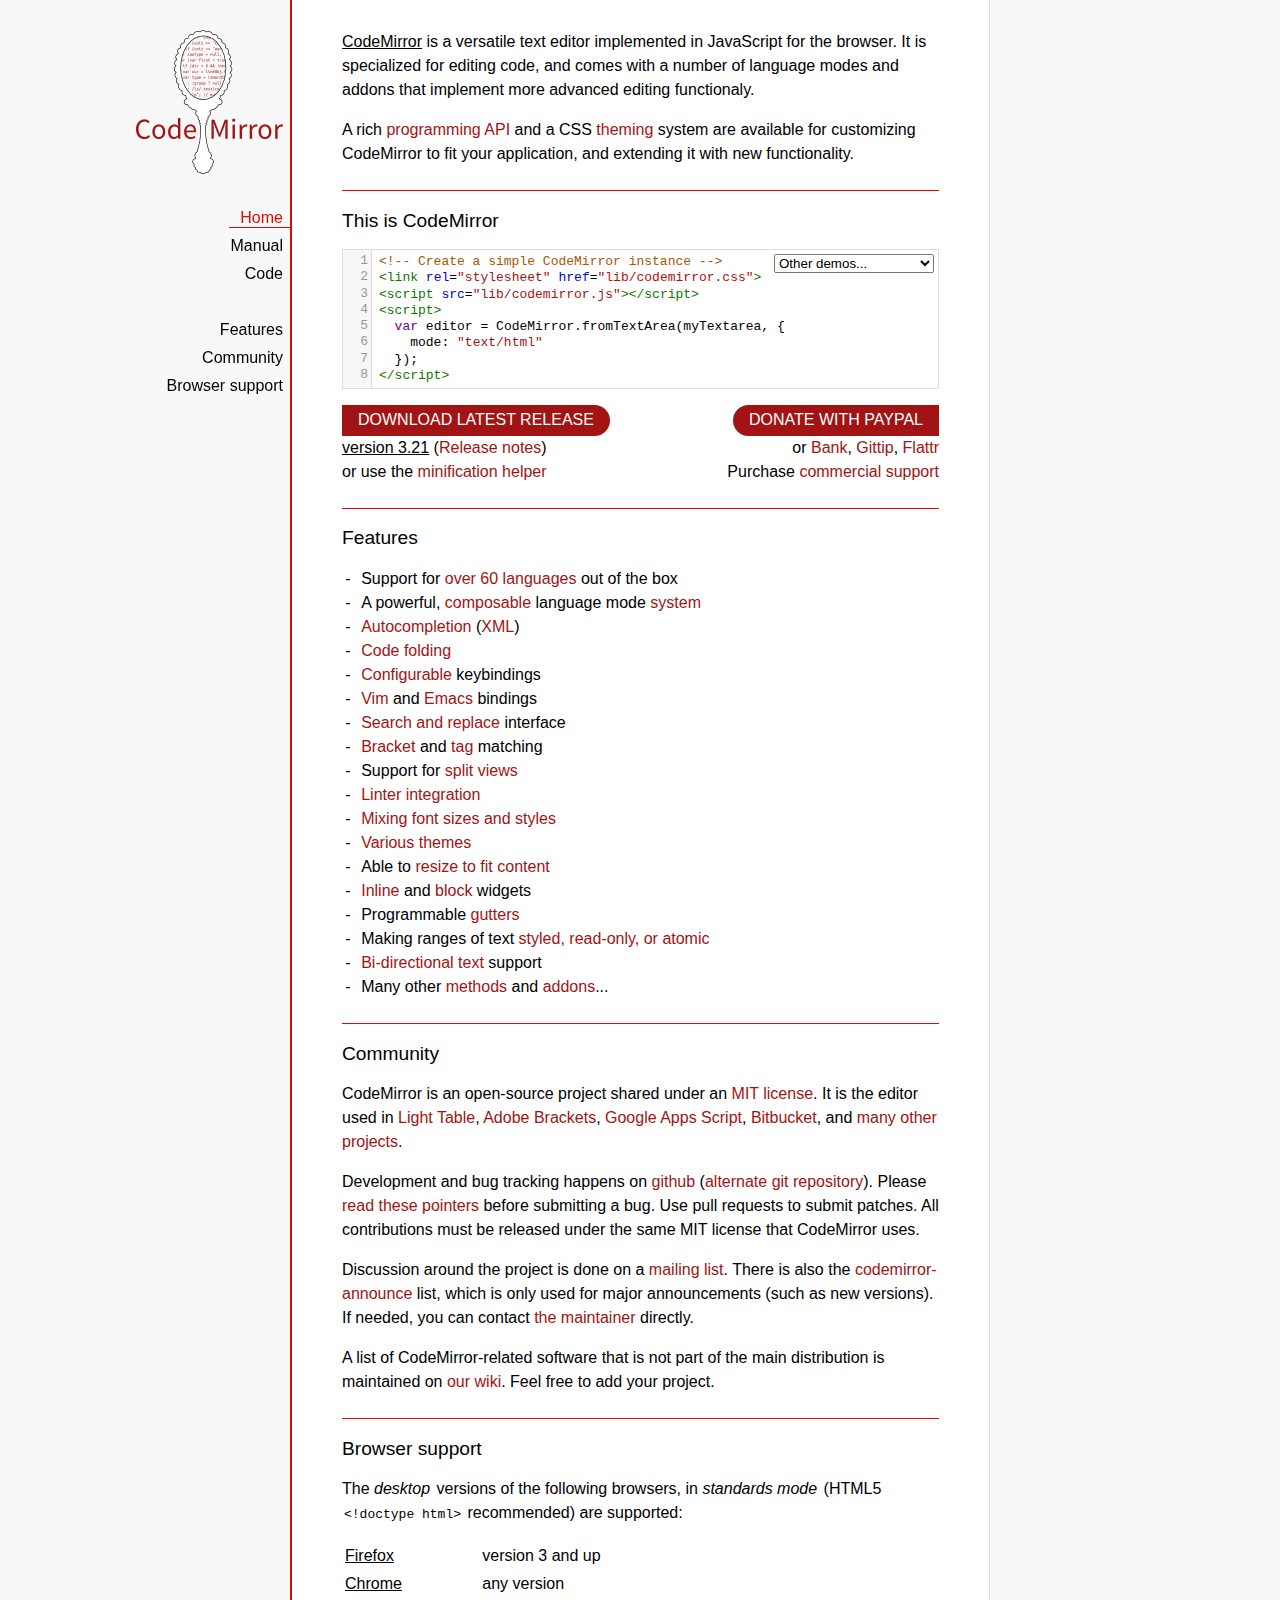
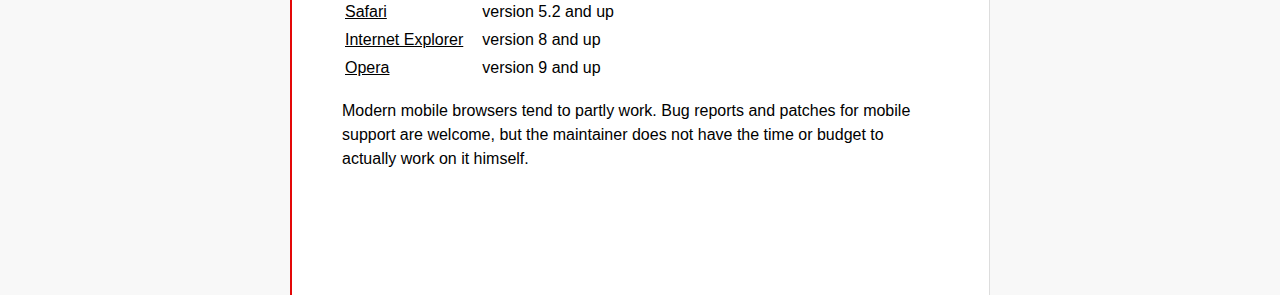
<file: src/main/webapp/plugin/codemirror-3.21/index.html>
<!doctype html>

<title>CodeMirror</title>
<meta charset="utf-8"/>

<link rel=stylesheet href="lib/codemirror.css">
<link rel=stylesheet href="doc/docs.css">
<script src="lib/codemirror.js"></script>
<script src="mode/xml/xml.js"></script>
<script src="mode/javascript/javascript.js"></script>
<script src="mode/css/css.js"></script>
<script src="mode/htmlmixed/htmlmixed.js"></script>
<script src="addon/edit/matchbrackets.js"></script>

<script src="doc/activebookmark.js"></script>

<style>
  .CodeMirror { height: auto; border: 1px solid #ddd; }
  .CodeMirror-scroll { max-height: 200px; }
  .CodeMirror pre { padding-left: 7px; line-height: 1.25; }
</style>

<div id=nav>
  <a href="http://codemirror.net"><img id=logo src="doc/logo.png"></a>

  <ul>
    <li><a class=active data-default="true" href="#description">Home</a>
    <li><a href="doc/manual.html">Manual</a>
    <li><a href="https://github.com/marijnh/codemirror">Code</a>
  </ul>
  <ul>
    <li><a href="#features">Features</a>
    <li><a href="#community">Community</a>
    <li><a href="#browsersupport">Browser support</a>
  </ul>
</div>

<article>

<section id=description class=first>
  <p><strong>CodeMirror</strong> is a versatile text editor
  implemented in JavaScript for the browser. It is specialized for
  editing code, and comes with a number of language modes and addons
  that implement more advanced editing functionaly.</p>

  <p>A rich <a href="doc/manual.html#api">programming API</a> and a
  CSS <a href="doc/manual.html#styling">theming</a> system are
  available for customizing CodeMirror to fit your application, and
  extending it with new functionality.</p>
</section>

<section id=demo>
  <h2>This is CodeMirror</h2>
  <form style="position: relative; margin-top: .5em;"><textarea id=demotext>
<!-- Create a simple CodeMirror instance -->
<link rel="stylesheet" href="lib/codemirror.css">
<script src="lib/codemirror.js"></script>
<script>
  var editor = CodeMirror.fromTextArea(myTextarea, {
    mode: "text/html"
  });
</script></textarea>
  <select id="demolist" onchange="document.location = this.options[this.selectedIndex].value;">
    <option value="#">Other demos...</option>
    <option value="demo/complete.html">Autocompletion</option>
    <option value="demo/folding.html">Code folding</option>
    <option value="demo/theme.html">Themes</option>
    <option value="mode/htmlmixed/index.html">Mixed language modes</option>
    <option value="demo/bidi.html">Bi-directional text</option>
    <option value="demo/variableheight.html">Variable font sizes</option>
    <option value="demo/search.html">Search interface</option>
    <option value="demo/vim.html">Vim bindings</option>
    <option value="demo/emacs.html">Emacs bindings</option>
    <option value="demo/tern.html">Tern integration</option>
    <option value="demo/merge.html">Merge/diff interface</option>
    <option value="demo/fullscreen.html">Full-screen editor</option>
  </select></form>
  <script>
    var editor = CodeMirror.fromTextArea(document.getElementById("demotext"), {
      lineNumbers: true,
      mode: "text/html",
      matchBrackets: true
    });
  </script>
  <div style="position: relative; margin: 1em 0;">
    <a class="bigbutton left" href="http://codemirror.net/codemirror.zip">DOWNLOAD LATEST RELEASE</a>
    <div><strong>version 3.21</strong> (<a href="doc/releases.html">Release notes</a>)</div>
    <div>or use the <a href="doc/compress.html">minification helper</a></div>
    <div style="position: absolute; top: 0; right: 0; text-align: right">
      <span class="bigbutton right" onclick="document.getElementById('paypal').submit();">DONATE WITH PAYPAL</span>
      <div style="position: relative">
        or <span onclick="document.getElementById('bankinfo').style.display = 'block';" class=quasilink>Bank</span>,
        <a href="https://www.gittip.com/marijnh">Gittip</a>,
        <a href="https://flattr.com/profile/marijnh">Flattr</a><br>
        <div id=bankinfo>
          <span id=bankinfo_close onclick="document.getElementById('bankinfo').style.display = '';">×</span>
          Bank: <i>Rabobank</i><br/>
          Country: <i>Netherlands</i><br/>
          SWIFT: <i>RABONL2U</i><br/>
          Account: <i>147850770</i><br/>
          Name: <i>Marijn Haverbeke</i><br/>
          IBAN: <i>NL26 RABO 0147 8507 70</i>
        </div>
        <form action="https://www.paypal.com/cgi-bin/webscr" method="post" id="paypal">
          <input type="hidden" name="cmd" value="_s-xclick"/>
          <input type="hidden" name="hosted_button_id" value="3FVHS5FGUY7CC"/>
        </form>
      </div>
      <div>
        Purchase <a href="http://codemirror.com">commercial support</a>
      </div>
    </div>
  </div>
</section>

<section id=features>
  <h2>Features</h2>
  <ul>
    <li>Support for <a href="mode/index.html">over 60 languages</a> out of the box
    <li>A powerful, <a href="mode/htmlmixed/index.html">composable</a> language mode <a href="doc/manual.html#modeapi">system</a>
    <li><a href="doc/manual.html#addon_show-hint">Autocompletion</a> (<a href="demo/xmlcomplete.html">XML</a>)
    <li><a href="doc/manual.html#addon_foldcode">Code folding</a>
    <li><a href="doc/manual.html#option_extraKeys">Configurable</a> keybindings
    <li><a href="demo/vim.html">Vim</a> and <a href="demo/emacs.html">Emacs</a> bindings
    <li><a href="doc/manual.html#addon_search">Search and replace</a> interface
    <li><a href="doc/manual.html#addon_matchbrackets">Bracket</a> and <a href="doc/manual.html#addon_matchtags">tag</a> matching
    <li>Support for <a href="demo/buffers.html">split views</a>
    <li><a href="doc/manual.html#addon_lint">Linter integration</a>
    <li><a href="demo/variableheight.html">Mixing font sizes and styles</a>
    <li><a href="demo/theme.html">Various themes</a>
    <li>Able to <a href="demo/resize.html">resize to fit content</a>
    <li><a href="doc/manual.html#mark_replacedWith">Inline</a> and <a href="doc/manual.html#addLineWidget">block</a> widgets
    <li>Programmable <a href="demo/marker.html">gutters</a>
    <li>Making ranges of text <a href="doc/manual.html#markText">styled, read-only, or atomic</a>
    <li><a href="demo/bidi.html">Bi-directional text</a> support
    <li>Many other <a href="doc/manual.html#api">methods</a> and <a href="doc/manual.html#addons">addons</a>...
  </ul>
</section>

<section id=community>
  <h2>Community</h2>

  <p>CodeMirror is an open-source project shared under
  an <a href="LICENSE">MIT license</a>. It is the editor used in
  <a href="http://www.chris-granger.com/2012/04/12/light-table---a-new-ide-concept/">Light
  Table</a>, <a href="http://brackets.io/">Adobe
  Brackets</a>, <a href="https://script.google.com/">Google Apps
  Script</a>, <a href="http://blog.bitbucket.org/2013/05/14/edit-your-code-in-the-cloud-with-bitbucket/">Bitbucket</a>,
  and <a href="doc/realworld.html">many other projects</a>.</p>

  <p>Development and bug tracking happens
  on <a href="https://github.com/marijnh/CodeMirror/">github</a>
  (<a href="http://marijnhaverbeke.nl/git/codemirror">alternate git
  repository</a>).
  Please <a href="http://codemirror.net/doc/reporting.html">read these
  pointers</a> before submitting a bug. Use pull requests to submit
  patches. All contributions must be released under the same MIT
  license that CodeMirror uses.</p>

  <p>Discussion around the project is done on
  a <a href="http://groups.google.com/group/codemirror">mailing list</a>.
  There is also
  the <a href="http://groups.google.com/group/codemirror-announce">codemirror-announce</a>
  list, which is only used for major announcements (such as new
  versions). If needed, you can
  contact <a href="mailto:marijnh@gmail.com">the maintainer</a>
  directly.</p>

  <p>A list of CodeMirror-related software that is not part of the
  main distribution is maintained
  on <a href="https://github.com/marijnh/CodeMirror/wiki/CodeMirror-addons">our
  wiki</a>. Feel free to add your project.</p>
</section>

<section id=browsersupport>
  <h2>Browser support</h2>
  <p>The <em>desktop</em> versions of the following browsers,
  in <em>standards mode</em> (HTML5 <code>&lt;!doctype html></code>
  recommended) are supported:</p>
  <table style="margin-bottom: 1em">
    <tr><th>Firefox</th><td>version 3 and up</td></tr>
    <tr><th>Chrome</th><td>any version</td></tr>
    <tr><th>Safari</th><td>version 5.2 and up</td></tr>
    <tr><th style="padding-right: 1em;">Internet Explorer</th><td>version 8 and up</td></tr>
    <tr><th>Opera</th><td>version 9 and up</td></tr>
  </table>
  <p>Modern mobile browsers tend to partly work. Bug reports and
  patches for mobile support are welcome, but the maintainer does not
  have the time or budget to actually work on it himself.</p>
</section>

</article>
</file>
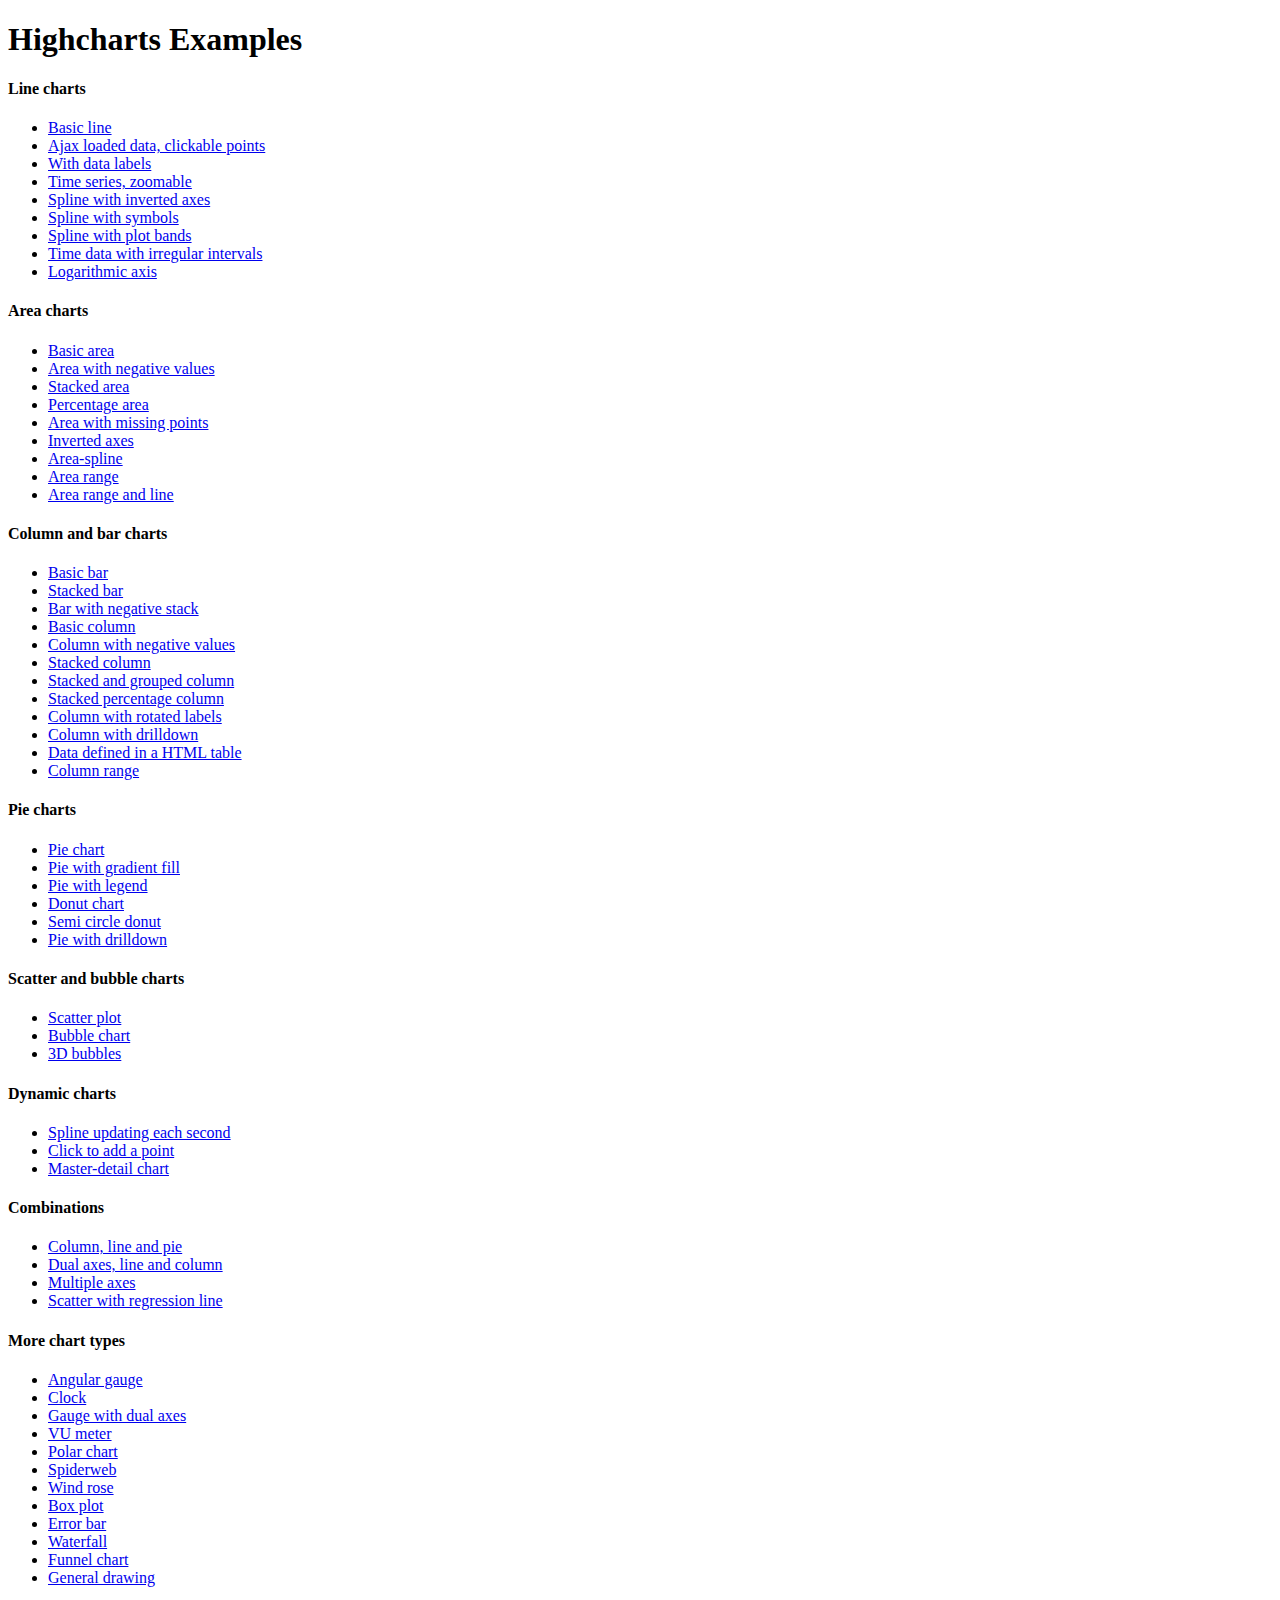
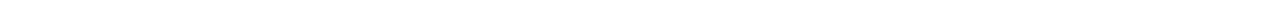
<file: src/main/webapp/plugin/Highcharts-3.0.9/index.html>
<!DOCTYPE HTML PUBLIC "-//W3C//DTD HTML 4.01//EN" "http://www.w3.org/TR/html4/strict.dtd">
<html>
	<head>
		<meta http-equiv="Content-Type" content="text/html; charset=utf-8" />
		<title>Highcharts Examples</title>
	</head>
	<body>
		<h1>Highcharts Examples</h1>
		<h4>Line charts</h4>
		<ul>
			<li><a href="examples/line-basic/index.htm">Basic line</a></li>
			<li><a href="examples/line-ajax/index.htm">Ajax loaded data, clickable points</a></li>
			<li><a href="examples/line-labels/index.htm">With data labels</a></li>
			<li><a href="examples/line-time-series/index.htm">Time series, zoomable</a></li>
			<li><a href="examples/spline-inverted/index.htm">Spline with inverted axes</a></li>
			<li><a href="examples/spline-symbols/index.htm">Spline with symbols</a></li>
			<li><a href="examples/spline-plot-bands/index.htm">Spline with plot bands</a></li>
			<li><a href="examples/spline-irregular-time/index.htm">Time data with irregular intervals</a></li>
			<li><a href="examples/line-log-axis/index.htm">Logarithmic axis</a></li>
		</ul>
		<h4>Area charts</h4>
		<ul>
			<li><a href="examples/area-basic/index.htm">Basic area</a></li>
			<li><a href="examples/area-negative/index.htm">Area with negative values</a></li>
			<li><a href="examples/area-stacked/index.htm">Stacked area</a></li>
			<li><a href="examples/area-stacked-percent/index.htm">Percentage area</a></li>
			<li><a href="examples/area-missing/index.htm">Area with missing points</a></li>
			<li><a href="examples/area-inverted/index.htm">Inverted axes</a></li>
			<li><a href="examples/areaspline/index.htm">Area-spline</a></li>
			<li><a href="examples/arearange/index.htm">Area range</a></li>
			<li><a href="examples/arearange-line/index.htm">Area range and line</a></li>
		</ul>
		<h4>Column and bar charts</h4>
		<ul>
			<li><a href="examples/bar-basic/index.htm">Basic bar</a></li>
			<li><a href="examples/bar-stacked/index.htm">Stacked bar</a></li>
			<li><a href="examples/bar-negative-stack/index.htm">Bar with negative stack</a></li>
			<li><a href="examples/column-basic/index.htm">Basic column</a></li>
			<li><a href="examples/column-negative/index.htm">Column with negative values</a></li>
			<li><a href="examples/column-stacked/index.htm">Stacked column</a></li>
			<li><a href="examples/column-stacked-and-grouped/index.htm">Stacked and grouped column</a></li>
			<li><a href="examples/column-stacked-percent/index.htm">Stacked percentage column</a></li>
			<li><a href="examples/column-rotated-labels/index.htm">Column with rotated labels</a></li>
			<li><a href="examples/column-drilldown/index.htm">Column with drilldown</a></li>
			<li><a href="examples/column-parsed/index.htm">Data defined in a HTML table</a></li>
			<li><a href="examples/columnrange/index.htm">Column range</a></li>
		</ul>
		<h4>Pie charts</h4>
		<ul>
			<li><a href="examples/pie-basic/index.htm">Pie chart</a></li>
			<li><a href="examples/pie-gradient/index.htm">Pie with gradient fill</a></li>
			<li><a href="examples/pie-legend/index.htm">Pie with legend</a></li>
			<li><a href="examples/pie-donut/index.htm">Donut chart</a></li>
			<li><a href="examples/pie-semi-circle/index.htm">Semi circle donut</a></li>
			<li><a href="examples/pie-drilldown/index.htm">Pie with drilldown</a></li>
		</ul>
		<h4>Scatter and bubble charts</h4>
		<ul>
			<li><a href="examples/scatter/index.htm">Scatter plot</a></li>
			<li><a href="examples/bubble/index.htm">Bubble chart</a></li>
			<li><a href="examples/bubble-3d/index.htm">3D bubbles</a></li>
		</ul>
		<h4>Dynamic charts</h4>
		<ul>
			<li><a href="examples/dynamic-update/index.htm">Spline updating each second</a></li>
			<li><a href="examples/dynamic-click-to-add/index.htm">Click to add a point</a></li>
			<li><a href="examples/dynamic-master-detail/index.htm">Master-detail chart</a></li>
		</ul>
		<h4>Combinations</h4>
		<ul>
			<li><a href="examples/combo/index.htm">Column, line and pie</a></li>
			<li><a href="examples/combo-dual-axes/index.htm">Dual axes, line and column</a></li>
			<li><a href="examples/combo-multi-axes/index.htm">Multiple axes</a></li>
			<li><a href="examples/combo-regression/index.htm">Scatter with regression line</a></li>
		</ul>
		<h4>More chart types</h4>
		<ul>
			<li><a href="examples/gauge-speedometer/index.htm">Angular gauge</a></li>
			<li><a href="examples/gauge-clock/index.htm">Clock</a></li>
			<li><a href="examples/gauge-dual/index.htm">Gauge with dual axes</a></li>
			<li><a href="examples/gauge-vu-meter/index.htm">VU meter</a></li>
			<li><a href="examples/polar/index.htm">Polar chart</a></li>
			<li><a href="examples/polar-spider/index.htm">Spiderweb</a></li>
			<li><a href="examples/polar-wind-rose/index.htm">Wind rose</a></li>
			<li><a href="examples/box-plot/index.htm">Box plot</a></li>
			<li><a href="examples/error-bar/index.htm">Error bar</a></li>
			<li><a href="examples/waterfall/index.htm">Waterfall</a></li>
			<li><a href="examples/funnel/index.htm">Funnel chart</a></li>
			<li><a href="examples/renderer/index.htm">General drawing</a></li>
		</ul>
	</body>
</html>
</file>
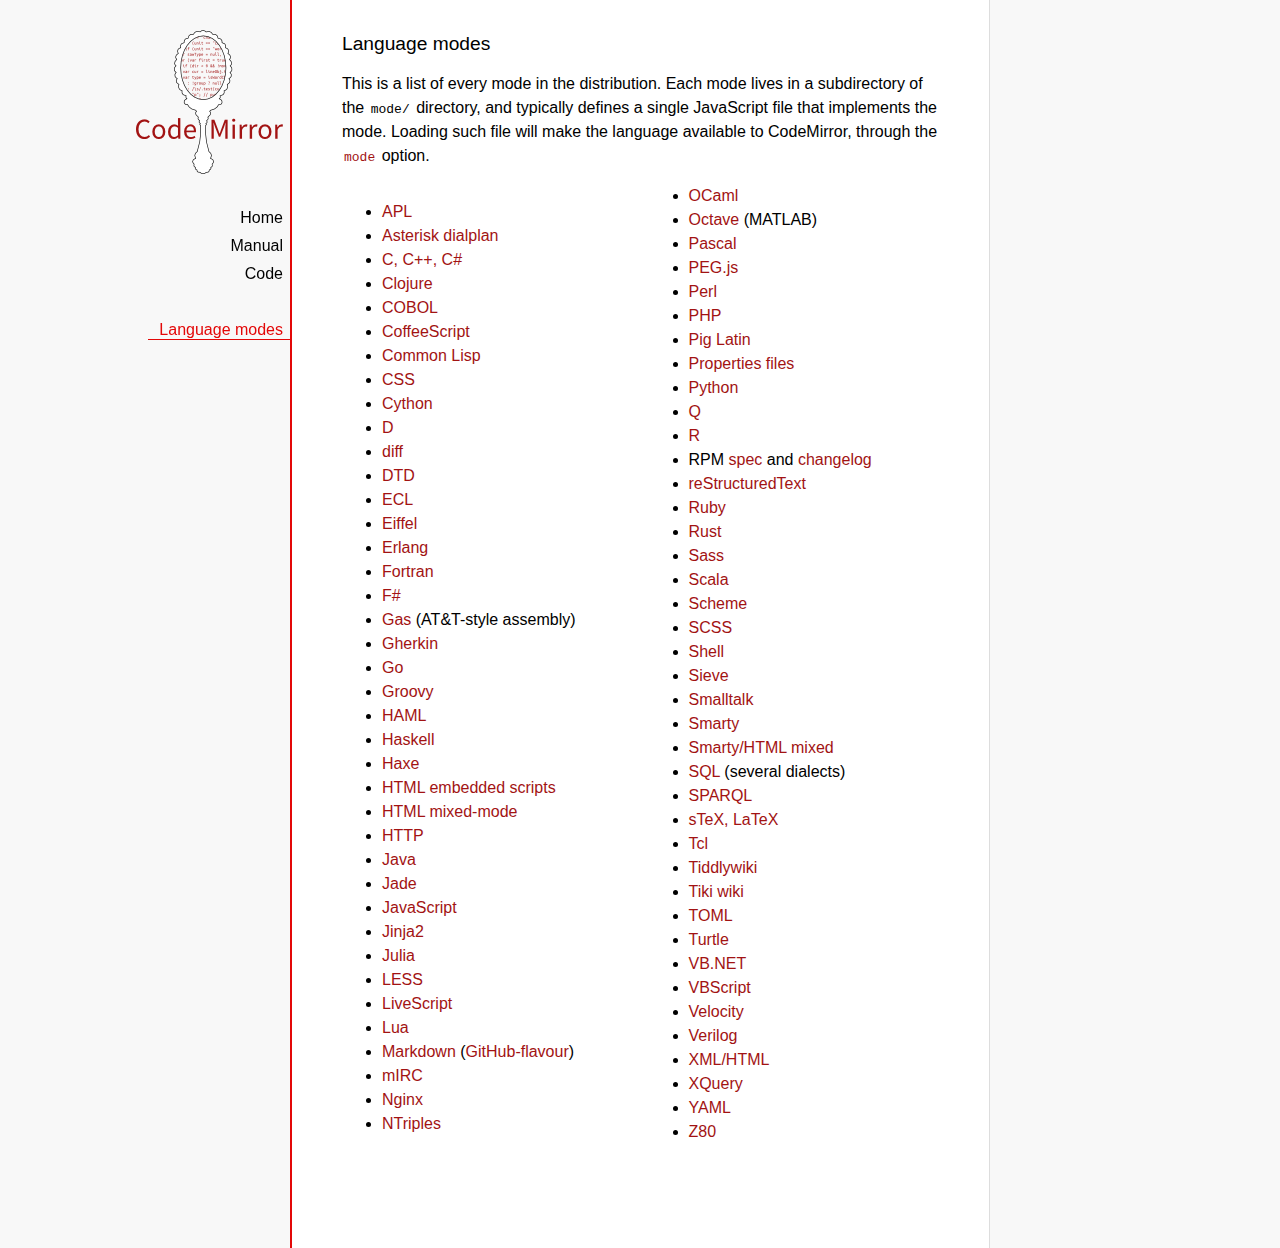
<file: src/main/webapp/plugin/codemirror-3.21/mode/index.html>
<!doctype html>

<title>CodeMirror: Language Modes</title>
<meta charset="utf-8"/>
<link rel=stylesheet href="../doc/docs.css">

<div id=nav>
  <a href="http://codemirror.net"><img id=logo src="../doc/logo.png"></a>

  <ul>
    <li><a href="../index.html">Home</a>
    <li><a href="../doc/manual.html">Manual</a>
    <li><a href="https://github.com/marijnh/codemirror">Code</a>
  </ul>
  <ul>
    <li><a class=active href="#">Language modes</a>
  </ul>
</div>

<article>

<h2>Language modes</h2>

<p>This is a list of every mode in the distribution. Each mode lives
in a subdirectory of the <code>mode/</code> directory, and typically
defines a single JavaScript file that implements the mode. Loading
such file will make the language available to CodeMirror, through
the <a href="manual.html#option_mode"><code>mode</code></a>
option.</p>

<div style="-webkit-columns: 100px 2; -moz-columns: 100px 2; columns: 100px 2;">
    <ul>
      <li><a href="apl/index.html">APL</a></li>
      <li><a href="asterisk/index.html">Asterisk dialplan</a></li>
      <li><a href="clike/index.html">C, C++, C#</a></li>
      <li><a href="clojure/index.html">Clojure</a></li>
      <li><a href="cobol/index.html">COBOL</a></li>
      <li><a href="coffeescript/index.html">CoffeeScript</a></li>
      <li><a href="commonlisp/index.html">Common Lisp</a></li>
      <li><a href="css/index.html">CSS</a></li>
      <li><a href="python/index.html">Cython</a></li>
      <li><a href="d/index.html">D</a></li>
      <li><a href="diff/index.html">diff</a></li>
      <li><a href="dtd/index.html">DTD</a></li>
      <li><a href="ecl/index.html">ECL</a></li>
      <li><a href="eiffel/index.html">Eiffel</a></li>
      <li><a href="erlang/index.html">Erlang</a></li>
      <li><a href="fortran/index.html">Fortran</a></li>
      <li><a href="mllike/index.html">F#</a></li>
      <li><a href="gas/index.html">Gas</a> (AT&amp;T-style assembly)</li>
      <li><a href="gherkin/index.html">Gherkin</a></li>
      <li><a href="go/index.html">Go</a></li>
      <li><a href="groovy/index.html">Groovy</a></li>
      <li><a href="haml/index.html">HAML</a></li>
      <li><a href="haskell/index.html">Haskell</a></li>
      <li><a href="haxe/index.html">Haxe</a></li>
      <li><a href="htmlembedded/index.html">HTML embedded scripts</a></li>
      <li><a href="htmlmixed/index.html">HTML mixed-mode</a></li>
      <li><a href="http/index.html">HTTP</a></li>
      <li><a href="clike/index.html">Java</a></li>
      <li><a href="jade/index.html">Jade</a></li>
      <li><a href="javascript/index.html">JavaScript</a></li>
      <li><a href="jinja2/index.html">Jinja2</a></li>
      <li><a href="julia/index.html">Julia</a></li>
      <li><a href="css/less.html">LESS</a></li>
      <li><a href="livescript/index.html">LiveScript</a></li>
      <li><a href="lua/index.html">Lua</a></li>
      <li><a href="markdown/index.html">Markdown</a> (<a href="gfm/index.html">GitHub-flavour</a>)</li>
      <li><a href="mirc/index.html">mIRC</a></li>
      <li><a href="nginx/index.html">Nginx</a></li>
      <li><a href="ntriples/index.html">NTriples</a></li>
      <li><a href="mllike/index.html">OCaml</a></li>
      <li><a href="octave/index.html">Octave</a> (MATLAB)</li>
      <li><a href="pascal/index.html">Pascal</a></li>
      <li><a href="pegjs/index.html">PEG.js</a></li>
      <li><a href="perl/index.html">Perl</a></li>
      <li><a href="php/index.html">PHP</a></li>
      <li><a href="pig/index.html">Pig Latin</a></li>
      <li><a href="properties/index.html">Properties files</a></li>
      <li><a href="python/index.html">Python</a></li>
      <li><a href="q/index.html">Q</a></li>
      <li><a href="r/index.html">R</a></li>
      <li>RPM <a href="rpm/spec/index.html">spec</a> and <a href="rpm/changes/index.html">changelog</a></li>
      <li><a href="rst/index.html">reStructuredText</a></li>
      <li><a href="ruby/index.html">Ruby</a></li>
      <li><a href="rust/index.html">Rust</a></li>
      <li><a href="sass/index.html">Sass</a></li>
      <li><a href="clike/scala.html">Scala</a></li>
      <li><a href="scheme/index.html">Scheme</a></li>
      <li><a href="css/scss.html">SCSS</a></li>
      <li><a href="shell/index.html">Shell</a></li>
      <li><a href="sieve/index.html">Sieve</a></li>
      <li><a href="smalltalk/index.html">Smalltalk</a></li>
      <li><a href="smarty/index.html">Smarty</a></li>
      <li><a href="smartymixed/index.html">Smarty/HTML mixed</a></li>
      <li><a href="sql/index.html">SQL</a> (several dialects)</li>
      <li><a href="sparql/index.html">SPARQL</a></li>
      <li><a href="stex/index.html">sTeX, LaTeX</a></li>
      <li><a href="tcl/index.html">Tcl</a></li>
      <li><a href="tiddlywiki/index.html">Tiddlywiki</a></li>
      <li><a href="tiki/index.html">Tiki wiki</a></li>
      <li><a href="toml/index.html">TOML</a></li>
      <li><a href="turtle/index.html">Turtle</a></li>
      <li><a href="vb/index.html">VB.NET</a></li>
      <li><a href="vbscript/index.html">VBScript</a></li>
      <li><a href="velocity/index.html">Velocity</a></li>
      <li><a href="verilog/index.html">Verilog</a></li>
      <li><a href="xml/index.html">XML/HTML</a></li>
      <li><a href="xquery/index.html">XQuery</a></li>
      <li><a href="yaml/index.html">YAML</a></li>
      <li><a href="z80/index.html">Z80</a></li>
    </ul>
  </div>

</article>
</file>
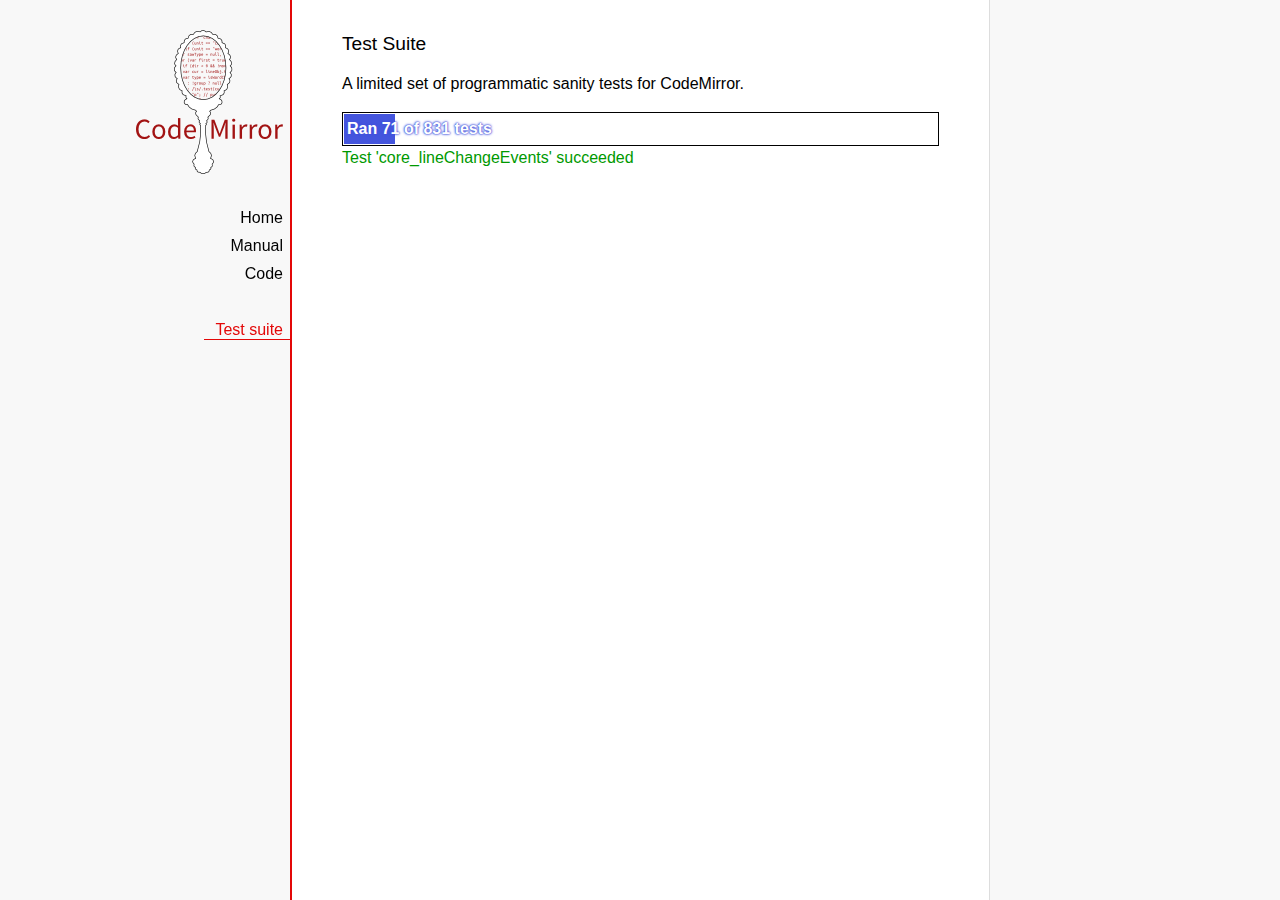
<file: src/main/webapp/plugin/codemirror-3.21/test/index.html>
<!doctype html>

<title>CodeMirror: Test Suite</title>
<meta charset="utf-8"/>
<link rel=stylesheet href="../doc/docs.css">

<link rel="stylesheet" href="../lib/codemirror.css">
<link rel="stylesheet" href="mode_test.css">
<script src="../lib/codemirror.js"></script>
<script src="../addon/mode/overlay.js"></script>
<script src="../addon/mode/multiplex.js"></script>
<script src="../addon/search/searchcursor.js"></script>
<script src="../addon/dialog/dialog.js"></script>
<script src="../addon/edit/matchbrackets.js"></script>
<script src="../addon/comment/comment.js"></script>
<script src="../mode/javascript/javascript.js"></script>
<script src="../mode/xml/xml.js"></script>
<script src="../keymap/vim.js"></script>
<script src="../keymap/emacs.js"></script>

<style type="text/css">
  .ok {color: #090;}
  .fail {color: #e00;}
  .error {color: #c90;}
  .done {font-weight: bold;}
  #progress {
  background: #45d;
  color: white;
  text-shadow: 0 0 1px #45d, 0 0 2px #45d, 0 0 3px #45d;
  font-weight: bold;
  white-space: pre;
  }
  #testground {
  visibility: hidden;
  }
  #testground.offscreen {
  visibility: visible;
  position: absolute;
  left: -10000px;
  top: -10000px;
  }
  .CodeMirror { border: 1px solid black; }
</style>

<div id=nav>
  <a href="http://codemirror.net"><img id=logo src="../doc/logo.png"></a>

  <ul>
    <li><a href="../index.html">Home</a>
    <li><a href="../doc/manual.html">Manual</a>
    <li><a href="https://github.com/marijnh/codemirror">Code</a>
  </ul>
  <ul>
    <li><a class=active href="#">Test suite</a>
  </ul>
</div>

<article>
  <h2>Test Suite</h2>

    <p>A limited set of programmatic sanity tests for CodeMirror.</p>

    <div style="border: 1px solid black; padding: 1px; max-width: 700px;">
      <div style="width: 0px;" id=progress><div style="padding: 3px;">Ran <span id="progress_ran">0</span><span id="progress_total"> of 0</span> tests</div></div>
    </div>
    <p id=status>Please enable JavaScript...</p>
    <div id=output></div>

    <div id=testground></div>

    <script src="driver.js"></script>
    <script src="test.js"></script>
    <script src="doc_test.js"></script>
    <script src="comment_test.js"></script>
    <script src="search_test.js"></script>
    <script src="mode_test.js"></script>
    <script src="../mode/javascript/test.js"></script>
    <script src="../mode/css/css.js"></script>
    <script src="../mode/css/test.js"></script>
    <script src="../mode/css/scss_test.js"></script>
    <script src="../mode/css/less_test.js"></script>
    <script src="../mode/xml/xml.js"></script>
    <script src="../mode/htmlmixed/htmlmixed.js"></script>
    <script src="../mode/ruby/ruby.js"></script>
    <script src="../mode/haml/haml.js"></script>
    <script src="../mode/haml/test.js"></script>
    <script src="../mode/markdown/markdown.js"></script>
    <script src="../mode/markdown/test.js"></script>
    <script src="../mode/gfm/gfm.js"></script>
    <script src="../mode/gfm/test.js"></script>
    <script src="../mode/stex/stex.js"></script>
    <script src="../mode/stex/test.js"></script>
    <script src="../mode/xquery/xquery.js"></script>
    <script src="../mode/xquery/test.js"></script>
    <script src="../addon/mode/multiplex_test.js"></script>
    <script src="vim_test.js"></script>
    <script src="emacs_test.js"></script>
    <script>
      window.onload = runHarness;
      CodeMirror.on(window, 'hashchange', runHarness);

      function esc(str) {
        return str.replace(/[<&]/, function(ch) { return ch == "<" ? "&lt;" : "&amp;"; });
      }

      var output = document.getElementById("output"),
          progress = document.getElementById("progress"),
          progressRan = document.getElementById("progress_ran").childNodes[0],
          progressTotal = document.getElementById("progress_total").childNodes[0];
      var count = 0,
          failed = 0,
          skipped = 0,
          bad = "",
          running = false, // Flag that states tests are running
          quit = false, // Flag to quit tests ASAP
          verbose = false; // Adds message for *every* test to output

      function runHarness(){
        if (running) {
          quit = true;
          setStatus("Restarting tests...", '', true);
          setTimeout(function(){runHarness();}, 500);
          return;
        }
        filters = [];
        verbose = false;
        if (window.location.hash.substr(1)){
          var strings = window.location.hash.substr(1).split(",");
          while (strings.length) {
            var s = strings.shift();
            if (s === "verbose")
              verbose = true;
            else
              filters.push(parseTestFilter(decodeURIComponent(s)));;
          }
        }
        quit = false;
        running = true;
        setStatus("Loading tests...");
        count = 0;
        failed = 0;
        skipped = 0;
        bad = "";
        totalTests = countTests();
        progressTotal.nodeValue = " of " + totalTests;
        progressRan.nodeValue = count;
        output.innerHTML = '';
        document.getElementById("testground").innerHTML = "<form>" +
          "<textarea id=\"code\" name=\"code\"></textarea>" +
          "<input type=submit value=ok name=submit>" +
          "</form>";
        runTests(displayTest);
      }

      function setStatus(message, className, force){
        if (quit && !force) return;
        if (!message) throw("must provide message");
        var status = document.getElementById("status").childNodes[0];
        status.nodeValue = message;
        status.parentNode.className = className;
      }
      function addOutput(name, className, code){
        var newOutput = document.createElement("dl");
        var newTitle = document.createElement("dt");
        newTitle.className = className;
        newTitle.appendChild(document.createTextNode(name));
        newOutput.appendChild(newTitle);
        var newMessage = document.createElement("dd");
        newMessage.innerHTML = code;
        newOutput.appendChild(newTitle);
        newOutput.appendChild(newMessage);
        output.appendChild(newOutput);
      }
      function displayTest(type, name, customMessage) {
        var message = "???";
        if (type != "done" && type != "skipped") ++count;
        progress.style.width = (count * (progress.parentNode.clientWidth - 2) / totalTests) + "px";
        progressRan.nodeValue = count;
        if (type == "ok") {
          message = "Test '" + name + "' succeeded";
          if (!verbose) customMessage = false;
        } else if (type == "skipped") {
          message = "Test '" + name + "' skipped";
          ++skipped;
          if (!verbose) customMessage = false;
        } else if (type == "expected") {
          message = "Test '" + name + "' failed as expected";
          if (!verbose) customMessage = false;
        } else if (type == "error" || type == "fail") {
          ++failed;
          message = "Test '" + name + "' failed";
        } else if (type == "done") {
          if (failed) {
            type += " fail";
            message = failed + " failure" + (failed > 1 ? "s" : "");
          } else if (count < totalTests) {
            failed = totalTests - count;
            type += " fail";
            message = failed + " failure" + (failed > 1 ? "s" : "");
          } else {
            type += " ok";
            message = "All passed";
            if (skipped) {
              message += " (" + skipped + " skipped)";
            }
          }
          progressTotal.nodeValue = '';
          customMessage = true; // Hack to avoid adding to output
        }
        if (verbose && !customMessage)  customMessage = message;
        setStatus(message, type);
        if (customMessage && customMessage.length > 0) {
          addOutput(name, type, customMessage);
        }
      }
    </script>

</article>
</file>
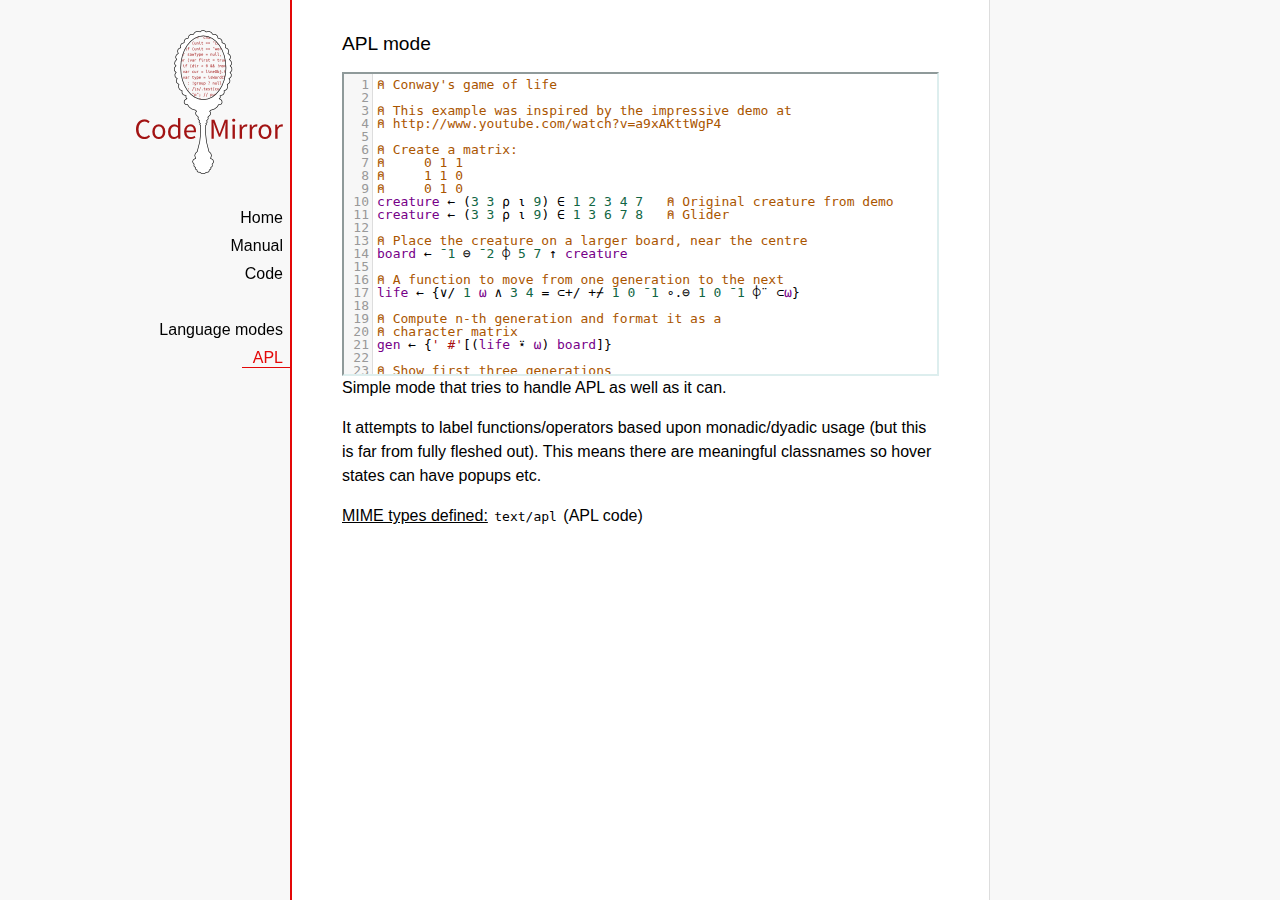
<file: src/main/webapp/plugin/codemirror-3.21/mode/apl/index.html>
<!doctype html>

<title>CodeMirror: APL mode</title>
<meta charset="utf-8"/>
<link rel=stylesheet href="../../doc/docs.css">

<link rel="stylesheet" href="../../lib/codemirror.css">
<script src="../../lib/codemirror.js"></script>
<script src="../../addon/edit/matchbrackets.js"></script>
<script src="./apl.js"></script>
<style>
	.CodeMirror { border: 2px inset #dee; }
    </style>
<div id=nav>
  <a href="http://codemirror.net"><img id=logo src="../../doc/logo.png"></a>

  <ul>
    <li><a href="../../index.html">Home</a>
    <li><a href="../../doc/manual.html">Manual</a>
    <li><a href="https://github.com/marijnh/codemirror">Code</a>
  </ul>
  <ul>
    <li><a href="../index.html">Language modes</a>
    <li><a class=active href="#">APL</a>
  </ul>
</div>

<article>
<h2>APL mode</h2>
<form><textarea id="code" name="code">
⍝ Conway's game of life

⍝ This example was inspired by the impressive demo at
⍝ http://www.youtube.com/watch?v=a9xAKttWgP4

⍝ Create a matrix:
⍝     0 1 1
⍝     1 1 0
⍝     0 1 0
creature ← (3 3 ⍴ ⍳ 9) ∈ 1 2 3 4 7   ⍝ Original creature from demo
creature ← (3 3 ⍴ ⍳ 9) ∈ 1 3 6 7 8   ⍝ Glider

⍝ Place the creature on a larger board, near the centre
board ← ¯1 ⊖ ¯2 ⌽ 5 7 ↑ creature

⍝ A function to move from one generation to the next
life ← {∨/ 1 ⍵ ∧ 3 4 = ⊂+/ +⌿ 1 0 ¯1 ∘.⊖ 1 0 ¯1 ⌽¨ ⊂⍵}

⍝ Compute n-th generation and format it as a
⍝ character matrix
gen ← {' #'[(life ⍣ ⍵) board]}

⍝ Show first three generations
(gen 1) (gen 2) (gen 3)
</textarea></form>

    <script>
      var editor = CodeMirror.fromTextArea(document.getElementById("code"), {
        lineNumbers: true,
        matchBrackets: true,
        mode: "text/apl"
      });
    </script>

    <p>Simple mode that tries to handle APL as well as it can.</p>
    <p>It attempts to label functions/operators based upon
    monadic/dyadic usage (but this is far from fully fleshed out).
    This means there are meaningful classnames so hover states can
    have popups etc.</p>

    <p><strong>MIME types defined:</strong> <code>text/apl</code> (APL code)</p>
  </article>
</file>
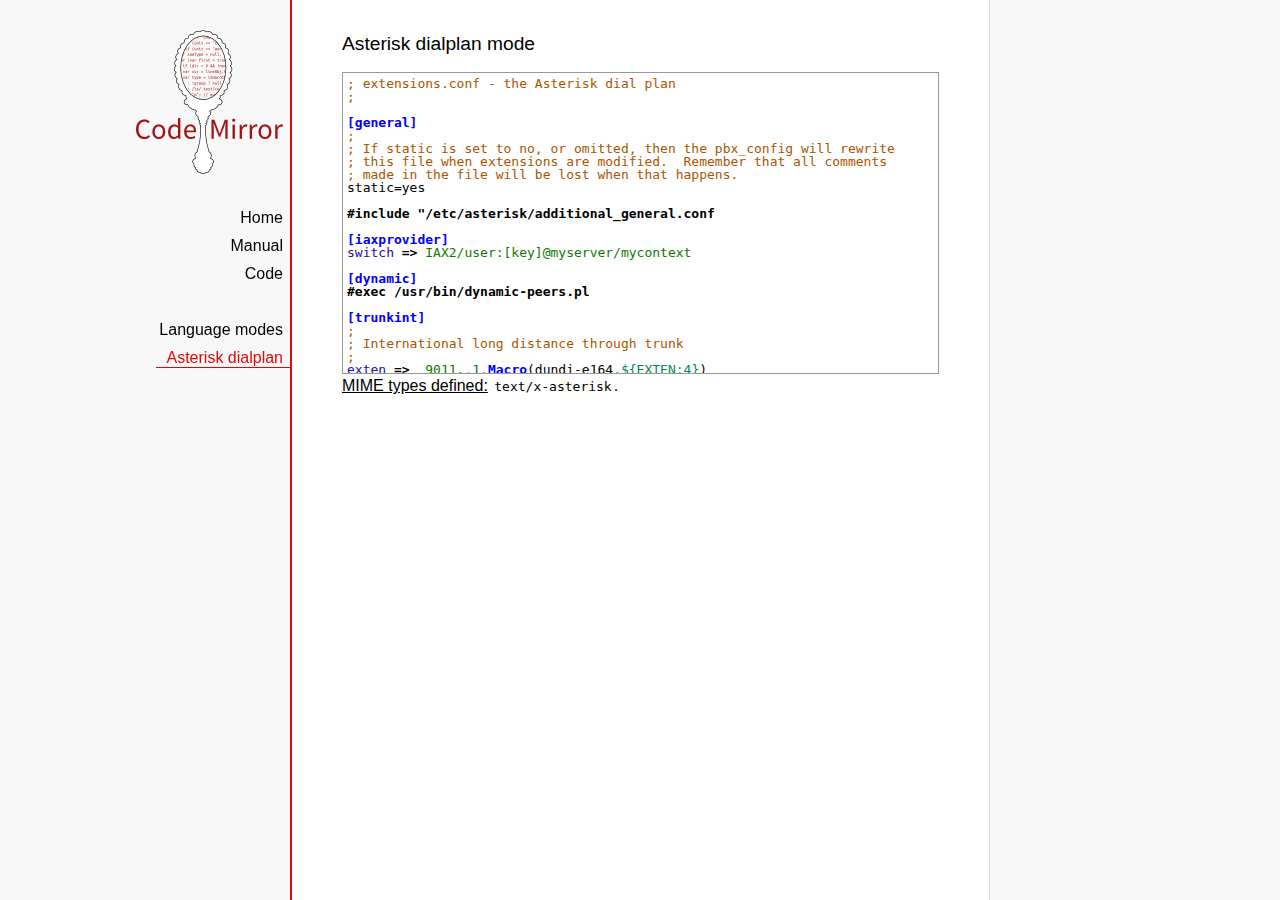
<file: src/main/webapp/plugin/codemirror-3.21/mode/asterisk/index.html>
<!doctype html>

<title>CodeMirror: Asterisk dialplan mode</title>
<meta charset="utf-8"/>
<link rel=stylesheet href="../../doc/docs.css">

<link rel="stylesheet" href="../../lib/codemirror.css">
<script src="../../lib/codemirror.js"></script>
<script src="asterisk.js"></script>
<style>
      .CodeMirror {border: 1px solid #999;}
      .cm-s-default span.cm-arrow { color: red; }
    </style>
<div id=nav>
  <a href="http://codemirror.net"><img id=logo src="../../doc/logo.png"></a>

  <ul>
    <li><a href="../../index.html">Home</a>
    <li><a href="../../doc/manual.html">Manual</a>
    <li><a href="https://github.com/marijnh/codemirror">Code</a>
  </ul>
  <ul>
    <li><a href="../index.html">Language modes</a>
    <li><a class=active href="#">Asterisk dialplan</a>
  </ul>
</div>

<article>
<h2>Asterisk dialplan mode</h2>
<form><textarea id="code" name="code">
; extensions.conf - the Asterisk dial plan
;

[general]
;
; If static is set to no, or omitted, then the pbx_config will rewrite
; this file when extensions are modified.  Remember that all comments
; made in the file will be lost when that happens.
static=yes

#include "/etc/asterisk/additional_general.conf

[iaxprovider]
switch => IAX2/user:[key]@myserver/mycontext

[dynamic]
#exec /usr/bin/dynamic-peers.pl

[trunkint]
;
; International long distance through trunk
;
exten => _9011.,1,Macro(dundi-e164,${EXTEN:4})
exten => _9011.,n,Dial(${GLOBAL(TRUNK)}/${FILTER(0-9,${EXTEN:${GLOBAL(TRUNKMSD)}})})

[local]
;
; Master context for local, toll-free, and iaxtel calls only
;
ignorepat => 9
include => default

[demo]
include => stdexten
;
; We start with what to do when a call first comes in.
;
exten => s,1,Wait(1)			; Wait a second, just for fun
same  => n,Answer			; Answer the line
same  => n,Set(TIMEOUT(digit)=5)	; Set Digit Timeout to 5 seconds
same  => n,Set(TIMEOUT(response)=10)	; Set Response Timeout to 10 seconds
same  => n(restart),BackGround(demo-congrats)	; Play a congratulatory message
same  => n(instruct),BackGround(demo-instruct)	; Play some instructions
same  => n,WaitExten			; Wait for an extension to be dialed.

exten => 2,1,BackGround(demo-moreinfo)	; Give some more information.
exten => 2,n,Goto(s,instruct)

exten => 3,1,Set(LANGUAGE()=fr)		; Set language to french
exten => 3,n,Goto(s,restart)		; Start with the congratulations

exten => 1000,1,Goto(default,s,1)
;
; We also create an example user, 1234, who is on the console and has
; voicemail, etc.
;
exten => 1234,1,Playback(transfer,skip)		; "Please hold while..."
					; (but skip if channel is not up)
exten => 1234,n,Gosub(${EXTEN},stdexten(${GLOBAL(CONSOLE)}))
exten => 1234,n,Goto(default,s,1)		; exited Voicemail

exten => 1235,1,Voicemail(1234,u)		; Right to voicemail

exten => 1236,1,Dial(Console/dsp)		; Ring forever
exten => 1236,n,Voicemail(1234,b)		; Unless busy

;
; # for when they're done with the demo
;
exten => #,1,Playback(demo-thanks)	; "Thanks for trying the demo"
exten => #,n,Hangup			; Hang them up.

;
; A timeout and "invalid extension rule"
;
exten => t,1,Goto(#,1)			; If they take too long, give up
exten => i,1,Playback(invalid)		; "That's not valid, try again"

;
; Create an extension, 500, for dialing the
; Asterisk demo.
;
exten => 500,1,Playback(demo-abouttotry); Let them know what's going on
exten => 500,n,Dial(IAX2/guest@pbx.digium.com/s@default)	; Call the Asterisk demo
exten => 500,n,Playback(demo-nogo)	; Couldn't connect to the demo site
exten => 500,n,Goto(s,6)		; Return to the start over message.

;
; Create an extension, 600, for evaluating echo latency.
;
exten => 600,1,Playback(demo-echotest)	; Let them know what's going on
exten => 600,n,Echo			; Do the echo test
exten => 600,n,Playback(demo-echodone)	; Let them know it's over
exten => 600,n,Goto(s,6)		; Start over

;
;	You can use the Macro Page to intercom a individual user
exten => 76245,1,Macro(page,SIP/Grandstream1)
; or if your peernames are the same as extensions
exten => _7XXX,1,Macro(page,SIP/${EXTEN})
;
;
; System Wide Page at extension 7999
;
exten => 7999,1,Set(TIMEOUT(absolute)=60)
exten => 7999,2,Page(Local/Grandstream1@page&Local/Xlite1@page&Local/1234@page/n,d)

; Give voicemail at extension 8500
;
exten => 8500,1,VoicemailMain
exten => 8500,n,Goto(s,6)

    </textarea></form>
    <script>
      var editor = CodeMirror.fromTextArea(document.getElementById("code"), {
        mode: "text/x-asterisk",
        matchBrackets: true,
        lineNumber: true
      });
    </script>

    <p><strong>MIME types defined:</strong> <code>text/x-asterisk</code>.</p>

  </article>
</file>
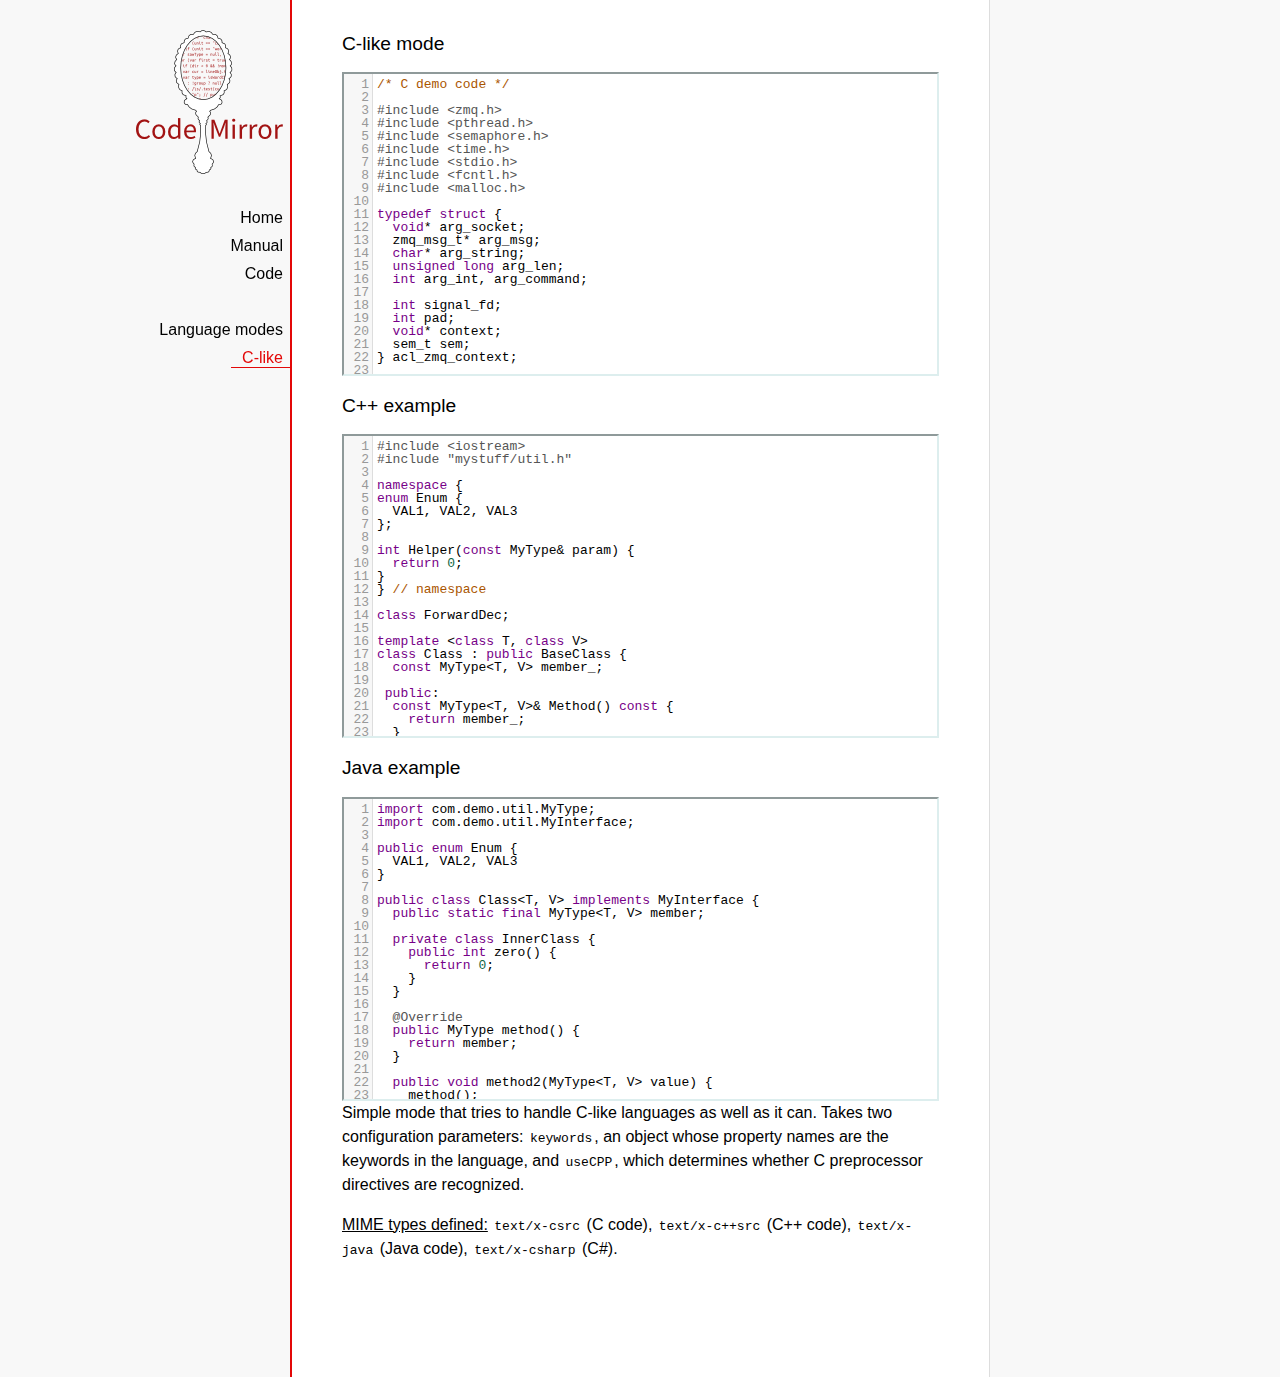
<file: src/main/webapp/plugin/codemirror-3.21/mode/clike/index.html>
<!doctype html>

<title>CodeMirror: C-like mode</title>
<meta charset="utf-8"/>
<link rel=stylesheet href="../../doc/docs.css">

<link rel="stylesheet" href="../../lib/codemirror.css">
<script src="../../lib/codemirror.js"></script>
<script src="../../addon/edit/matchbrackets.js"></script>
<script src="clike.js"></script>
<style>.CodeMirror {border: 2px inset #dee;}</style>
<div id=nav>
  <a href="http://codemirror.net"><img id=logo src="../../doc/logo.png"></a>

  <ul>
    <li><a href="../../index.html">Home</a>
    <li><a href="../../doc/manual.html">Manual</a>
    <li><a href="https://github.com/marijnh/codemirror">Code</a>
  </ul>
  <ul>
    <li><a href="../index.html">Language modes</a>
    <li><a class=active href="#">C-like</a>
  </ul>
</div>

<article>
<h2>C-like mode</h2>

<div><textarea id="c-code">
/* C demo code */

#include <zmq.h>
#include <pthread.h>
#include <semaphore.h>
#include <time.h>
#include <stdio.h>
#include <fcntl.h>
#include <malloc.h>

typedef struct {
  void* arg_socket;
  zmq_msg_t* arg_msg;
  char* arg_string;
  unsigned long arg_len;
  int arg_int, arg_command;

  int signal_fd;
  int pad;
  void* context;
  sem_t sem;
} acl_zmq_context;

#define p(X) (context->arg_##X)

void* zmq_thread(void* context_pointer) {
  acl_zmq_context* context = (acl_zmq_context*)context_pointer;
  char ok = 'K', err = 'X';
  int res;

  while (1) {
    while ((res = sem_wait(&amp;context->sem)) == EINTR);
    if (res) {write(context->signal_fd, &amp;err, 1); goto cleanup;}
    switch(p(command)) {
    case 0: goto cleanup;
    case 1: p(socket) = zmq_socket(context->context, p(int)); break;
    case 2: p(int) = zmq_close(p(socket)); break;
    case 3: p(int) = zmq_bind(p(socket), p(string)); break;
    case 4: p(int) = zmq_connect(p(socket), p(string)); break;
    case 5: p(int) = zmq_getsockopt(p(socket), p(int), (void*)p(string), &amp;p(len)); break;
    case 6: p(int) = zmq_setsockopt(p(socket), p(int), (void*)p(string), p(len)); break;
    case 7: p(int) = zmq_send(p(socket), p(msg), p(int)); break;
    case 8: p(int) = zmq_recv(p(socket), p(msg), p(int)); break;
    case 9: p(int) = zmq_poll(p(socket), p(int), p(len)); break;
    }
    p(command) = errno;
    write(context->signal_fd, &amp;ok, 1);
  }
 cleanup:
  close(context->signal_fd);
  free(context_pointer);
  return 0;
}

void* zmq_thread_init(void* zmq_context, int signal_fd) {
  acl_zmq_context* context = malloc(sizeof(acl_zmq_context));
  pthread_t thread;

  context->context = zmq_context;
  context->signal_fd = signal_fd;
  sem_init(&amp;context->sem, 1, 0);
  pthread_create(&amp;thread, 0, &amp;zmq_thread, context);
  pthread_detach(thread);
  return context;
}
</textarea></div>

<h2>C++ example</h2>

<div><textarea id="cpp-code">
#include <iostream>
#include "mystuff/util.h"

namespace {
enum Enum {
  VAL1, VAL2, VAL3
};

int Helper(const MyType& param) {
  return 0;
}
} // namespace

class ForwardDec;

template <class T, class V>
class Class : public BaseClass {
  const MyType<T, V> member_;

 public:
  const MyType<T, V>& Method() const {
    return member_;
  }

  void Method2(MyType<T, V>* value);
}

template <class T, class V>
void Class::Method2(MyType<T, V>* value) {
  std::out << 1 >> method();
  value->Method3(member_);
  member_ = value;
}
</textarea></div>

<h2>Java example</h2>

<div><textarea id="java-code">
import com.demo.util.MyType;
import com.demo.util.MyInterface;

public enum Enum {
  VAL1, VAL2, VAL3
}

public class Class<T, V> implements MyInterface {
  public static final MyType<T, V> member;
  
  private class InnerClass {
    public int zero() {
      return 0;
    }
  }

  @Override
  public MyType method() {
    return member;
  }

  public void method2(MyType<T, V> value) {
    method();
    value.method3();
    member = value;
  }
}
</textarea></div>

    <script>
      var cEditor = CodeMirror.fromTextArea(document.getElementById("c-code"), {
        lineNumbers: true,
        matchBrackets: true,
        mode: "text/x-csrc"
      });
      var cppEditor = CodeMirror.fromTextArea(document.getElementById("cpp-code"), {
        lineNumbers: true,
        matchBrackets: true,
        mode: "text/x-c++src"
      });
      var javaEditor = CodeMirror.fromTextArea(document.getElementById("java-code"), {
        lineNumbers: true,
        matchBrackets: true,
        mode: "text/x-java"
      });
    </script>

    <p>Simple mode that tries to handle C-like languages as well as it
    can. Takes two configuration parameters: <code>keywords</code>, an
    object whose property names are the keywords in the language,
    and <code>useCPP</code>, which determines whether C preprocessor
    directives are recognized.</p>

    <p><strong>MIME types defined:</strong> <code>text/x-csrc</code>
    (C code), <code>text/x-c++src</code> (C++
    code), <code>text/x-java</code> (Java
    code), <code>text/x-csharp</code> (C#).</p>
</article>
</file>
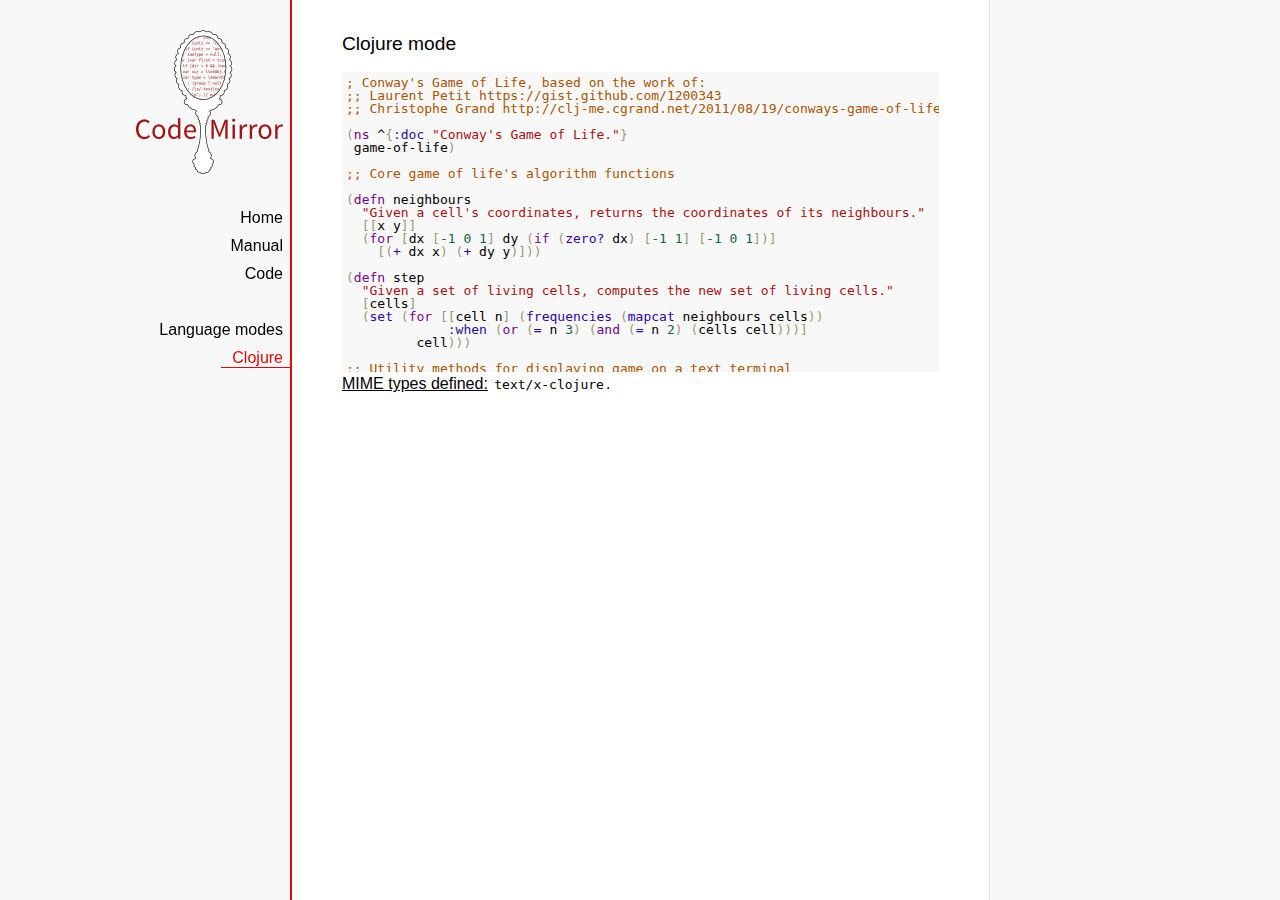
<file: src/main/webapp/plugin/codemirror-3.21/mode/clojure/index.html>
<!doctype html>

<title>CodeMirror: Clojure mode</title>
<meta charset="utf-8"/>
<link rel=stylesheet href="../../doc/docs.css">

<link rel="stylesheet" href="../../lib/codemirror.css">
<script src="../../lib/codemirror.js"></script>
<script src="clojure.js"></script>
<style>.CodeMirror {background: #f8f8f8;}</style>
<div id=nav>
  <a href="http://codemirror.net"><img id=logo src="../../doc/logo.png"></a>

  <ul>
    <li><a href="../../index.html">Home</a>
    <li><a href="../../doc/manual.html">Manual</a>
    <li><a href="https://github.com/marijnh/codemirror">Code</a>
  </ul>
  <ul>
    <li><a href="../index.html">Language modes</a>
    <li><a class=active href="#">Clojure</a>
  </ul>
</div>

<article>
<h2>Clojure mode</h2>
<form><textarea id="code" name="code">
; Conway's Game of Life, based on the work of:
;; Laurent Petit https://gist.github.com/1200343
;; Christophe Grand http://clj-me.cgrand.net/2011/08/19/conways-game-of-life

(ns ^{:doc "Conway's Game of Life."}
 game-of-life)

;; Core game of life's algorithm functions

(defn neighbours
  "Given a cell's coordinates, returns the coordinates of its neighbours."
  [[x y]]
  (for [dx [-1 0 1] dy (if (zero? dx) [-1 1] [-1 0 1])]
    [(+ dx x) (+ dy y)]))

(defn step
  "Given a set of living cells, computes the new set of living cells."
  [cells]
  (set (for [[cell n] (frequencies (mapcat neighbours cells))
             :when (or (= n 3) (and (= n 2) (cells cell)))]
         cell)))

;; Utility methods for displaying game on a text terminal

(defn print-board
  "Prints a board on *out*, representing a step in the game."
  [board w h]
  (doseq [x (range (inc w)) y (range (inc h))]
    (if (= y 0) (print "\n"))
    (print (if (board [x y]) "[X]" " . "))))

(defn display-grids
  "Prints a squence of boards on *out*, representing several steps."
  [grids w h]
  (doseq [board grids]
    (print-board board w h)
    (print "\n")))

;; Launches an example board

(def
  ^{:doc "board represents the initial set of living cells"}
   board #{[2 1] [2 2] [2 3]})

(display-grids (take 3 (iterate step board)) 5 5)

;; Let's play with characters
(println \1 \a \# \\
         \" \( \newline
         \} \" \space
         \tab \return \backspace
         \u1000 \uAaAa \u9F9F)

</textarea></form>
    <script>
      var editor = CodeMirror.fromTextArea(document.getElementById("code"), {});
    </script>

    <p><strong>MIME types defined:</strong> <code>text/x-clojure</code>.</p>

  </article>
</file>
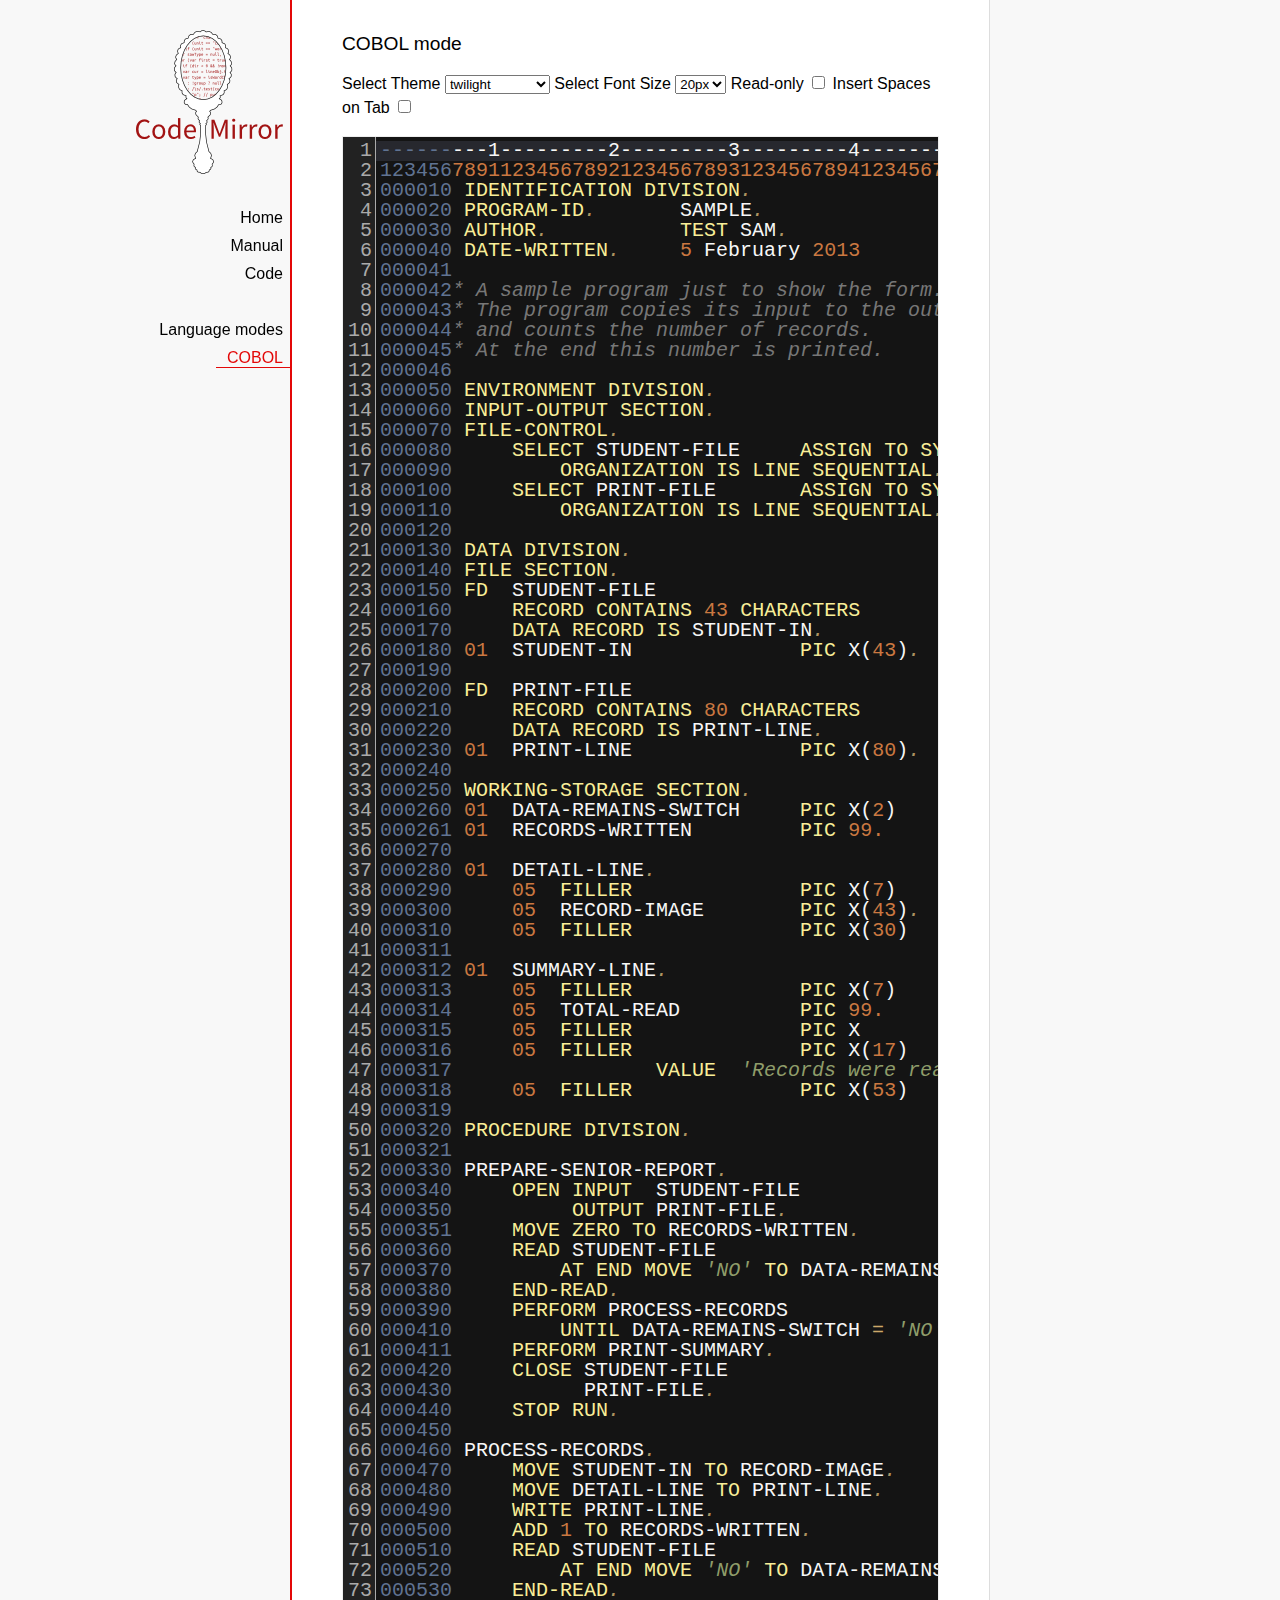
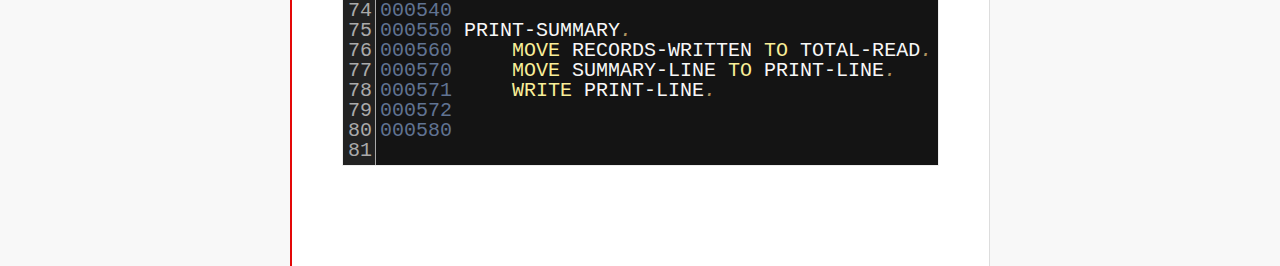
<file: src/main/webapp/plugin/codemirror-3.21/mode/cobol/index.html>
<!doctype html>

<title>CodeMirror: COBOL mode</title>
<meta charset="utf-8"/>
<link rel=stylesheet href="../../doc/docs.css">

<link rel="stylesheet" href="../../lib/codemirror.css">
<link rel="stylesheet" href="../../theme/neat.css">
<link rel="stylesheet" href="../../theme/elegant.css">
<link rel="stylesheet" href="../../theme/erlang-dark.css">
<link rel="stylesheet" href="../../theme/night.css">
<link rel="stylesheet" href="../../theme/monokai.css">
<link rel="stylesheet" href="../../theme/cobalt.css">
<link rel="stylesheet" href="../../theme/eclipse.css">
<link rel="stylesheet" href="../../theme/rubyblue.css">
<link rel="stylesheet" href="../../theme/lesser-dark.css">
<link rel="stylesheet" href="../../theme/xq-dark.css">
<link rel="stylesheet" href="../../theme/xq-light.css">
<link rel="stylesheet" href="../../theme/ambiance.css">
<link rel="stylesheet" href="../../theme/blackboard.css">
<link rel="stylesheet" href="../../theme/vibrant-ink.css">
<link rel="stylesheet" href="../../theme/solarized.css">
<link rel="stylesheet" href="../../theme/twilight.css">
<link rel="stylesheet" href="../../theme/midnight.css">
<link rel="stylesheet" href="../../addon/dialog/dialog.css">
<script src="../../lib/codemirror.js"></script>
<script src="../../addon/edit/matchbrackets.js"></script>
<script src="cobol.js"></script>
<script src="../../addon/selection/active-line.js"></script>
<script src="../../addon/search/search.js"></script>
<script src="../../addon/dialog/dialog.js"></script>
<script src="../../addon/search/searchcursor.js"></script>
<style>
        .CodeMirror {
          border: 1px solid #eee;
          font-size : 20px;
          height : auto !important;
        }
        .CodeMirror-activeline-background {background: #555555 !important;}
    </style>
<div id=nav>
  <a href="http://codemirror.net"><img id=logo src="../../doc/logo.png"></a>

  <ul>
    <li><a href="../../index.html">Home</a>
    <li><a href="../../doc/manual.html">Manual</a>
    <li><a href="https://github.com/marijnh/codemirror">Code</a>
  </ul>
  <ul>
    <li><a href="../index.html">Language modes</a>
    <li><a class=active href="#">COBOL</a>
  </ul>
</div>

<article>
<h2>COBOL mode</h2>

    <p> Select Theme <select onchange="selectTheme()" id="selectTheme">
        <option>default</option>
        <option>ambiance</option>
        <option>blackboard</option>
        <option>cobalt</option>
        <option>eclipse</option>
        <option>elegant</option>
        <option>erlang-dark</option>
        <option>lesser-dark</option>
        <option>midnight</option>
        <option>monokai</option>
        <option>neat</option>
        <option>night</option>
        <option>rubyblue</option>
        <option>solarized dark</option>
        <option>solarized light</option>
        <option selected>twilight</option>
        <option>vibrant-ink</option>
        <option>xq-dark</option>
        <option>xq-light</option>
    </select>    Select Font Size <select onchange="selectFontsize()" id="selectFontSize">
          <option value="13px">13px</option>
          <option value="14px">14px</option>
          <option value="16px">16px</option>
          <option value="18px">18px</option>
          <option value="20px" selected="selected">20px</option>
          <option value="24px">24px</option>
          <option value="26px">26px</option>
          <option value="28px">28px</option>
          <option value="30px">30px</option>
          <option value="32px">32px</option>
          <option value="34px">34px</option>
          <option value="36px">36px</option>
        </select>
<label for="checkBoxReadOnly">Read-only</label>
<input type="checkbox" id="checkBoxReadOnly" onchange="selectReadOnly()">
<label for="id_tabToIndentSpace">Insert Spaces on Tab</label>
<input type="checkbox" id="id_tabToIndentSpace" onchange="tabToIndentSpace()">
</p>
<textarea id="code" name="code">
---------1---------2---------3---------4---------5---------6---------7---------8
12345678911234567892123456789312345678941234567895123456789612345678971234567898
000010 IDENTIFICATION DIVISION.                                        MODTGHERE
000020 PROGRAM-ID.       SAMPLE.
000030 AUTHOR.           TEST SAM. 
000040 DATE-WRITTEN.     5 February 2013
000041
000042* A sample program just to show the form.
000043* The program copies its input to the output,
000044* and counts the number of records.
000045* At the end this number is printed.
000046
000050 ENVIRONMENT DIVISION.
000060 INPUT-OUTPUT SECTION.
000070 FILE-CONTROL.
000080     SELECT STUDENT-FILE     ASSIGN TO SYSIN
000090         ORGANIZATION IS LINE SEQUENTIAL.
000100     SELECT PRINT-FILE       ASSIGN TO SYSOUT
000110         ORGANIZATION IS LINE SEQUENTIAL.
000120
000130 DATA DIVISION.
000140 FILE SECTION.
000150 FD  STUDENT-FILE
000160     RECORD CONTAINS 43 CHARACTERS
000170     DATA RECORD IS STUDENT-IN.
000180 01  STUDENT-IN              PIC X(43).
000190
000200 FD  PRINT-FILE
000210     RECORD CONTAINS 80 CHARACTERS
000220     DATA RECORD IS PRINT-LINE.
000230 01  PRINT-LINE              PIC X(80).
000240
000250 WORKING-STORAGE SECTION.
000260 01  DATA-REMAINS-SWITCH     PIC X(2)      VALUE SPACES.
000261 01  RECORDS-WRITTEN         PIC 99.
000270
000280 01  DETAIL-LINE.
000290     05  FILLER              PIC X(7)      VALUE SPACES.
000300     05  RECORD-IMAGE        PIC X(43).
000310     05  FILLER              PIC X(30)     VALUE SPACES.
000311 
000312 01  SUMMARY-LINE.
000313     05  FILLER              PIC X(7)      VALUE SPACES.
000314     05  TOTAL-READ          PIC 99.
000315     05  FILLER              PIC X         VALUE SPACE.
000316     05  FILLER              PIC X(17)     
000317                 VALUE  'Records were read'.
000318     05  FILLER              PIC X(53)     VALUE SPACES.
000319
000320 PROCEDURE DIVISION.
000321
000330 PREPARE-SENIOR-REPORT.
000340     OPEN INPUT  STUDENT-FILE
000350          OUTPUT PRINT-FILE.
000351     MOVE ZERO TO RECORDS-WRITTEN.
000360     READ STUDENT-FILE
000370         AT END MOVE 'NO' TO DATA-REMAINS-SWITCH
000380     END-READ.
000390     PERFORM PROCESS-RECORDS
000410         UNTIL DATA-REMAINS-SWITCH = 'NO'.
000411     PERFORM PRINT-SUMMARY.
000420     CLOSE STUDENT-FILE
000430           PRINT-FILE.
000440     STOP RUN.
000450
000460 PROCESS-RECORDS.
000470     MOVE STUDENT-IN TO RECORD-IMAGE.
000480     MOVE DETAIL-LINE TO PRINT-LINE.
000490     WRITE PRINT-LINE.
000500     ADD 1 TO RECORDS-WRITTEN.
000510     READ STUDENT-FILE
000520         AT END MOVE 'NO' TO DATA-REMAINS-SWITCH
000530     END-READ. 
000540
000550 PRINT-SUMMARY.
000560     MOVE RECORDS-WRITTEN TO TOTAL-READ.
000570     MOVE SUMMARY-LINE TO PRINT-LINE.
000571     WRITE PRINT-LINE. 
000572
000580
</textarea>
    <script>
      var editor = CodeMirror.fromTextArea(document.getElementById("code"), {
        lineNumbers: true,
        matchBrackets: true,
        mode: "text/x-cobol",
        theme : "twilight",
        styleActiveLine: true,
        showCursorWhenSelecting : true,  
      });
      function selectTheme() {
        var themeInput = document.getElementById("selectTheme");
        var theme = themeInput.options[themeInput.selectedIndex].innerHTML;
        editor.setOption("theme", theme);
      }
      function selectFontsize() {
        var fontSizeInput = document.getElementById("selectFontSize");
        var fontSize = fontSizeInput.options[fontSizeInput.selectedIndex].innerHTML;
        editor.getWrapperElement().style["font-size"] = fontSize;
        editor.refresh();
      }
      function selectReadOnly() {
        editor.setOption("readOnly", document.getElementById("checkBoxReadOnly").checked);
      }
      function tabToIndentSpace() {
        if (document.getElementById("id_tabToIndentSpace").checked) {
            editor.setOption("extraKeys", {Tab: function(cm) { cm.replaceSelection("    ", "end"); }});
        } else {
            editor.setOption("extraKeys", {Tab: function(cm) { cm.replaceSelection("    ", "end"); }});
        }
      }
    </script>
  </article>
</file>
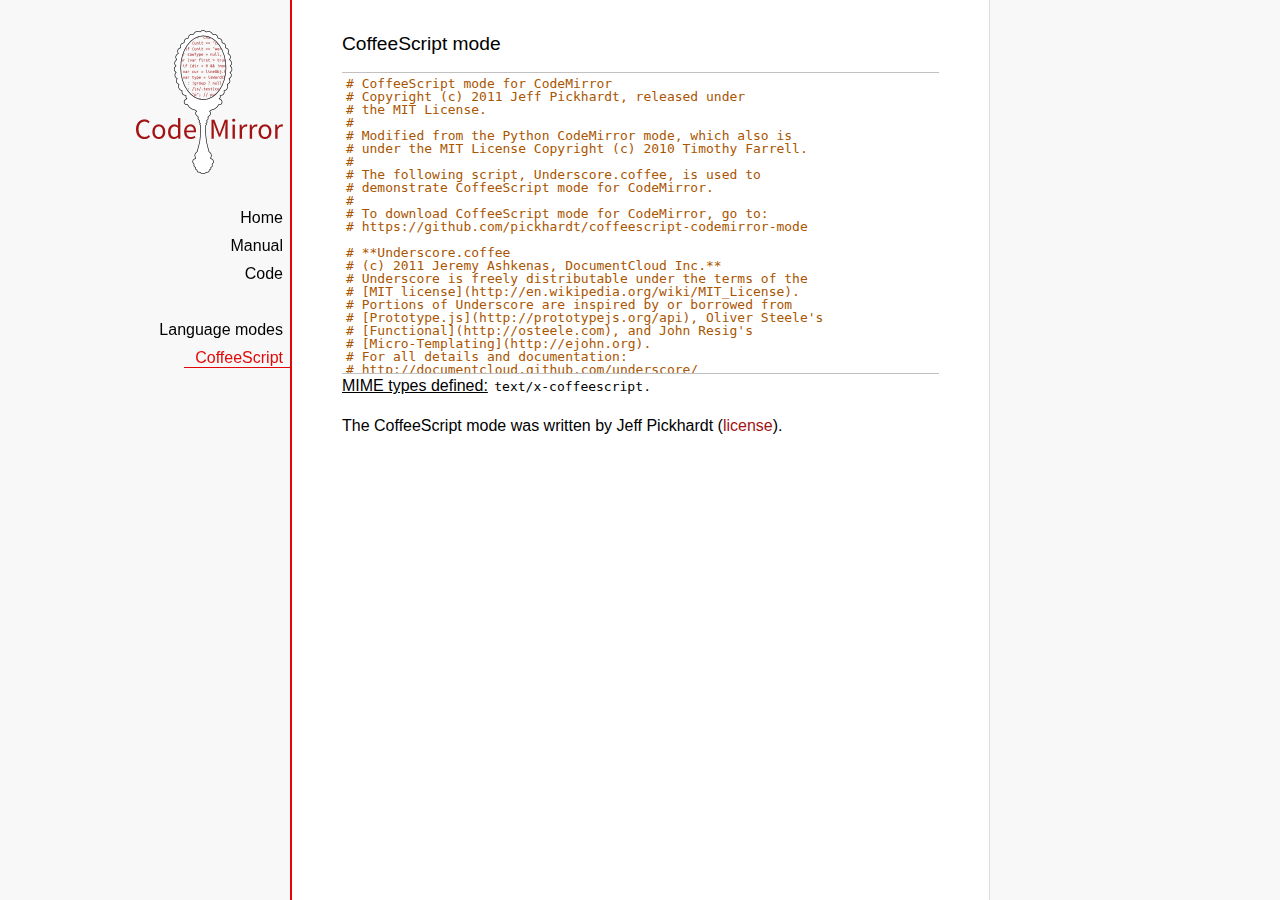
<file: src/main/webapp/plugin/codemirror-3.21/mode/coffeescript/index.html>
<!doctype html>

<title>CodeMirror: CoffeeScript mode</title>
<meta charset="utf-8"/>
<link rel=stylesheet href="../../doc/docs.css">

<link rel="stylesheet" href="../../lib/codemirror.css">
<script src="../../lib/codemirror.js"></script>
<script src="coffeescript.js"></script>
<style>.CodeMirror {border-top: 1px solid silver; border-bottom: 1px solid silver;}</style>
<div id=nav>
  <a href="http://codemirror.net"><img id=logo src="../../doc/logo.png"></a>

  <ul>
    <li><a href="../../index.html">Home</a>
    <li><a href="../../doc/manual.html">Manual</a>
    <li><a href="https://github.com/marijnh/codemirror">Code</a>
  </ul>
  <ul>
    <li><a href="../index.html">Language modes</a>
    <li><a class=active href="#">CoffeeScript</a>
  </ul>
</div>

<article>
<h2>CoffeeScript mode</h2>
<form><textarea id="code" name="code">
# CoffeeScript mode for CodeMirror
# Copyright (c) 2011 Jeff Pickhardt, released under
# the MIT License.
#
# Modified from the Python CodeMirror mode, which also is 
# under the MIT License Copyright (c) 2010 Timothy Farrell.
#
# The following script, Underscore.coffee, is used to 
# demonstrate CoffeeScript mode for CodeMirror.
#
# To download CoffeeScript mode for CodeMirror, go to:
# https://github.com/pickhardt/coffeescript-codemirror-mode

# **Underscore.coffee
# (c) 2011 Jeremy Ashkenas, DocumentCloud Inc.**
# Underscore is freely distributable under the terms of the
# [MIT license](http://en.wikipedia.org/wiki/MIT_License).
# Portions of Underscore are inspired by or borrowed from
# [Prototype.js](http://prototypejs.org/api), Oliver Steele's
# [Functional](http://osteele.com), and John Resig's
# [Micro-Templating](http://ejohn.org).
# For all details and documentation:
# http://documentcloud.github.com/underscore/


# Baseline setup
# --------------

# Establish the root object, `window` in the browser, or `global` on the server.
root = this


# Save the previous value of the `_` variable.
previousUnderscore = root._

### Multiline
    comment
###

# Establish the object that gets thrown to break out of a loop iteration.
# `StopIteration` is SOP on Mozilla.
breaker = if typeof(StopIteration) is 'undefined' then '__break__' else StopIteration


#### Docco style single line comment (title)


# Helper function to escape **RegExp** contents, because JS doesn't have one.
escapeRegExp = (string) -> string.replace(/([.*+?^${}()|[\]\/\\])/g, '\\$1')


# Save bytes in the minified (but not gzipped) version:
ArrayProto = Array.prototype
ObjProto = Object.prototype


# Create quick reference variables for speed access to core prototypes.
slice = ArrayProto.slice
unshift = ArrayProto.unshift
toString = ObjProto.toString
hasOwnProperty = ObjProto.hasOwnProperty
propertyIsEnumerable = ObjProto.propertyIsEnumerable


# All **ECMA5** native implementations we hope to use are declared here.
nativeForEach = ArrayProto.forEach
nativeMap = ArrayProto.map
nativeReduce = ArrayProto.reduce
nativeReduceRight = ArrayProto.reduceRight
nativeFilter = ArrayProto.filter
nativeEvery = ArrayProto.every
nativeSome = ArrayProto.some
nativeIndexOf = ArrayProto.indexOf
nativeLastIndexOf = ArrayProto.lastIndexOf
nativeIsArray = Array.isArray
nativeKeys = Object.keys


# Create a safe reference to the Underscore object for use below.
_ = (obj) -> new wrapper(obj)


# Export the Underscore object for **CommonJS**.
if typeof(exports) != 'undefined' then exports._ = _


# Export Underscore to global scope.
root._ = _


# Current version.
_.VERSION = '1.1.0'


# Collection Functions
# --------------------

# The cornerstone, an **each** implementation.
# Handles objects implementing **forEach**, arrays, and raw objects.
_.each = (obj, iterator, context) ->
  try
    if nativeForEach and obj.forEach is nativeForEach
      obj.forEach iterator, context
    else if _.isNumber obj.length
      iterator.call context, obj[i], i, obj for i in [0...obj.length]
    else
      iterator.call context, val, key, obj for own key, val of obj
  catch e
    throw e if e isnt breaker
  obj


# Return the results of applying the iterator to each element. Use JavaScript
# 1.6's version of **map**, if possible.
_.map = (obj, iterator, context) ->
  return obj.map(iterator, context) if nativeMap and obj.map is nativeMap
  results = []
  _.each obj, (value, index, list) ->
    results.push iterator.call context, value, index, list
  results


# **Reduce** builds up a single result from a list of values. Also known as
# **inject**, or **foldl**. Uses JavaScript 1.8's version of **reduce**, if possible.
_.reduce = (obj, iterator, memo, context) ->
  if nativeReduce and obj.reduce is nativeReduce
    iterator = _.bind iterator, context if context
    return obj.reduce iterator, memo
  _.each obj, (value, index, list) ->
    memo = iterator.call context, memo, value, index, list
  memo


# The right-associative version of **reduce**, also known as **foldr**. Uses
# JavaScript 1.8's version of **reduceRight**, if available.
_.reduceRight = (obj, iterator, memo, context) ->
  if nativeReduceRight and obj.reduceRight is nativeReduceRight
    iterator = _.bind iterator, context if context
    return obj.reduceRight iterator, memo
  reversed = _.clone(_.toArray(obj)).reverse()
  _.reduce reversed, iterator, memo, context


# Return the first value which passes a truth test.
_.detect = (obj, iterator, context) ->
  result = null
  _.each obj, (value, index, list) ->
    if iterator.call context, value, index, list
      result = value
      _.breakLoop()
  result


# Return all the elements that pass a truth test. Use JavaScript 1.6's
# **filter**, if it exists.
_.filter = (obj, iterator, context) ->
  return obj.filter iterator, context if nativeFilter and obj.filter is nativeFilter
  results = []
  _.each obj, (value, index, list) ->
    results.push value if iterator.call context, value, index, list
  results


# Return all the elements for which a truth test fails.
_.reject = (obj, iterator, context) ->
  results = []
  _.each obj, (value, index, list) ->
    results.push value if not iterator.call context, value, index, list
  results


# Determine whether all of the elements match a truth test. Delegate to
# JavaScript 1.6's **every**, if it is present.
_.every = (obj, iterator, context) ->
  iterator ||= _.identity
  return obj.every iterator, context if nativeEvery and obj.every is nativeEvery
  result = true
  _.each obj, (value, index, list) ->
    _.breakLoop() unless (result = result and iterator.call(context, value, index, list))
  result


# Determine if at least one element in the object matches a truth test. Use
# JavaScript 1.6's **some**, if it exists.
_.some = (obj, iterator, context) ->
  iterator ||= _.identity
  return obj.some iterator, context if nativeSome and obj.some is nativeSome
  result = false
  _.each obj, (value, index, list) ->
    _.breakLoop() if (result = iterator.call(context, value, index, list))
  result


# Determine if a given value is included in the array or object,
# based on `===`.
_.include = (obj, target) ->
  return _.indexOf(obj, target) isnt -1 if nativeIndexOf and obj.indexOf is nativeIndexOf
  return true for own key, val of obj when val is target
  false


# Invoke a method with arguments on every item in a collection.
_.invoke = (obj, method) ->
  args = _.rest arguments, 2
  (if method then val[method] else val).apply(val, args) for val in obj


# Convenience version of a common use case of **map**: fetching a property.
_.pluck = (obj, key) ->
  _.map(obj, (val) -> val[key])


# Return the maximum item or (item-based computation).
_.max = (obj, iterator, context) ->
  return Math.max.apply(Math, obj) if not iterator and _.isArray(obj)
  result = computed: -Infinity
  _.each obj, (value, index, list) ->
    computed = if iterator then iterator.call(context, value, index, list) else value
    computed >= result.computed and (result = {value: value, computed: computed})
  result.value


# Return the minimum element (or element-based computation).
_.min = (obj, iterator, context) ->
  return Math.min.apply(Math, obj) if not iterator and _.isArray(obj)
  result = computed: Infinity
  _.each obj, (value, index, list) ->
    computed = if iterator then iterator.call(context, value, index, list) else value
    computed < result.computed and (result = {value: value, computed: computed})
  result.value


# Sort the object's values by a criterion produced by an iterator.
_.sortBy = (obj, iterator, context) ->
  _.pluck(((_.map obj, (value, index, list) ->
    {value: value, criteria: iterator.call(context, value, index, list)}
  ).sort((left, right) ->
    a = left.criteria; b = right.criteria
    if a < b then -1 else if a > b then 1 else 0
  )), 'value')


# Use a comparator function to figure out at what index an object should
# be inserted so as to maintain order. Uses binary search.
_.sortedIndex = (array, obj, iterator) ->
  iterator ||= _.identity
  low = 0
  high = array.length
  while low < high
    mid = (low + high) >> 1
    if iterator(array[mid]) < iterator(obj) then low = mid + 1 else high = mid
  low


# Convert anything iterable into a real, live array.
_.toArray = (iterable) ->
  return [] if (!iterable)
  return iterable.toArray() if (iterable.toArray)
  return iterable if (_.isArray(iterable))
  return slice.call(iterable) if (_.isArguments(iterable))
  _.values(iterable)


# Return the number of elements in an object.
_.size = (obj) -> _.toArray(obj).length


# Array Functions
# ---------------

# Get the first element of an array. Passing `n` will return the first N
# values in the array. Aliased as **head**. The `guard` check allows it to work
# with **map**.
_.first = (array, n, guard) ->
  if n and not guard then slice.call(array, 0, n) else array[0]


# Returns everything but the first entry of the array. Aliased as **tail**.
# Especially useful on the arguments object. Passing an `index` will return
# the rest of the values in the array from that index onward. The `guard`
# check allows it to work with **map**.
_.rest = (array, index, guard) ->
  slice.call(array, if _.isUndefined(index) or guard then 1 else index)


# Get the last element of an array.
_.last = (array) -> array[array.length - 1]


# Trim out all falsy values from an array.
_.compact = (array) -> item for item in array when item


# Return a completely flattened version of an array.
_.flatten = (array) ->
  _.reduce array, (memo, value) ->
    return memo.concat(_.flatten(value)) if _.isArray value
    memo.push value
    memo
  , []


# Return a version of the array that does not contain the specified value(s).
_.without = (array) ->
  values = _.rest arguments
  val for val in _.toArray(array) when not _.include values, val


# Produce a duplicate-free version of the array. If the array has already
# been sorted, you have the option of using a faster algorithm.
_.uniq = (array, isSorted) ->
  memo = []
  for el, i in _.toArray array
    memo.push el if i is 0 || (if isSorted is true then _.last(memo) isnt el else not _.include(memo, el))
  memo


# Produce an array that contains every item shared between all the
# passed-in arrays.
_.intersect = (array) ->
  rest = _.rest arguments
  _.select _.uniq(array), (item) ->
    _.all rest, (other) ->
      _.indexOf(other, item) >= 0


# Zip together multiple lists into a single array -- elements that share
# an index go together.
_.zip = ->
  length = _.max _.pluck arguments, 'length'
  results = new Array length
  for i in [0...length]
    results[i] = _.pluck arguments, String i
  results


# If the browser doesn't supply us with **indexOf** (I'm looking at you, MSIE),
# we need this function. Return the position of the first occurrence of an
# item in an array, or -1 if the item is not included in the array.
_.indexOf = (array, item) ->
  return array.indexOf item if nativeIndexOf and array.indexOf is nativeIndexOf
  i = 0; l = array.length
  while l - i
    if array[i] is item then return i else i++
  -1


# Provide JavaScript 1.6's **lastIndexOf**, delegating to the native function,
# if possible.
_.lastIndexOf = (array, item) ->
  return array.lastIndexOf(item) if nativeLastIndexOf and array.lastIndexOf is nativeLastIndexOf
  i = array.length
  while i
    if array[i] is item then return i else i--
  -1


# Generate an integer Array containing an arithmetic progression. A port of
# [the native Python **range** function](http://docs.python.org/library/functions.html#range).
_.range = (start, stop, step) ->
  a = arguments
  solo = a.length <= 1
  i = start = if solo then 0 else a[0]
  stop = if solo then a[0] else a[1]
  step = a[2] or 1
  len = Math.ceil((stop - start) / step)
  return [] if len <= 0
  range = new Array len
  idx = 0
  loop
    return range if (if step > 0 then i - stop else stop - i) >= 0
    range[idx] = i
    idx++
    i+= step


# Function Functions
# ------------------

# Create a function bound to a given object (assigning `this`, and arguments,
# optionally). Binding with arguments is also known as **curry**.
_.bind = (func, obj) ->
  args = _.rest arguments, 2
  -> func.apply obj or root, args.concat arguments


# Bind all of an object's methods to that object. Useful for ensuring that
# all callbacks defined on an object belong to it.
_.bindAll = (obj) ->
  funcs = if arguments.length > 1 then _.rest(arguments) else _.functions(obj)
  _.each funcs, (f) -> obj[f] = _.bind obj[f], obj
  obj


# Delays a function for the given number of milliseconds, and then calls
# it with the arguments supplied.
_.delay = (func, wait) ->
  args = _.rest arguments, 2
  setTimeout((-> func.apply(func, args)), wait)


# Memoize an expensive function by storing its results.
_.memoize = (func, hasher) ->
  memo = {}
  hasher or= _.identity
  ->
    key = hasher.apply this, arguments
    return memo[key] if key of memo
    memo[key] = func.apply this, arguments


# Defers a function, scheduling it to run after the current call stack has
# cleared.
_.defer = (func) ->
  _.delay.apply _, [func, 1].concat _.rest arguments


# Returns the first function passed as an argument to the second,
# allowing you to adjust arguments, run code before and after, and
# conditionally execute the original function.
_.wrap = (func, wrapper) ->
  -> wrapper.apply wrapper, [func].concat arguments


# Returns a function that is the composition of a list of functions, each
# consuming the return value of the function that follows.
_.compose = ->
  funcs = arguments
  ->
    args = arguments
    for i in [funcs.length - 1..0] by -1
      args = [funcs[i].apply(this, args)]
    args[0]


# Object Functions
# ----------------

# Retrieve the names of an object's properties.
_.keys = nativeKeys or (obj) ->
  return _.range 0, obj.length if _.isArray(obj)
  key for key, val of obj


# Retrieve the values of an object's properties.
_.values = (obj) ->
  _.map obj, _.identity


# Return a sorted list of the function names available in Underscore.
_.functions = (obj) ->
  _.filter(_.keys(obj), (key) -> _.isFunction(obj[key])).sort()


# Extend a given object with all of the properties in a source object.
_.extend = (obj) ->
  for source in _.rest(arguments)
    obj[key] = val for key, val of source
  obj


# Create a (shallow-cloned) duplicate of an object.
_.clone = (obj) ->
  return obj.slice 0 if _.isArray obj
  _.extend {}, obj


# Invokes interceptor with the obj, and then returns obj.
# The primary purpose of this method is to "tap into" a method chain,
# in order to perform operations on intermediate results within
 the chain.
_.tap = (obj, interceptor) ->
  interceptor obj
  obj


# Perform a deep comparison to check if two objects are equal.
_.isEqual = (a, b) ->
  # Check object identity.
  return true if a is b
  # Different types?
  atype = typeof(a); btype = typeof(b)
  return false if atype isnt btype
  # Basic equality test (watch out for coercions).
  return true if `a == b`
  # One is falsy and the other truthy.
  return false if (!a and b) or (a and !b)
  # One of them implements an `isEqual()`?
  return a.isEqual(b) if a.isEqual
  # Check dates' integer values.
  return a.getTime() is b.getTime() if _.isDate(a) and _.isDate(b)
  # Both are NaN?
  return false if _.isNaN(a) and _.isNaN(b)
  # Compare regular expressions.
  if _.isRegExp(a) and _.isRegExp(b)
    return a.source is b.source and
           a.global is b.global and
           a.ignoreCase is b.ignoreCase and
           a.multiline is b.multiline
  # If a is not an object by this point, we can't handle it.
  return false if atype isnt 'object'
  # Check for different array lengths before comparing contents.
  return false if a.length and (a.length isnt b.length)
  # Nothing else worked, deep compare the contents.
  aKeys = _.keys(a); bKeys = _.keys(b)
  # Different object sizes?
  return false if aKeys.length isnt bKeys.length
  # Recursive comparison of contents.
  return false for key, val of a when !(key of b) or !_.isEqual(val, b[key])
  true


# Is a given array or object empty?
_.isEmpty = (obj) ->
  return obj.length is 0 if _.isArray(obj) or _.isString(obj)
  return false for own key of obj
  true


# Is a given value a DOM element?
_.isElement = (obj) -> obj and obj.nodeType is 1


# Is a given value an array?
_.isArray = nativeIsArray or (obj) -> !!(obj and obj.concat and obj.unshift and not obj.callee)


# Is a given variable an arguments object?
_.isArguments = (obj) -> obj and obj.callee


# Is the given value a function?
_.isFunction = (obj) -> !!(obj and obj.constructor and obj.call and obj.apply)


# Is the given value a string?
_.isString = (obj) -> !!(obj is '' or (obj and obj.charCodeAt and obj.substr))


# Is a given value a number?
_.isNumber = (obj) -> (obj is +obj) or toString.call(obj) is '[object Number]'


# Is a given value a boolean?
_.isBoolean = (obj) -> obj is true or obj is false


# Is a given value a Date?
_.isDate = (obj) -> !!(obj and obj.getTimezoneOffset and obj.setUTCFullYear)


# Is the given value a regular expression?
_.isRegExp = (obj) -> !!(obj and obj.exec and (obj.ignoreCase or obj.ignoreCase is false))


# Is the given value NaN -- this one is interesting. `NaN != NaN`, and
# `isNaN(undefined) == true`, so we make sure it's a number first.
_.isNaN = (obj) -> _.isNumber(obj) and window.isNaN(obj)


# Is a given value equal to null?
_.isNull = (obj) -> obj is null


# Is a given variable undefined?
_.isUndefined = (obj) -> typeof obj is 'undefined'


# Utility Functions
# -----------------

# Run Underscore.js in noConflict mode, returning the `_` variable to its
# previous owner. Returns a reference to the Underscore object.
_.noConflict = ->
  root._ = previousUnderscore
  this


# Keep the identity function around for default iterators.
_.identity = (value) -> value


# Run a function `n` times.
_.times = (n, iterator, context) ->
  iterator.call context, i for i in [0...n]


# Break out of the middle of an iteration.
_.breakLoop = -> throw breaker


# Add your own custom functions to the Underscore object, ensuring that
# they're correctly added to the OOP wrapper as well.
_.mixin = (obj) ->
  for name in _.functions(obj)
    addToWrapper name, _[name] = obj[name]


# Generate a unique integer id (unique within the entire client session).
# Useful for temporary DOM ids.
idCounter = 0
_.uniqueId = (prefix) ->
  (prefix or '') + idCounter++


# By default, Underscore uses **ERB**-style template delimiters, change the
# following template settings to use alternative delimiters.
_.templateSettings = {
  start: '<%'
  end: '%>'
  interpolate: /<%=(.+?)%>/g
}


# JavaScript templating a-la **ERB**, pilfered from John Resig's
# *Secrets of the JavaScript Ninja*, page 83.
# Single-quote fix from Rick Strahl.
# With alterations for arbitrary delimiters, and to preserve whitespace.
_.template = (str, data) ->
  c = _.templateSettings
  endMatch = new RegExp("'(?=[^"+c.end.substr(0, 1)+"]*"+escapeRegExp(c.end)+")","g")
  fn = new Function 'obj',
    'var p=[],print=function(){p.push.apply(p,arguments);};' +
    'with(obj||{}){p.push(\'' +
    str.replace(/\r/g, '\\r')
       .replace(/\n/g, '\\n')
       .replace(/\t/g, '\\t')
       .replace(endMatch,"���")
       .split("'").join("\\'")
       .split("���").join("'")
       .replace(c.interpolate, "',$1,'")
       .split(c.start).join("');")
       .split(c.end).join("p.push('") +
       "');}return p.join('');"
  if data then fn(data) else fn


# Aliases
# -------

_.forEach = _.each
_.foldl = _.inject = _.reduce
_.foldr = _.reduceRight
_.select = _.filter
_.all = _.every
_.any = _.some
_.contains = _.include
_.head = _.first
_.tail = _.rest
_.methods = _.functions


# Setup the OOP Wrapper
# ---------------------

# If Underscore is called as a function, it returns a wrapped object that
# can be used OO-style. This wrapper holds altered versions of all the
# underscore functions. Wrapped objects may be chained.
wrapper = (obj) ->
  this._wrapped = obj
  this


# Helper function to continue chaining intermediate results.
result = (obj, chain) ->
  if chain then _(obj).chain() else obj


# A method to easily add functions to the OOP wrapper.
addToWrapper = (name, func) ->
  wrapper.prototype[name] = ->
    args = _.toArray arguments
    unshift.call args, this._wrapped
    result func.apply(_, args), this._chain


# Add all ofthe Underscore functions to the wrapper object.
_.mixin _


# Add all mutator Array functions to the wrapper.
_.each ['pop', 'push', 'reverse', 'shift', 'sort', 'splice', 'unshift'], (name) ->
  method = Array.prototype[name]
  wrapper.prototype[name] = ->
    method.apply(this._wrapped, arguments)
    result(this._wrapped, this._chain)


# Add all accessor Array functions to the wrapper.
_.each ['concat', 'join', 'slice'], (name) ->
  method = Array.prototype[name]
  wrapper.prototype[name] = ->
    result(method.apply(this._wrapped, arguments), this._chain)


# Start chaining a wrapped Underscore object.
wrapper::chain = ->
  this._chain = true
  this


# Extracts the result from a wrapped and chained object.
wrapper::value = -> this._wrapped
</textarea></form>
    <script>
      var editor = CodeMirror.fromTextArea(document.getElementById("code"), {});
    </script>

    <p><strong>MIME types defined:</strong> <code>text/x-coffeescript</code>.</p>

    <p>The CoffeeScript mode was written by Jeff Pickhardt (<a href="LICENSE">license</a>).</p>

  </article>
</file>
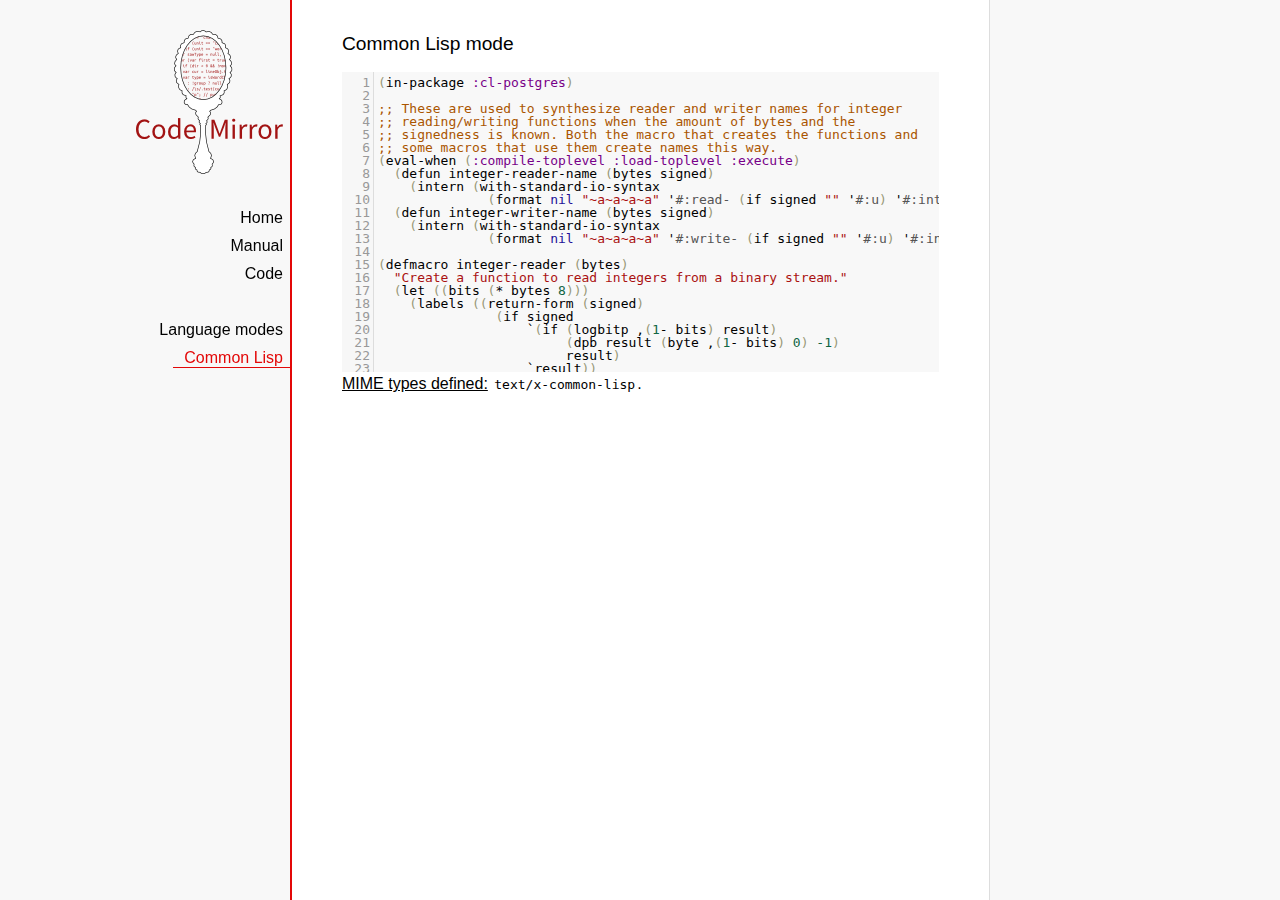
<file: src/main/webapp/plugin/codemirror-3.21/mode/commonlisp/index.html>
<!doctype html>

<title>CodeMirror: Common Lisp mode</title>
<meta charset="utf-8"/>
<link rel=stylesheet href="../../doc/docs.css">

<link rel="stylesheet" href="../../lib/codemirror.css">
<script src="../../lib/codemirror.js"></script>
<script src="commonlisp.js"></script>
<style>.CodeMirror {background: #f8f8f8;}</style>
<div id=nav>
  <a href="http://codemirror.net"><img id=logo src="../../doc/logo.png"></a>

  <ul>
    <li><a href="../../index.html">Home</a>
    <li><a href="../../doc/manual.html">Manual</a>
    <li><a href="https://github.com/marijnh/codemirror">Code</a>
  </ul>
  <ul>
    <li><a href="../index.html">Language modes</a>
    <li><a class=active href="#">Common Lisp</a>
  </ul>
</div>

<article>
<h2>Common Lisp mode</h2>
<form><textarea id="code" name="code">(in-package :cl-postgres)

;; These are used to synthesize reader and writer names for integer
;; reading/writing functions when the amount of bytes and the
;; signedness is known. Both the macro that creates the functions and
;; some macros that use them create names this way.
(eval-when (:compile-toplevel :load-toplevel :execute)
  (defun integer-reader-name (bytes signed)
    (intern (with-standard-io-syntax
              (format nil "~a~a~a~a" '#:read- (if signed "" '#:u) '#:int bytes))))
  (defun integer-writer-name (bytes signed)
    (intern (with-standard-io-syntax
              (format nil "~a~a~a~a" '#:write- (if signed "" '#:u) '#:int bytes)))))

(defmacro integer-reader (bytes)
  "Create a function to read integers from a binary stream."
  (let ((bits (* bytes 8)))
    (labels ((return-form (signed)
               (if signed
                   `(if (logbitp ,(1- bits) result)
                        (dpb result (byte ,(1- bits) 0) -1)
                        result)
                   `result))
             (generate-reader (signed)
               `(defun ,(integer-reader-name bytes signed) (socket)
                  (declare (type stream socket)
                           #.*optimize*)
                  ,(if (= bytes 1)
                       `(let ((result (the (unsigned-byte 8) (read-byte socket))))
                          (declare (type (unsigned-byte 8) result))
                          ,(return-form signed))
                       `(let ((result 0))
                          (declare (type (unsigned-byte ,bits) result))
                          ,@(loop :for byte :from (1- bytes) :downto 0
                                   :collect `(setf (ldb (byte 8 ,(* 8 byte)) result)
                                                   (the (unsigned-byte 8) (read-byte socket))))
                          ,(return-form signed))))))
      `(progn
;; This causes weird errors on SBCL in some circumstances. Disabled for now.
;;         (declaim (inline ,(integer-reader-name bytes t)
;;                          ,(integer-reader-name bytes nil)))
         (declaim (ftype (function (t) (signed-byte ,bits))
                         ,(integer-reader-name bytes t)))
         ,(generate-reader t)
         (declaim (ftype (function (t) (unsigned-byte ,bits))
                         ,(integer-reader-name bytes nil)))
         ,(generate-reader nil)))))

(defmacro integer-writer (bytes)
  "Create a function to write integers to a binary stream."
  (let ((bits (* 8 bytes)))
    `(progn
      (declaim (inline ,(integer-writer-name bytes t)
                       ,(integer-writer-name bytes nil)))
      (defun ,(integer-writer-name bytes nil) (socket value)
        (declare (type stream socket)
                 (type (unsigned-byte ,bits) value)
                 #.*optimize*)
        ,@(if (= bytes 1)
              `((write-byte value socket))
              (loop :for byte :from (1- bytes) :downto 0
                    :collect `(write-byte (ldb (byte 8 ,(* byte 8)) value)
                               socket)))
        (values))
      (defun ,(integer-writer-name bytes t) (socket value)
        (declare (type stream socket)
                 (type (signed-byte ,bits) value)
                 #.*optimize*)
        ,@(if (= bytes 1)
              `((write-byte (ldb (byte 8 0) value) socket))
              (loop :for byte :from (1- bytes) :downto 0
                    :collect `(write-byte (ldb (byte 8 ,(* byte 8)) value)
                               socket)))
        (values)))))

;; All the instances of the above that we need.

(integer-reader 1)
(integer-reader 2)
(integer-reader 4)
(integer-reader 8)

(integer-writer 1)
(integer-writer 2)
(integer-writer 4)

(defun write-bytes (socket bytes)
  "Write a byte-array to a stream."
  (declare (type stream socket)
           (type (simple-array (unsigned-byte 8)) bytes)
           #.*optimize*)
  (write-sequence bytes socket))

(defun write-str (socket string)
  "Write a null-terminated string to a stream \(encoding it when UTF-8
support is enabled.)."
  (declare (type stream socket)
           (type string string)
           #.*optimize*)
  (enc-write-string string socket)
  (write-uint1 socket 0))

(declaim (ftype (function (t unsigned-byte)
                          (simple-array (unsigned-byte 8) (*)))
                read-bytes))
(defun read-bytes (socket length)
  "Read a byte array of the given length from a stream."
  (declare (type stream socket)
           (type fixnum length)
           #.*optimize*)
  (let ((result (make-array length :element-type '(unsigned-byte 8))))
    (read-sequence result socket)
    result))

(declaim (ftype (function (t) string) read-str))
(defun read-str (socket)
  "Read a null-terminated string from a stream. Takes care of encoding
when UTF-8 support is enabled."
  (declare (type stream socket)
           #.*optimize*)
  (enc-read-string socket :null-terminated t))

(defun skip-bytes (socket length)
  "Skip a given number of bytes in a binary stream."
  (declare (type stream socket)
           (type (unsigned-byte 32) length)
           #.*optimize*)
  (dotimes (i length)
    (read-byte socket)))

(defun skip-str (socket)
  "Skip a null-terminated string."
  (declare (type stream socket)
           #.*optimize*)
  (loop :for char :of-type fixnum = (read-byte socket)
        :until (zerop char)))

(defun ensure-socket-is-closed (socket &amp;key abort)
  (when (open-stream-p socket)
    (handler-case
        (close socket :abort abort)
      (error (error)
        (warn "Ignoring the error which happened while trying to close PostgreSQL socket: ~A" error)))))
</textarea></form>
    <script>
      var editor = CodeMirror.fromTextArea(document.getElementById("code"), {lineNumbers: true});
    </script>

    <p><strong>MIME types defined:</strong> <code>text/x-common-lisp</code>.</p>

  </article>
</file>
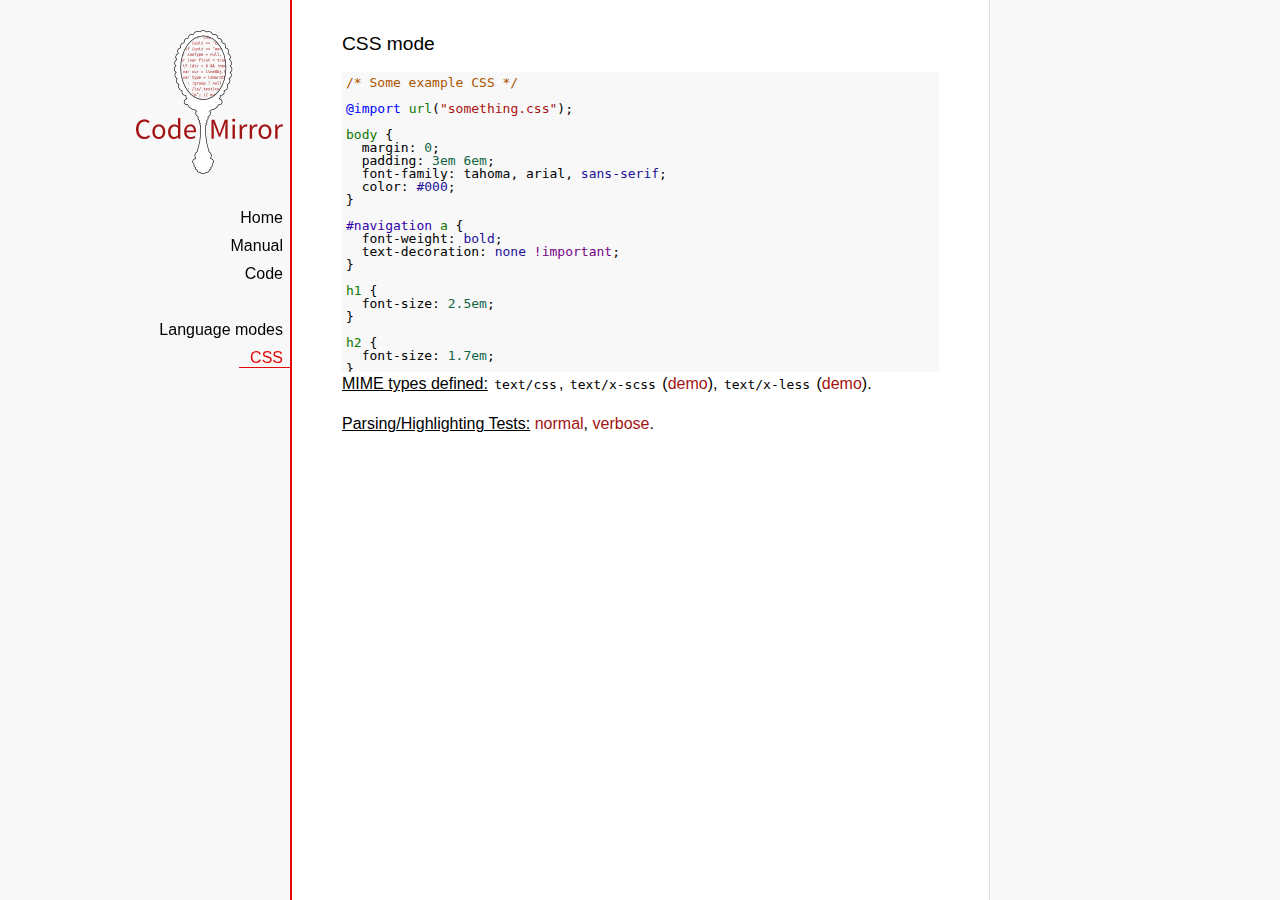
<file: src/main/webapp/plugin/codemirror-3.21/mode/css/index.html>
<!doctype html>

<title>CodeMirror: CSS mode</title>
<meta charset="utf-8"/>
<link rel=stylesheet href="../../doc/docs.css">

<link rel="stylesheet" href="../../lib/codemirror.css">
<script src="../../lib/codemirror.js"></script>
<script src="css.js"></script>
<style>.CodeMirror {background: #f8f8f8;}</style>
<div id=nav>
  <a href="http://codemirror.net"><img id=logo src="../../doc/logo.png"></a>

  <ul>
    <li><a href="../../index.html">Home</a>
    <li><a href="../../doc/manual.html">Manual</a>
    <li><a href="https://github.com/marijnh/codemirror">Code</a>
  </ul>
  <ul>
    <li><a href="../index.html">Language modes</a>
    <li><a class=active href="#">CSS</a>
  </ul>
</div>

<article>
<h2>CSS mode</h2>
<form><textarea id="code" name="code">
/* Some example CSS */

@import url("something.css");

body {
  margin: 0;
  padding: 3em 6em;
  font-family: tahoma, arial, sans-serif;
  color: #000;
}

#navigation a {
  font-weight: bold;
  text-decoration: none !important;
}

h1 {
  font-size: 2.5em;
}

h2 {
  font-size: 1.7em;
}

h1:before, h2:before {
  content: "::";
}

code {
  font-family: courier, monospace;
  font-size: 80%;
  color: #418A8A;
}
</textarea></form>
    <script>
      var editor = CodeMirror.fromTextArea(document.getElementById("code"), {});
    </script>

    <p><strong>MIME types defined:</strong> <code>text/css</code>, <code>text/x-scss</code> (<a href="scss.html">demo</a>), <code>text/x-less</code> (<a href="less.html">demo</a>).</p>

    <p><strong>Parsing/Highlighting Tests:</strong> <a href="../../test/index.html#css_*">normal</a>,  <a href="../../test/index.html#verbose,css_*">verbose</a>.</p>

  </article>
</file>
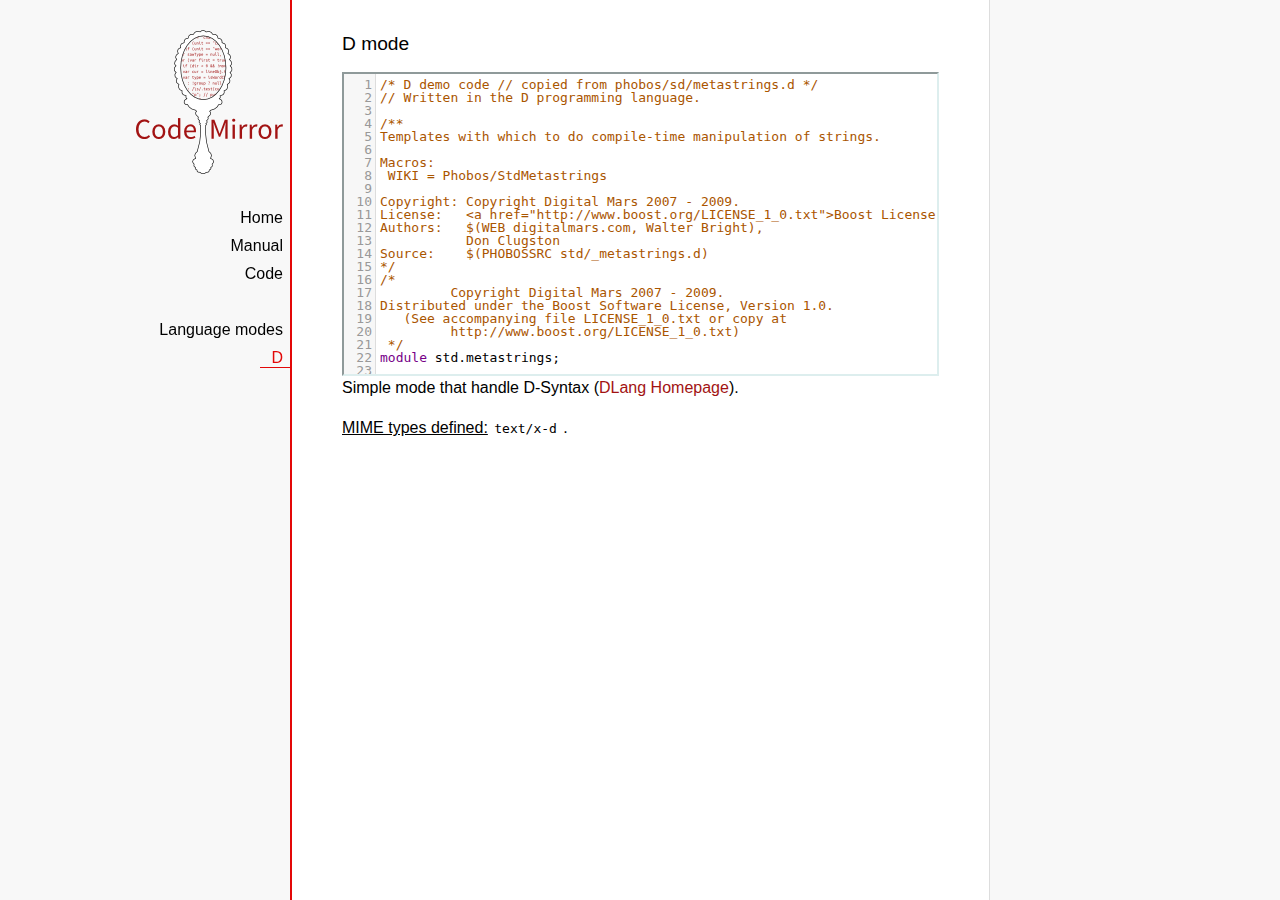
<file: src/main/webapp/plugin/codemirror-3.21/mode/d/index.html>
<!doctype html>

<title>CodeMirror: D mode</title>
<meta charset="utf-8"/>
<link rel=stylesheet href="../../doc/docs.css">

<link rel="stylesheet" href="../../lib/codemirror.css">
<script src="../../lib/codemirror.js"></script>
<script src="../../addon/edit/matchbrackets.js"></script>
<script src="d.js"></script>
<style>.CodeMirror {border: 2px inset #dee;}</style>
<div id=nav>
  <a href="http://codemirror.net"><img id=logo src="../../doc/logo.png"></a>

  <ul>
    <li><a href="../../index.html">Home</a>
    <li><a href="../../doc/manual.html">Manual</a>
    <li><a href="https://github.com/marijnh/codemirror">Code</a>
  </ul>
  <ul>
    <li><a href="../index.html">Language modes</a>
    <li><a class=active href="#">D</a>
  </ul>
</div>

<article>
<h2>D mode</h2>
<form><textarea id="code" name="code">
/* D demo code // copied from phobos/sd/metastrings.d */
// Written in the D programming language.

/**
Templates with which to do compile-time manipulation of strings.

Macros:
 WIKI = Phobos/StdMetastrings

Copyright: Copyright Digital Mars 2007 - 2009.
License:   <a href="http://www.boost.org/LICENSE_1_0.txt">Boost License 1.0</a>.
Authors:   $(WEB digitalmars.com, Walter Bright),
           Don Clugston
Source:    $(PHOBOSSRC std/_metastrings.d)
*/
/*
         Copyright Digital Mars 2007 - 2009.
Distributed under the Boost Software License, Version 1.0.
   (See accompanying file LICENSE_1_0.txt or copy at
         http://www.boost.org/LICENSE_1_0.txt)
 */
module std.metastrings;

/**
Formats constants into a string at compile time.  Analogous to $(XREF
string,format).

Parameters:

A = tuple of constants, which can be strings, characters, or integral
    values.

Formats:
 *    The formats supported are %s for strings, and %%
 *    for the % character.
Example:
---
import std.metastrings;
import std.stdio;

void main()
{
  string s = Format!("Arg %s = %s", "foo", 27);
  writefln(s); // "Arg foo = 27"
}
 * ---
 */

template Format(A...)
{
    static if (A.length == 0)
        enum Format = "";
    else static if (is(typeof(A[0]) : const(char)[]))
        enum Format = FormatString!(A[0], A[1..$]);
    else
        enum Format = toStringNow!(A[0]) ~ Format!(A[1..$]);
}

template FormatString(const(char)[] F, A...)
{
    static if (F.length == 0)
        enum FormatString = Format!(A);
    else static if (F.length == 1)
        enum FormatString = F[0] ~ Format!(A);
    else static if (F[0..2] == "%s")
        enum FormatString
            = toStringNow!(A[0]) ~ FormatString!(F[2..$],A[1..$]);
    else static if (F[0..2] == "%%")
        enum FormatString = "%" ~ FormatString!(F[2..$],A);
    else
    {
        static assert(F[0] != '%', "unrecognized format %" ~ F[1]);
        enum FormatString = F[0] ~ FormatString!(F[1..$],A);
    }
}

unittest
{
    auto s = Format!("hel%slo", "world", -138, 'c', true);
    assert(s == "helworldlo-138ctrue", "[" ~ s ~ "]");
}

/**
 * Convert constant argument to a string.
 */

template toStringNow(ulong v)
{
    static if (v < 10)
        enum toStringNow = "" ~ cast(char)(v + '0');
    else
        enum toStringNow = toStringNow!(v / 10) ~ toStringNow!(v % 10);
}

unittest
{
    static assert(toStringNow!(1uL << 62) == "4611686018427387904");
}

/// ditto
template toStringNow(long v)
{
    static if (v < 0)
        enum toStringNow = "-" ~ toStringNow!(cast(ulong) -v);
    else
        enum toStringNow = toStringNow!(cast(ulong) v);
}

unittest
{
    static assert(toStringNow!(0x100000000) == "4294967296");
    static assert(toStringNow!(-138L) == "-138");
}

/// ditto
template toStringNow(uint U)
{
    enum toStringNow = toStringNow!(cast(ulong)U);
}

/// ditto
template toStringNow(int I)
{
    enum toStringNow = toStringNow!(cast(long)I);
}

/// ditto
template toStringNow(bool B)
{
    enum toStringNow = B ? "true" : "false";
}

/// ditto
template toStringNow(string S)
{
    enum toStringNow = S;
}

/// ditto
template toStringNow(char C)
{
    enum toStringNow = "" ~ C;
}


/********
 * Parse unsigned integer literal from the start of string s.
 * returns:
 *    .value = the integer literal as a string,
 *    .rest = the string following the integer literal
 * Otherwise:
 *    .value = null,
 *    .rest = s
 */

template parseUinteger(const(char)[] s)
{
    static if (s.length == 0)
    {
        enum value = "";
        enum rest = "";
    }
    else static if (s[0] >= '0' && s[0] <= '9')
    {
        enum value = s[0] ~ parseUinteger!(s[1..$]).value;
        enum rest = parseUinteger!(s[1..$]).rest;
    }
    else
    {
        enum value = "";
        enum rest = s;
    }
}

/********
Parse integer literal optionally preceded by $(D '-') from the start
of string $(D s).

Returns:
   .value = the integer literal as a string,
   .rest = the string following the integer literal

Otherwise:
   .value = null,
   .rest = s
*/

template parseInteger(const(char)[] s)
{
    static if (s.length == 0)
    {
        enum value = "";
        enum rest = "";
    }
    else static if (s[0] >= '0' && s[0] <= '9')
    {
        enum value = s[0] ~ parseUinteger!(s[1..$]).value;
        enum rest = parseUinteger!(s[1..$]).rest;
    }
    else static if (s.length >= 2 &&
            s[0] == '-' && s[1] >= '0' && s[1] <= '9')
    {
        enum value = s[0..2] ~ parseUinteger!(s[2..$]).value;
        enum rest = parseUinteger!(s[2..$]).rest;
    }
    else
    {
        enum value = "";
        enum rest = s;
    }
}

unittest
{
    assert(parseUinteger!("1234abc").value == "1234");
    assert(parseUinteger!("1234abc").rest == "abc");
    assert(parseInteger!("-1234abc").value == "-1234");
    assert(parseInteger!("-1234abc").rest == "abc");
}

/**
Deprecated aliases held for backward compatibility.
*/
deprecated alias toStringNow ToString;
/// Ditto
deprecated alias parseUinteger ParseUinteger;
/// Ditto
deprecated alias parseUinteger ParseInteger;

</textarea></form>

    <script>
      var editor = CodeMirror.fromTextArea(document.getElementById("code"), {
        lineNumbers: true,
        matchBrackets: true,
        indentUnit: 4,
        mode: "text/x-d"
      });
    </script>

    <p>Simple mode that handle D-Syntax (<a href="http://www.dlang.org">DLang Homepage</a>).</p>

    <p><strong>MIME types defined:</strong> <code>text/x-d</code>
    .</p>
  </article>
</file>
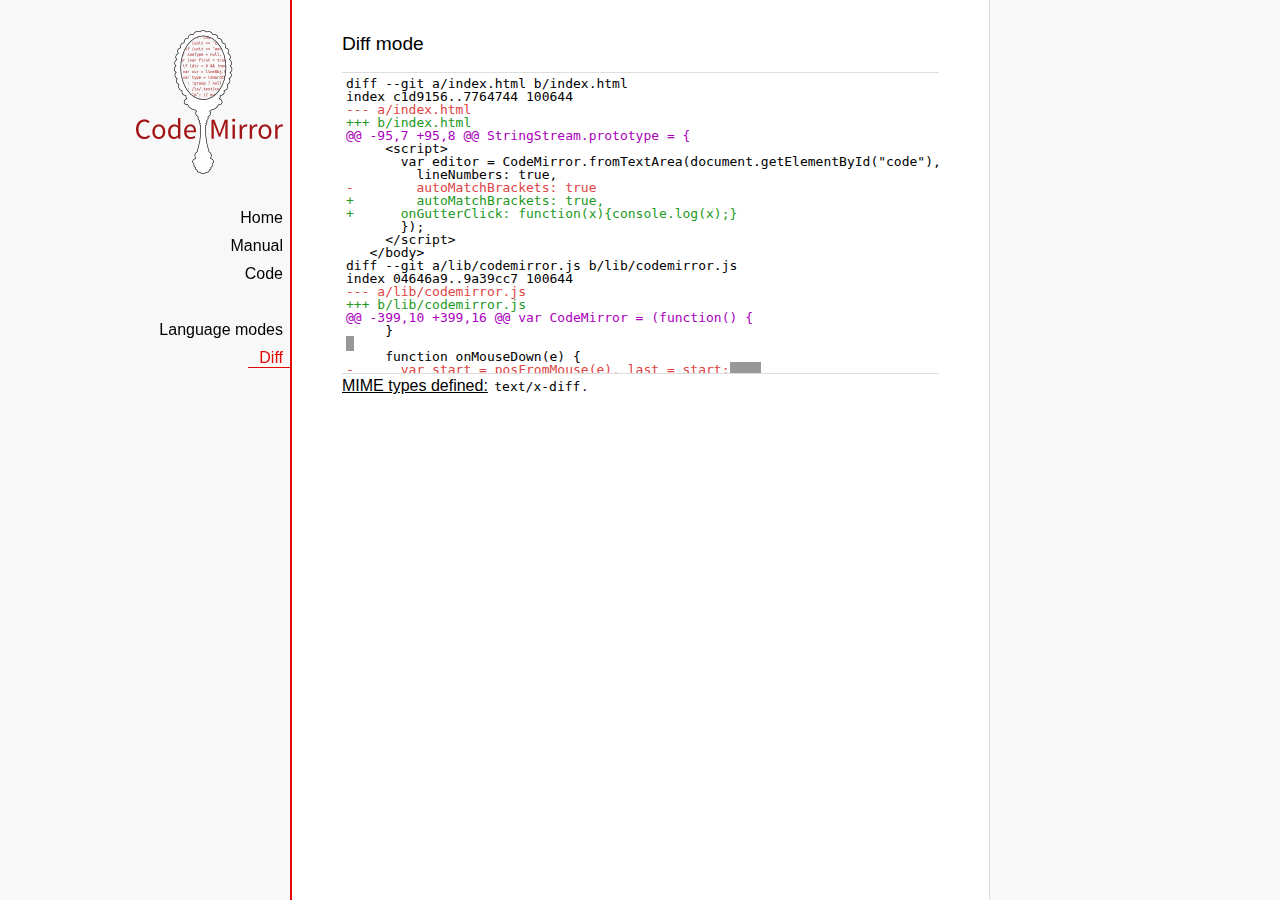
<file: src/main/webapp/plugin/codemirror-3.21/mode/diff/index.html>
<!doctype html>

<title>CodeMirror: Diff mode</title>
<meta charset="utf-8"/>
<link rel=stylesheet href="../../doc/docs.css">

<link rel="stylesheet" href="../../lib/codemirror.css">
<script src="../../lib/codemirror.js"></script>
<script src="diff.js"></script>
<style>
      .CodeMirror {border-top: 1px solid #ddd; border-bottom: 1px solid #ddd;}
      span.cm-meta {color: #a0b !important;}
      span.cm-error { background-color: black; opacity: 0.4;}
      span.cm-error.cm-string { background-color: red; }
      span.cm-error.cm-tag { background-color: #2b2; }
    </style>
<div id=nav>
  <a href="http://codemirror.net"><img id=logo src="../../doc/logo.png"></a>

  <ul>
    <li><a href="../../index.html">Home</a>
    <li><a href="../../doc/manual.html">Manual</a>
    <li><a href="https://github.com/marijnh/codemirror">Code</a>
  </ul>
  <ul>
    <li><a href="../index.html">Language modes</a>
    <li><a class=active href="#">Diff</a>
  </ul>
</div>

<article>
<h2>Diff mode</h2>
<form><textarea id="code" name="code">
diff --git a/index.html b/index.html
index c1d9156..7764744 100644
--- a/index.html
+++ b/index.html
@@ -95,7 +95,8 @@ StringStream.prototype = {
     <script>
       var editor = CodeMirror.fromTextArea(document.getElementById("code"), {
         lineNumbers: true,
-        autoMatchBrackets: true
+        autoMatchBrackets: true,
+      onGutterClick: function(x){console.log(x);}
       });
     </script>
   </body>
diff --git a/lib/codemirror.js b/lib/codemirror.js
index 04646a9..9a39cc7 100644
--- a/lib/codemirror.js
+++ b/lib/codemirror.js
@@ -399,10 +399,16 @@ var CodeMirror = (function() {
     }
 
     function onMouseDown(e) {
-      var start = posFromMouse(e), last = start;    
+      var start = posFromMouse(e), last = start, target = e.target();
       if (!start) return;
       setCursor(start.line, start.ch, false);
       if (e.button() != 1) return;
+      if (target.parentNode == gutter) {    
+        if (options.onGutterClick)
+          options.onGutterClick(indexOf(gutter.childNodes, target) + showingFrom);
+        return;
+      }
+
       if (!focused) onFocus();
 
       e.stop();
@@ -808,7 +814,7 @@ var CodeMirror = (function() {
       for (var i = showingFrom; i < showingTo; ++i) {
         var marker = lines[i].gutterMarker;
         if (marker) html.push('<div class="' + marker.style + '">' + htmlEscape(marker.text) + '</div>');
-        else html.push("<div>" + (options.lineNumbers ? i + 1 : "\u00a0") + "</div>");
+        else html.push("<div>" + (options.lineNumbers ? i + options.firstLineNumber : "\u00a0") + "</div>");
       }
       gutter.style.display = "none"; // TODO test whether this actually helps
       gutter.innerHTML = html.join("");
@@ -1371,10 +1377,8 @@ var CodeMirror = (function() {
         if (option == "parser") setParser(value);
         else if (option === "lineNumbers") setLineNumbers(value);
         else if (option === "gutter") setGutter(value);
-        else if (option === "readOnly") options.readOnly = value;
-        else if (option === "indentUnit") {options.indentUnit = indentUnit = value; setParser(options.parser);}
-        else if (/^(?:enterMode|tabMode|indentWithTabs|readOnly|autoMatchBrackets|undoDepth)$/.test(option)) options[option] = value;
-        else throw new Error("Can't set option " + option);
+        else if (option === "indentUnit") {options.indentUnit = value; setParser(options.parser);}
+        else options[option] = value;
       },
       cursorCoords: cursorCoords,
       undo: operation(undo),
@@ -1402,7 +1406,8 @@ var CodeMirror = (function() {
       replaceRange: operation(replaceRange),
 
       operation: function(f){return operation(f)();},
-      refresh: function(){updateDisplay([{from: 0, to: lines.length}]);}
+      refresh: function(){updateDisplay([{from: 0, to: lines.length}]);},
+      getInputField: function(){return input;}
     };
     return instance;
   }
@@ -1420,6 +1425,7 @@ var CodeMirror = (function() {
     readOnly: false,
     onChange: null,
     onCursorActivity: null,
+    onGutterClick: null,
     autoMatchBrackets: false,
     workTime: 200,
     workDelay: 300,
</textarea></form>
    <script>
      var editor = CodeMirror.fromTextArea(document.getElementById("code"), {});
    </script>

    <p><strong>MIME types defined:</strong> <code>text/x-diff</code>.</p>

  </article>
</file>
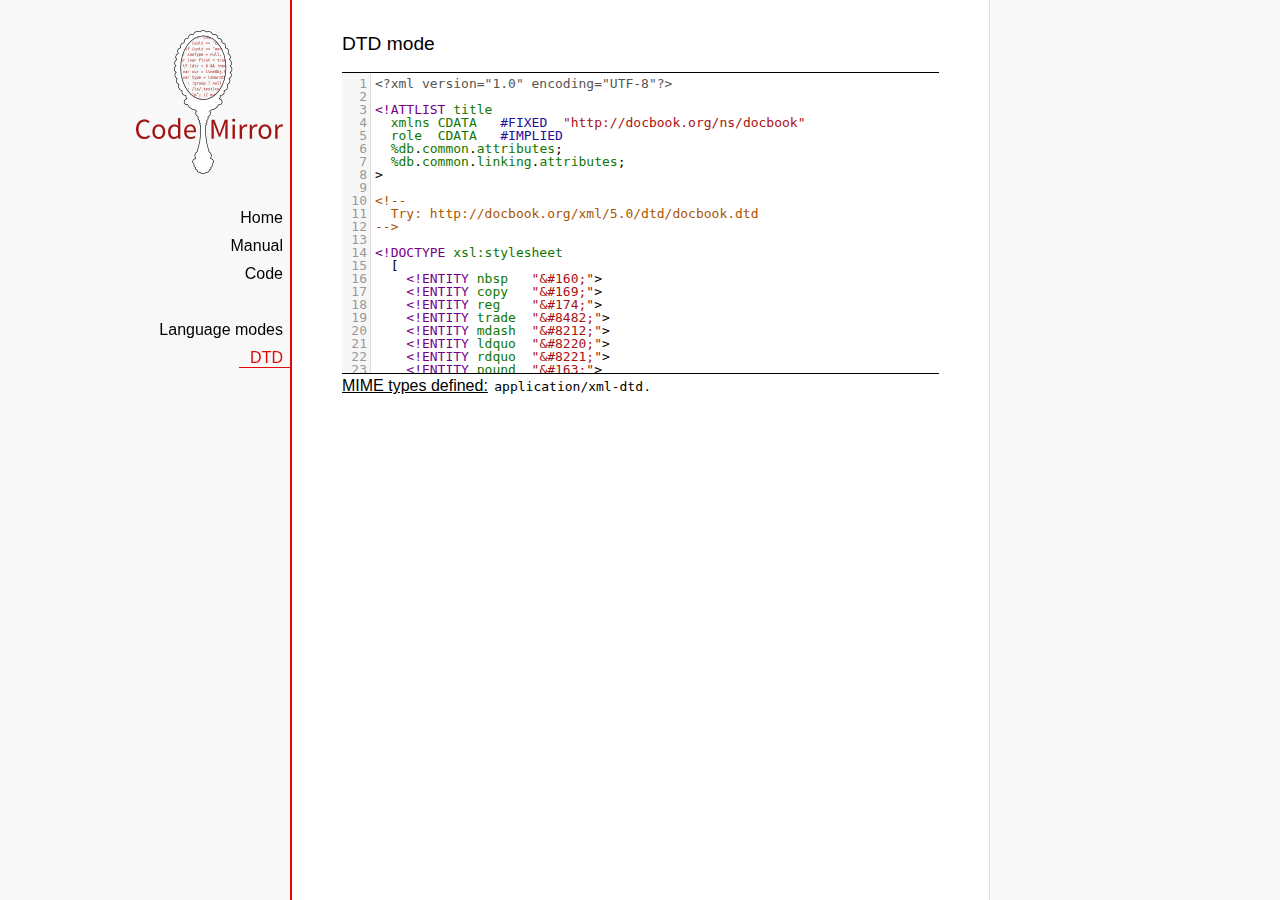
<file: src/main/webapp/plugin/codemirror-3.21/mode/dtd/index.html>
<!doctype html>

<title>CodeMirror: DTD mode</title>
<meta charset="utf-8"/>
<link rel=stylesheet href="../../doc/docs.css">

<link rel="stylesheet" href="../../lib/codemirror.css">
<script src="../../lib/codemirror.js"></script>
<script src="dtd.js"></script>
<style type="text/css">.CodeMirror {border-top: 1px solid black; border-bottom: 1px solid black;}</style>
<div id=nav>
  <a href="http://codemirror.net"><img id=logo src="../../doc/logo.png"></a>

  <ul>
    <li><a href="../../index.html">Home</a>
    <li><a href="../../doc/manual.html">Manual</a>
    <li><a href="https://github.com/marijnh/codemirror">Code</a>
  </ul>
  <ul>
    <li><a href="../index.html">Language modes</a>
    <li><a class=active href="#">DTD</a>
  </ul>
</div>

<article>
<h2>DTD mode</h2>
<form><textarea id="code" name="code"><?xml version="1.0" encoding="UTF-8"?>

<!ATTLIST title
  xmlns	CDATA	#FIXED	"http://docbook.org/ns/docbook"
  role	CDATA	#IMPLIED
  %db.common.attributes;
  %db.common.linking.attributes;
>

<!--
  Try: http://docbook.org/xml/5.0/dtd/docbook.dtd
-->

<!DOCTYPE xsl:stylesheet
  [
    <!ENTITY nbsp   "&amp;#160;">
    <!ENTITY copy   "&amp;#169;">
    <!ENTITY reg    "&amp;#174;">
    <!ENTITY trade  "&amp;#8482;">
    <!ENTITY mdash  "&amp;#8212;">
    <!ENTITY ldquo  "&amp;#8220;">
    <!ENTITY rdquo  "&amp;#8221;">
    <!ENTITY pound  "&amp;#163;">
    <!ENTITY yen    "&amp;#165;">
    <!ENTITY euro   "&amp;#8364;">
    <!ENTITY mathml "http://www.w3.org/1998/Math/MathML">
  ]
>

<!ELEMENT title (#PCDATA|inlinemediaobject|remark|superscript|subscript|xref|link|olink|anchor|biblioref|alt|annotation|indexterm|abbrev|acronym|date|emphasis|footnote|footnoteref|foreignphrase|phrase|quote|wordasword|firstterm|glossterm|coref|trademark|productnumber|productname|database|application|hardware|citation|citerefentry|citetitle|citebiblioid|author|person|personname|org|orgname|editor|jobtitle|replaceable|package|parameter|termdef|nonterminal|systemitem|option|optional|property|inlineequation|tag|markup|token|symbol|literal|code|constant|email|uri|guiicon|guibutton|guimenuitem|guimenu|guisubmenu|guilabel|menuchoice|mousebutton|keycombo|keycap|keycode|keysym|shortcut|accel|prompt|envar|filename|command|computeroutput|userinput|function|varname|returnvalue|type|classname|exceptionname|interfacename|methodname|modifier|initializer|ooclass|ooexception|oointerface|errorcode|errortext|errorname|errortype)*>

<!ENTITY % db.common.attributes "
  xml:id	ID	#IMPLIED
  version	CDATA	#IMPLIED
  xml:lang	CDATA	#IMPLIED
  xml:base	CDATA	#IMPLIED
  remap	CDATA	#IMPLIED
  xreflabel	CDATA	#IMPLIED
  revisionflag	(changed|added|deleted|off)	#IMPLIED
  dir	(ltr|rtl|lro|rlo)	#IMPLIED
  arch	CDATA	#IMPLIED
  audience	CDATA	#IMPLIED
  condition	CDATA	#IMPLIED
  conformance	CDATA	#IMPLIED
  os	CDATA	#IMPLIED
  revision	CDATA	#IMPLIED
  security	CDATA	#IMPLIED
  userlevel	CDATA	#IMPLIED
  vendor	CDATA	#IMPLIED
  wordsize	CDATA	#IMPLIED
  annotations	CDATA	#IMPLIED

"></textarea></form>
    <script>
      var editor = CodeMirror.fromTextArea(document.getElementById("code"), {
        mode: {name: "dtd", alignCDATA: true},
        lineNumbers: true,
        lineWrapping: true
      });
    </script>

    <p><strong>MIME types defined:</strong> <code>application/xml-dtd</code>.</p>
  </article>
</file>
<file: src/main/webapp/plugin/codemirror-3.21/lib/codemirror.css>
/* BASICS */

.CodeMirror {
  /* Set height, width, borders, and global font properties here */
  font-family: monospace;
  height: 300px;
}
.CodeMirror-scroll {
  /* Set scrolling behaviour here */
  overflow: auto;
}

/* PADDING */

.CodeMirror-lines {
  padding: 4px 0; /* Vertical padding around content */
}
.CodeMirror pre {
  padding: 0 4px; /* Horizontal padding of content */
}

.CodeMirror-scrollbar-filler, .CodeMirror-gutter-filler {
  background-color: white; /* The little square between H and V scrollbars */
}

/* GUTTER */

.CodeMirror-gutters {
  border-right: 1px solid #ddd;
  background-color: #f7f7f7;
  white-space: nowrap;
}
.CodeMirror-linenumbers {}
.CodeMirror-linenumber {
  padding: 0 3px 0 5px;
  min-width: 20px;
  text-align: right;
  color: #999;
}

/* CURSOR */

.CodeMirror div.CodeMirror-cursor {
  border-left: 1px solid black;
  z-index: 3;
}
/* Shown when moving in bi-directional text */
.CodeMirror div.CodeMirror-secondarycursor {
  border-left: 1px solid silver;
}
.CodeMirror.cm-keymap-fat-cursor div.CodeMirror-cursor {
  width: auto;
  border: 0;
  background: #7e7;
  z-index: 1;
}
/* Can style cursor different in overwrite (non-insert) mode */
.CodeMirror div.CodeMirror-cursor.CodeMirror-overwrite {}

.cm-tab { display: inline-block; }

/* DEFAULT THEME */

.cm-s-default .cm-keyword {color: #708;}
.cm-s-default .cm-atom {color: #219;}
.cm-s-default .cm-number {color: #164;}
.cm-s-default .cm-def {color: #00f;}
.cm-s-default .cm-variable {color: black;}
.cm-s-default .cm-variable-2 {color: #05a;}
.cm-s-default .cm-variable-3 {color: #085;}
.cm-s-default .cm-property {color: black;}
.cm-s-default .cm-operator {color: black;}
.cm-s-default .cm-comment {color: #a50;}
.cm-s-default .cm-string {color: #a11;}
.cm-s-default .cm-string-2 {color: #f50;}
.cm-s-default .cm-meta {color: #555;}
.cm-s-default .cm-qualifier {color: #555;}
.cm-s-default .cm-builtin {color: #30a;}
.cm-s-default .cm-bracket {color: #997;}
.cm-s-default .cm-tag {color: #170;}
.cm-s-default .cm-attribute {color: #00c;}
.cm-s-default .cm-header {color: blue;}
.cm-s-default .cm-quote {color: #090;}
.cm-s-default .cm-hr {color: #999;}
.cm-s-default .cm-link {color: #00c;}

.cm-negative {color: #d44;}
.cm-positive {color: #292;}
.cm-header, .cm-strong {font-weight: bold;}
.cm-em {font-style: italic;}
.cm-link {text-decoration: underline;}

.cm-s-default .cm-error {color: #f00;}
.cm-invalidchar {color: #f00;}

div.CodeMirror span.CodeMirror-matchingbracket {color: #0f0;}
div.CodeMirror span.CodeMirror-nonmatchingbracket {color: #f22;}
.CodeMirror-activeline-background {background: #e8f2ff;}

/* STOP */

/* The rest of this file contains styles related to the mechanics of
   the editor. You probably shouldn't touch them. */

.CodeMirror {
  line-height: 1;
  position: relative;
  overflow: hidden;
  background: white;
  color: black;
}

.CodeMirror-scroll {
  /* 30px is the magic margin used to hide the element's real scrollbars */
  /* See overflow: hidden in .CodeMirror */
  margin-bottom: -30px; margin-right: -30px;
  padding-bottom: 30px; padding-right: 30px;
  height: 100%;
  outline: none; /* Prevent dragging from highlighting the element */
  position: relative;
  -moz-box-sizing: content-box;
  box-sizing: content-box;
}
.CodeMirror-sizer {
  position: relative;
}

/* The fake, visible scrollbars. Used to force redraw during scrolling
   before actuall scrolling happens, thus preventing shaking and
   flickering artifacts. */
.CodeMirror-vscrollbar, .CodeMirror-hscrollbar, .CodeMirror-scrollbar-filler, .CodeMirror-gutter-filler {
  position: absolute;
  z-index: 6;
  display: none;
}
.CodeMirror-vscrollbar {
  right: 0; top: 0;
  overflow-x: hidden;
  overflow-y: scroll;
}
.CodeMirror-hscrollbar {
  bottom: 0; left: 0;
  overflow-y: hidden;
  overflow-x: scroll;
}
.CodeMirror-scrollbar-filler {
  right: 0; bottom: 0;
}
.CodeMirror-gutter-filler {
  left: 0; bottom: 0;
}

.CodeMirror-gutters {
  position: absolute; left: 0; top: 0;
  padding-bottom: 30px;
  z-index: 3;
}
.CodeMirror-gutter {
  white-space: normal;
  height: 100%;
  -moz-box-sizing: content-box;
  box-sizing: content-box;
  padding-bottom: 30px;
  margin-bottom: -32px;
  display: inline-block;
  /* Hack to make IE7 behave */
  *zoom:1;
  *display:inline;
}
.CodeMirror-gutter-elt {
  position: absolute;
  cursor: default;
  z-index: 4;
}

.CodeMirror-lines {
  cursor: text;
}
.CodeMirror pre {
  /* Reset some styles that the rest of the page might have set */
  -moz-border-radius: 0; -webkit-border-radius: 0; border-radius: 0;
  border-width: 0;
  background: transparent;
  font-family: inherit;
  font-size: inherit;
  margin: 0;
  white-space: pre;
  word-wrap: normal;
  line-height: inherit;
  color: inherit;
  z-index: 2;
  position: relative;
  overflow: visible;
  
  background: '#fff';
}
.CodeMirror-wrap pre {
  word-wrap: break-word;
  white-space: pre-wrap;
  word-break: normal;
}
.CodeMirror-code pre {
  border-right: 30px solid transparent;
  width: -webkit-fit-content;
  width: -moz-fit-content;
  width: fit-content;
}
.CodeMirror-wrap .CodeMirror-code pre {
  border-right: none;
  width: auto;
}
.CodeMirror-linebackground {
  position: absolute;
  left: 0; right: 0; top: 0; bottom: 0;
  z-index: 0;
}

.CodeMirror-linewidget {
  position: relative;
  z-index: 2;
  overflow: auto;
}

.CodeMirror-widget {}

.CodeMirror-wrap .CodeMirror-scroll {
  overflow-x: hidden;
}

.CodeMirror-measure {
  position: absolute;
  width: 100%;
  height: 0;
  overflow: hidden;
  visibility: hidden;
}
.CodeMirror-measure pre { position: static; }

.CodeMirror div.CodeMirror-cursor {
  position: absolute;
  visibility: hidden;
  border-right: none;
  width: 0;
}
.CodeMirror-focused div.CodeMirror-cursor {
  visibility: visible;
}

.CodeMirror-selected { background: #d9d9d9; }
.CodeMirror-focused .CodeMirror-selected { background: #d7d4f0; }

.cm-searching {
  background: #ffa;
  background: rgba(255, 255, 0, .4);
}

/* IE7 hack to prevent it from returning funny offsetTops on the spans */
.CodeMirror span { *vertical-align: text-bottom; }

@media print {
  /* Hide the cursor when printing */
  .CodeMirror div.CodeMirror-cursor {
    visibility: hidden;
  }
}
</file>
<file: src/main/webapp/plugin/codemirror-3.21/doc/docs.css>
@font-face {
  font-family: 'Source Sans Pro';
  font-style: normal;
  font-weight: 400;
  src: local('Source Sans Pro'), local('SourceSansPro-Regular'), url(http://themes.googleusercontent.com/static/fonts/sourcesanspro/v5/ODelI1aHBYDBqgeIAH2zlBM0YzuT7MdOe03otPbuUS0.woff) format('woff');
}

body, html { margin: 0; padding: 0; height: 100%; }
section, article { display: block; padding: 0; }

body {
  background: #f8f8f8;
  font-family: 'Source Sans Pro', Helvetica, Arial, sans-serif;
  line-height: 1.5;
}

p { margin-top: 0; }

h2, h3 {
  font-weight: normal;
  margin-bottom: .7em;
}
h2 { font-size: 120%; }
h3 { font-size: 110%; }
article > h2:first-child, section:first-child > h2 { margin-top: 0; }

a, a:visited, a:link, .quasilink {
  color: #A21313;
  text-decoration: none;
}

em {
  padding-right: 2px;
}

.quasilink {
  cursor: pointer;
}

article {
  max-width: 700px;
  margin: 0 0 0 160px;
  border-left: 2px solid #E30808;
  border-right: 1px solid #ddd;
  padding: 30px 50px 100px 50px;
  background: white;
  z-index: 2;
  position: relative;
  min-height: 100%;
  box-sizing: border-box;
  -moz-box-sizing: border-box;
}

#nav {
  position: fixed;
  top: 30px;
  left: 0; right: none;
  width: 160px;
  padding-right: 350px;
  text-align: right;
  z-index: 1;
}

@media screen and (min-width: 1000px) {
  article {
    margin: 0 auto;
  }
  #nav {
    right: 50%;
    width: auto;
  }
}

#nav ul {
  display: block;
  margin: 0; padding: 0;
  margin-bottom: 32px;
}

#nav li {
  display: block;
  margin-bottom: 4px;
}

#nav li ul {
  font-size: 80%;
  margin-bottom: 0;
  display: none;
}

#nav li.active ul {
  display: block;
}

#nav li li a {
  padding-right: 20px;
}

#nav ul a {
  color: black;
  padding: 0 7px 1px 11px;
}

#nav ul a.active, #nav ul a:hover {
  border-bottom: 1px solid #E30808;
  color: #E30808;
}

#logo {
  border: 0;
  margin-right: 7px;
  margin-bottom: 25px;
}

section {
  border-top: 1px solid #E30808;
  margin: 1.5em 0;
}

section.first {
  border: none;
  margin-top: 0;
}

#demo {
  position: relative;
}

#demolist {
  position: absolute;
  right: 5px;
  top: 5px;
  z-index: 25;
}

#bankinfo {
  text-align: left;
  display: none;
  padding: 0 .5em;
  position: absolute;
  border: 2px solid #aaa;
  border-radius: 5px;
  background: #eee;
  top: 10px;
  left: 30px;
}

#bankinfo_close {
  position: absolute;
  top: 0; right: 6px;
  font-weight: bold;
  cursor: pointer;
}

.bigbutton {
  cursor: pointer;
  text-align: center;
  padding: 0 1em;
  display: inline-block;
  color: white;
  position: relative;
  line-height: 1.9;
  color: white !important;
  background: #A21313;
}

.bigbutton.right {
  border-bottom-left-radius: 100px;
  border-top-left-radius: 100px;
}

.bigbutton.left {
  border-bottom-right-radius: 100px;
  border-top-right-radius: 100px;
}

.bigbutton:hover {
  background: #E30808;
}

th {
  text-decoration: underline;
  font-weight: normal;
  text-align: left;
}

#features ul {
  list-style: none;
  margin: 0 0 1em;
  padding: 0 0 0 1.2em;
}

#features li:before {
  content: "-";
  width: 1em;
  display: inline-block;
  padding: 0;
  margin: 0;
  margin-left: -1em;
}

.rel {
  margin-bottom: 0;
}
.rel-note {
  margin-top: 0;
  color: #555;
}

pre {
  padding-left: 15px;
  border-left: 2px solid #ddd;
}

code {
  padding: 0 2px;
}

strong {
  text-decoration: underline;
  font-weight: normal;
}

.field {
  border: 1px solid #A21313;
}
</file>
<file: src/main/webapp/plugin/codemirror-3.21/test/mode_test.css>
.mt-output .mt-token {
  border: 1px solid #ddd;
  white-space: pre;
  font-family: "Consolas", monospace;
  text-align: center;
}

.mt-output .mt-style {
  font-size: x-small;
}
</file>
<file: src/main/webapp/plugin/codemirror-3.21/theme/neat.css>
.cm-s-neat span.cm-comment { color: #a86; }
.cm-s-neat span.cm-keyword { line-height: 1em; font-weight: bold; color: blue; }
.cm-s-neat span.cm-string { color: #a22; }
.cm-s-neat span.cm-builtin { line-height: 1em; font-weight: bold; color: #077; }
.cm-s-neat span.cm-special { line-height: 1em; font-weight: bold; color: #0aa; }
.cm-s-neat span.cm-variable { color: black; }
.cm-s-neat span.cm-number, .cm-s-neat span.cm-atom { color: #3a3; }
.cm-s-neat span.cm-meta {color: #555;}
.cm-s-neat span.cm-link { color: #3a3; }

.cm-s-neat .CodeMirror-activeline-background {background: #e8f2ff !important;}
.cm-s-neat .CodeMirror-matchingbracket {outline:1px solid grey; color:black !important;}
</file>
<file: src/main/webapp/plugin/codemirror-3.21/theme/elegant.css>
.cm-s-elegant span.cm-number, .cm-s-elegant span.cm-string, .cm-s-elegant span.cm-atom {color: #762;}
.cm-s-elegant span.cm-comment {color: #262; font-style: italic; line-height: 1em;}
.cm-s-elegant span.cm-meta {color: #555; font-style: italic; line-height: 1em;}
.cm-s-elegant span.cm-variable {color: black;}
.cm-s-elegant span.cm-variable-2 {color: #b11;}
.cm-s-elegant span.cm-qualifier {color: #555;}
.cm-s-elegant span.cm-keyword {color: #730;}
.cm-s-elegant span.cm-builtin {color: #30a;}
.cm-s-elegant span.cm-link {color: #762;}
.cm-s-elegant span.cm-error {background-color: #fdd;}

.cm-s-elegant .CodeMirror-activeline-background {background: #e8f2ff !important;}
.cm-s-elegant .CodeMirror-matchingbracket {outline:1px solid grey; color:black !important;}
</file>
<file: src/main/webapp/plugin/codemirror-3.21/theme/erlang-dark.css>
.cm-s-erlang-dark.CodeMirror { background: #002240; color: white; }
.cm-s-erlang-dark div.CodeMirror-selected { background: #b36539 !important; }
.cm-s-erlang-dark .CodeMirror-gutters { background: #002240; border-right: 1px solid #aaa; }
.cm-s-erlang-dark .CodeMirror-linenumber { color: #d0d0d0; }
.cm-s-erlang-dark .CodeMirror-cursor { border-left: 1px solid white !important; }

.cm-s-erlang-dark span.cm-atom       { color: #f133f1; }
.cm-s-erlang-dark span.cm-attribute  { color: #ff80e1; }
.cm-s-erlang-dark span.cm-bracket    { color: #ff9d00; }
.cm-s-erlang-dark span.cm-builtin    { color: #eaa; }
.cm-s-erlang-dark span.cm-comment    { color: #77f; }
.cm-s-erlang-dark span.cm-def        { color: #e7a; }
.cm-s-erlang-dark span.cm-keyword    { color: #ffee80; }
.cm-s-erlang-dark span.cm-meta       { color: #50fefe; }
.cm-s-erlang-dark span.cm-number     { color: #ffd0d0; }
.cm-s-erlang-dark span.cm-operator   { color: #d55; }
.cm-s-erlang-dark span.cm-property   { color: #ccc; }
.cm-s-erlang-dark span.cm-qualifier  { color: #ccc; }
.cm-s-erlang-dark span.cm-quote      { color: #ccc; }
.cm-s-erlang-dark span.cm-special    { color: #ffbbbb; }
.cm-s-erlang-dark span.cm-string     { color: #3ad900; }
.cm-s-erlang-dark span.cm-string-2   { color: #ccc; }
.cm-s-erlang-dark span.cm-tag        { color: #9effff; }
.cm-s-erlang-dark span.cm-variable   { color: #50fe50; }
.cm-s-erlang-dark span.cm-variable-2 { color: #e0e; }
.cm-s-erlang-dark span.cm-variable-3 { color: #ccc; }
.cm-s-erlang-dark span.cm-error      { color: #9d1e15; }

.cm-s-erlang-dark .CodeMirror-activeline-background {background: #013461 !important;}
.cm-s-erlang-dark .CodeMirror-matchingbracket {outline:1px solid grey; color:white !important;}
</file>
<file: src/main/webapp/plugin/codemirror-3.21/theme/night.css>
/* Loosely based on the Midnight Textmate theme */

.cm-s-night.CodeMirror { background: #0a001f; color: #f8f8f8; }
.cm-s-night div.CodeMirror-selected { background: #447 !important; }
.cm-s-night .CodeMirror-gutters { background: #0a001f; border-right: 1px solid #aaa; }
.cm-s-night .CodeMirror-linenumber { color: #f8f8f8; }
.cm-s-night .CodeMirror-cursor { border-left: 1px solid white !important; }

.cm-s-night span.cm-comment { color: #6900a1; }
.cm-s-night span.cm-atom { color: #845dc4; }
.cm-s-night span.cm-number, .cm-s-night span.cm-attribute { color: #ffd500; }
.cm-s-night span.cm-keyword { color: #599eff; }
.cm-s-night span.cm-string { color: #37f14a; }
.cm-s-night span.cm-meta { color: #7678e2; }
.cm-s-night span.cm-variable-2, .cm-s-night span.cm-tag { color: #99b2ff; }
.cm-s-night span.cm-variable-3, .cm-s-night span.cm-def { color: white; }
.cm-s-night span.cm-bracket { color: #8da6ce; }
.cm-s-night span.cm-comment { color: #6900a1; }
.cm-s-night span.cm-builtin, .cm-s-night span.cm-special { color: #ff9e59; }
.cm-s-night span.cm-link { color: #845dc4; }
.cm-s-night span.cm-error { color: #9d1e15; }

.cm-s-night .CodeMirror-activeline-background {background: #1C005A !important;}
.cm-s-night .CodeMirror-matchingbracket {outline:1px solid grey; color:white !important;}
</file>
<file: src/main/webapp/plugin/codemirror-3.21/theme/monokai.css>
/* Based on Sublime Text's Monokai theme */

.cm-s-monokai.CodeMirror {background: #272822; color: #f8f8f2;}
.cm-s-monokai div.CodeMirror-selected {background: #49483E !important;}
.cm-s-monokai .CodeMirror-gutters {background: #272822; border-right: 0px;}
.cm-s-monokai .CodeMirror-linenumber {color: #d0d0d0;}
.cm-s-monokai .CodeMirror-cursor {border-left: 1px solid #f8f8f0 !important;}

.cm-s-monokai span.cm-comment {color: #75715e;}
.cm-s-monokai span.cm-atom {color: #ae81ff;}
.cm-s-monokai span.cm-number {color: #ae81ff;}

.cm-s-monokai span.cm-property, .cm-s-monokai span.cm-attribute {color: #a6e22e;}
.cm-s-monokai span.cm-keyword {color: #f92672;}
.cm-s-monokai span.cm-string {color: #e6db74;}

.cm-s-monokai span.cm-variable {color: #a6e22e;}
.cm-s-monokai span.cm-variable-2 {color: #9effff;}
.cm-s-monokai span.cm-def {color: #fd971f;}
.cm-s-monokai span.cm-bracket {color: #f8f8f2;}
.cm-s-monokai span.cm-tag {color: #f92672;}
.cm-s-monokai span.cm-link {color: #ae81ff;}
.cm-s-monokai span.cm-error {background: #f92672; color: #f8f8f0;}

.cm-s-monokai .CodeMirror-activeline-background {background: #373831 !important;}
.cm-s-monokai .CodeMirror-matchingbracket {
  text-decoration: underline;
  color: white !important;
}
</file>
<file: src/main/webapp/plugin/codemirror-3.21/theme/cobalt.css>
.cm-s-cobalt.CodeMirror { background: #002240; color: white; }
.cm-s-cobalt div.CodeMirror-selected { background: #b36539 !important; }
.cm-s-cobalt .CodeMirror-gutters { background: #002240; border-right: 1px solid #aaa; }
.cm-s-cobalt .CodeMirror-linenumber { color: #d0d0d0; }
.cm-s-cobalt .CodeMirror-cursor { border-left: 1px solid white !important; }

.cm-s-cobalt span.cm-comment { color: #08f; }
.cm-s-cobalt span.cm-atom { color: #845dc4; }
.cm-s-cobalt span.cm-number, .cm-s-cobalt span.cm-attribute { color: #ff80e1; }
.cm-s-cobalt span.cm-keyword { color: #ffee80; }
.cm-s-cobalt span.cm-string { color: #3ad900; }
.cm-s-cobalt span.cm-meta { color: #ff9d00; }
.cm-s-cobalt span.cm-variable-2, .cm-s-cobalt span.cm-tag { color: #9effff; }
.cm-s-cobalt span.cm-variable-3, .cm-s-cobalt span.cm-def { color: white; }
.cm-s-cobalt span.cm-bracket { color: #d8d8d8; }
.cm-s-cobalt span.cm-builtin, .cm-s-cobalt span.cm-special { color: #ff9e59; }
.cm-s-cobalt span.cm-link { color: #845dc4; }
.cm-s-cobalt span.cm-error { color: #9d1e15; }

.cm-s-cobalt .CodeMirror-activeline-background {background: #002D57 !important;}
.cm-s-cobalt .CodeMirror-matchingbracket {outline:1px solid grey;color:white !important}
</file>
<file: src/main/webapp/plugin/codemirror-3.21/theme/eclipse.css>
.cm-s-eclipse span.cm-meta {color: #FF1717;}
.cm-s-eclipse span.cm-keyword { line-height: 1em; font-weight: bold; color: #7F0055; }
.cm-s-eclipse span.cm-atom {color: #219;}
.cm-s-eclipse span.cm-number {color: #164;}
.cm-s-eclipse span.cm-def {color: #00f;}
.cm-s-eclipse span.cm-variable {color: black;}
.cm-s-eclipse span.cm-variable-2 {color: #0000C0;}
.cm-s-eclipse span.cm-variable-3 {color: #0000C0;}
.cm-s-eclipse span.cm-property {color: black;}
.cm-s-eclipse span.cm-operator {color: black;}
.cm-s-eclipse span.cm-comment {color: #3F7F5F;}
.cm-s-eclipse span.cm-string {color: #2A00FF;}
.cm-s-eclipse span.cm-string-2 {color: #f50;}
.cm-s-eclipse span.cm-qualifier {color: #555;}
.cm-s-eclipse span.cm-builtin {color: #30a;}
.cm-s-eclipse span.cm-bracket {color: #cc7;}
.cm-s-eclipse span.cm-tag {color: #170;}
.cm-s-eclipse span.cm-attribute {color: #00c;}
.cm-s-eclipse span.cm-link {color: #219;}
.cm-s-eclipse span.cm-error {color: #f00;}

.cm-s-eclipse .CodeMirror-activeline-background {background: #e8f2ff !important;}
.cm-s-eclipse .CodeMirror-matchingbracket {outline:1px solid grey; color:black !important;}
</file>
<file: src/main/webapp/plugin/codemirror-3.21/theme/rubyblue.css>
.cm-s-rubyblue { font-family: Trebuchet, Verdana, sans-serif; }	/* - customized editor font - */

.cm-s-rubyblue.CodeMirror { background: #112435; color: white; }
.cm-s-rubyblue div.CodeMirror-selected { background: #38566F !important; }
.cm-s-rubyblue .CodeMirror-gutters { background: #1F4661; border-right: 7px solid #3E7087; }
.cm-s-rubyblue .CodeMirror-linenumber { color: white; }
.cm-s-rubyblue .CodeMirror-cursor { border-left: 1px solid white !important; }

.cm-s-rubyblue span.cm-comment { color: #999; font-style:italic; line-height: 1em; }
.cm-s-rubyblue span.cm-atom { color: #F4C20B; }
.cm-s-rubyblue span.cm-number, .cm-s-rubyblue span.cm-attribute { color: #82C6E0; }
.cm-s-rubyblue span.cm-keyword { color: #F0F; }
.cm-s-rubyblue span.cm-string { color: #F08047; }
.cm-s-rubyblue span.cm-meta { color: #F0F; }
.cm-s-rubyblue span.cm-variable-2, .cm-s-rubyblue span.cm-tag { color: #7BD827; }
.cm-s-rubyblue span.cm-variable-3, .cm-s-rubyblue span.cm-def { color: white; }
.cm-s-rubyblue span.cm-bracket { color: #F0F; }
.cm-s-rubyblue span.cm-link { color: #F4C20B; }
.cm-s-rubyblue span.CodeMirror-matchingbracket { color:#F0F !important; }
.cm-s-rubyblue span.cm-builtin, .cm-s-rubyblue span.cm-special { color: #FF9D00; }
.cm-s-rubyblue span.cm-error { color: #AF2018; }

.cm-s-rubyblue .CodeMirror-activeline-background {background: #173047 !important;}
</file>
<file: src/main/webapp/plugin/codemirror-3.21/theme/lesser-dark.css>
/*
http://lesscss.org/ dark theme
Ported to CodeMirror by Peter Kroon
*/
.cm-s-lesser-dark {
  line-height: 1.3em;
}
.cm-s-lesser-dark {
  font-family: 'Bitstream Vera Sans Mono', 'DejaVu Sans Mono', 'Monaco', Courier, monospace !important;
}

.cm-s-lesser-dark.CodeMirror { background: #262626; color: #EBEFE7; text-shadow: 0 -1px 1px #262626; }
.cm-s-lesser-dark div.CodeMirror-selected {background: #45443B !important;} /* 33322B*/
.cm-s-lesser-dark .CodeMirror-cursor { border-left: 1px solid white !important; }
.cm-s-lesser-dark pre { padding: 0 8px; }/*editable code holder*/

.cm-s-lesser-dark.CodeMirror span.CodeMirror-matchingbracket { color: #7EFC7E; }/*65FC65*/

.cm-s-lesser-dark .CodeMirror-gutters { background: #262626; border-right:1px solid #aaa; }
.cm-s-lesser-dark .CodeMirror-linenumber { color: #777; }

.cm-s-lesser-dark span.cm-keyword { color: #599eff; }
.cm-s-lesser-dark span.cm-atom { color: #C2B470; }
.cm-s-lesser-dark span.cm-number { color: #B35E4D; }
.cm-s-lesser-dark span.cm-def {color: white;}
.cm-s-lesser-dark span.cm-variable { color:#D9BF8C; }
.cm-s-lesser-dark span.cm-variable-2 { color: #669199; }
.cm-s-lesser-dark span.cm-variable-3 { color: white; }
.cm-s-lesser-dark span.cm-property {color: #92A75C;}
.cm-s-lesser-dark span.cm-operator {color: #92A75C;}
.cm-s-lesser-dark span.cm-comment { color: #666; }
.cm-s-lesser-dark span.cm-string { color: #BCD279; }
.cm-s-lesser-dark span.cm-string-2 {color: #f50;}
.cm-s-lesser-dark span.cm-meta { color: #738C73; }
.cm-s-lesser-dark span.cm-qualifier {color: #555;}
.cm-s-lesser-dark span.cm-builtin { color: #ff9e59; }
.cm-s-lesser-dark span.cm-bracket { color: #EBEFE7; }
.cm-s-lesser-dark span.cm-tag { color: #669199; }
.cm-s-lesser-dark span.cm-attribute {color: #00c;}
.cm-s-lesser-dark span.cm-header {color: #a0a;}
.cm-s-lesser-dark span.cm-quote {color: #090;}
.cm-s-lesser-dark span.cm-hr {color: #999;}
.cm-s-lesser-dark span.cm-link {color: #00c;}
.cm-s-lesser-dark span.cm-error { color: #9d1e15; }

.cm-s-lesser-dark .CodeMirror-activeline-background {background: #3C3A3A !important;}
.cm-s-lesser-dark .CodeMirror-matchingbracket {outline:1px solid grey; color:white !important;}
</file>
<file: src/main/webapp/plugin/codemirror-3.21/theme/xq-dark.css>
/*
Copyright (C) 2011 by MarkLogic Corporation
Author: Mike Brevoort <mike@brevoort.com>

Permission is hereby granted, free of charge, to any person obtaining a copy
of this software and associated documentation files (the "Software"), to deal
in the Software without restriction, including without limitation the rights
to use, copy, modify, merge, publish, distribute, sublicense, and/or sell
copies of the Software, and to permit persons to whom the Software is
furnished to do so, subject to the following conditions:

The above copyright notice and this permission notice shall be included in
all copies or substantial portions of the Software.

THE SOFTWARE IS PROVIDED "AS IS", WITHOUT WARRANTY OF ANY KIND, EXPRESS OR
IMPLIED, INCLUDING BUT NOT LIMITED TO THE WARRANTIES OF MERCHANTABILITY,
FITNESS FOR A PARTICULAR PURPOSE AND NONINFRINGEMENT. IN NO EVENT SHALL THE
AUTHORS OR COPYRIGHT HOLDERS BE LIABLE FOR ANY CLAIM, DAMAGES OR OTHER
LIABILITY, WHETHER IN AN ACTION OF CONTRACT, TORT OR OTHERWISE, ARISING FROM,
OUT OF OR IN CONNECTION WITH THE SOFTWARE OR THE USE OR OTHER DEALINGS IN
THE SOFTWARE.
*/
.cm-s-xq-dark.CodeMirror { background: #0a001f; color: #f8f8f8; }
.cm-s-xq-dark .CodeMirror-selected { background: #27007A !important; }
.cm-s-xq-dark .CodeMirror-gutters { background: #0a001f; border-right: 1px solid #aaa; }
.cm-s-xq-dark .CodeMirror-linenumber { color: #f8f8f8; }
.cm-s-xq-dark .CodeMirror-cursor { border-left: 1px solid white !important; }

.cm-s-xq-dark span.cm-keyword {color: #FFBD40;}
.cm-s-xq-dark span.cm-atom {color: #6C8CD5;}
.cm-s-xq-dark span.cm-number {color: #164;}
.cm-s-xq-dark span.cm-def {color: #FFF; text-decoration:underline;}
.cm-s-xq-dark span.cm-variable {color: #FFF;}
.cm-s-xq-dark span.cm-variable-2 {color: #EEE;}
.cm-s-xq-dark span.cm-variable-3 {color: #DDD;}
.cm-s-xq-dark span.cm-property {}
.cm-s-xq-dark span.cm-operator {}
.cm-s-xq-dark span.cm-comment {color: gray;}
.cm-s-xq-dark span.cm-string {color: #9FEE00;}
.cm-s-xq-dark span.cm-meta {color: yellow;}
.cm-s-xq-dark span.cm-qualifier {color: #FFF700;}
.cm-s-xq-dark span.cm-builtin {color: #30a;}
.cm-s-xq-dark span.cm-bracket {color: #cc7;}
.cm-s-xq-dark span.cm-tag {color: #FFBD40;}
.cm-s-xq-dark span.cm-attribute {color: #FFF700;}
.cm-s-xq-dark span.cm-error {color: #f00;}

.cm-s-xq-dark .CodeMirror-activeline-background {background: #27282E !important;}
.cm-s-xq-dark .CodeMirror-matchingbracket {outline:1px solid grey; color:white !important;}
</file>
<file: src/main/webapp/plugin/codemirror-3.21/theme/xq-light.css>
/*
Copyright (C) 2011 by MarkLogic Corporation
Author: Mike Brevoort <mike@brevoort.com>

Permission is hereby granted, free of charge, to any person obtaining a copy
of this software and associated documentation files (the "Software"), to deal
in the Software without restriction, including without limitation the rights
to use, copy, modify, merge, publish, distribute, sublicense, and/or sell
copies of the Software, and to permit persons to whom the Software is
furnished to do so, subject to the following conditions:

The above copyright notice and this permission notice shall be included in
all copies or substantial portions of the Software.

THE SOFTWARE IS PROVIDED "AS IS", WITHOUT WARRANTY OF ANY KIND, EXPRESS OR
IMPLIED, INCLUDING BUT NOT LIMITED TO THE WARRANTIES OF MERCHANTABILITY,
FITNESS FOR A PARTICULAR PURPOSE AND NONINFRINGEMENT. IN NO EVENT SHALL THE
AUTHORS OR COPYRIGHT HOLDERS BE LIABLE FOR ANY CLAIM, DAMAGES OR OTHER
LIABILITY, WHETHER IN AN ACTION OF CONTRACT, TORT OR OTHERWISE, ARISING FROM,
OUT OF OR IN CONNECTION WITH THE SOFTWARE OR THE USE OR OTHER DEALINGS IN
THE SOFTWARE.
*/
.cm-s-xq-light span.cm-keyword {line-height: 1em; font-weight: bold; color: #5A5CAD; }
.cm-s-xq-light span.cm-atom {color: #6C8CD5;}
.cm-s-xq-light span.cm-number {color: #164;}
.cm-s-xq-light span.cm-def {text-decoration:underline;}
.cm-s-xq-light span.cm-variable {color: black; }
.cm-s-xq-light span.cm-variable-2 {color:black;}
.cm-s-xq-light span.cm-variable-3 {color: black; }
.cm-s-xq-light span.cm-property {}
.cm-s-xq-light span.cm-operator {}
.cm-s-xq-light span.cm-comment {color: #0080FF; font-style: italic;}
.cm-s-xq-light span.cm-string {color: red;}
.cm-s-xq-light span.cm-meta {color: yellow;}
.cm-s-xq-light span.cm-qualifier {color: grey}
.cm-s-xq-light span.cm-builtin {color: #7EA656;}
.cm-s-xq-light span.cm-bracket {color: #cc7;}
.cm-s-xq-light span.cm-tag {color: #3F7F7F;}
.cm-s-xq-light span.cm-attribute {color: #7F007F;}
.cm-s-xq-light span.cm-error {color: #f00;}

.cm-s-xq-light .CodeMirror-activeline-background {background: #e8f2ff !important;}
.cm-s-xq-light .CodeMirror-matchingbracket {outline:1px solid grey;color:black !important;background:yellow;}
</file>
<file: src/main/webapp/plugin/codemirror-3.21/theme/ambiance.css>
/* ambiance theme for codemirror */

/* Color scheme */

.cm-s-ambiance .cm-keyword { color: #cda869; }
.cm-s-ambiance .cm-atom { color: #CF7EA9; }
.cm-s-ambiance .cm-number { color: #78CF8A; }
.cm-s-ambiance .cm-def { color: #aac6e3; }
.cm-s-ambiance .cm-variable { color: #ffb795; }
.cm-s-ambiance .cm-variable-2 { color: #eed1b3; }
.cm-s-ambiance .cm-variable-3 { color: #faded3; }
.cm-s-ambiance .cm-property { color: #eed1b3; }
.cm-s-ambiance .cm-operator {color: #fa8d6a;}
.cm-s-ambiance .cm-comment { color: #555; font-style:italic; }
.cm-s-ambiance .cm-string { color: #8f9d6a; }
.cm-s-ambiance .cm-string-2 { color: #9d937c; }
.cm-s-ambiance .cm-meta { color: #D2A8A1; }
.cm-s-ambiance .cm-qualifier { color: yellow; }
.cm-s-ambiance .cm-builtin { color: #9999cc; }
.cm-s-ambiance .cm-bracket { color: #24C2C7; }
.cm-s-ambiance .cm-tag { color: #fee4ff }
.cm-s-ambiance .cm-attribute {  color: #9B859D; }
.cm-s-ambiance .cm-header {color: blue;}
.cm-s-ambiance .cm-quote { color: #24C2C7; }
.cm-s-ambiance .cm-hr { color: pink; }
.cm-s-ambiance .cm-link { color: #F4C20B; }
.cm-s-ambiance .cm-special { color: #FF9D00; }
.cm-s-ambiance .cm-error { color: #AF2018; }

.cm-s-ambiance .CodeMirror-matchingbracket { color: #0f0; }
.cm-s-ambiance .CodeMirror-nonmatchingbracket { color: #f22; }

.cm-s-ambiance .CodeMirror-selected {
  background: rgba(255, 255, 255, 0.15);
}
.cm-s-ambiance.CodeMirror-focused .CodeMirror-selected {
  background: rgba(255, 255, 255, 0.10);
}

/* Editor styling */

.cm-s-ambiance.CodeMirror {
  line-height: 1.40em;
  font-family: Monaco, Menlo,"Andale Mono","lucida console","Courier New",monospace !important;
  color: #E6E1DC;
  background-color: #202020;
  -webkit-box-shadow: inset 0 0 10px black;
  -moz-box-shadow: inset 0 0 10px black;
  box-shadow: inset 0 0 10px black;
}

.cm-s-ambiance .CodeMirror-gutters {
  background: #3D3D3D;
  border-right: 1px solid #4D4D4D;
  box-shadow: 0 10px 20px black;
}

.cm-s-ambiance .CodeMirror-linenumber {
  text-shadow: 0px 1px 1px #4d4d4d;
  color: #222;
  padding: 0 5px;
}

.cm-s-ambiance .CodeMirror-lines .CodeMirror-cursor {
  border-left: 1px solid #7991E8;
}

.cm-s-ambiance .CodeMirror-activeline-background {
  background: none repeat scroll 0% 0% rgba(255, 255, 255, 0.031);
}

.cm-s-ambiance.CodeMirror,
.cm-s-ambiance .CodeMirror-gutters {
  background-image: url("[data-uri]");
}
</file>
<file: src/main/webapp/plugin/codemirror-3.21/theme/blackboard.css>
/* Port of TextMate's Blackboard theme */

.cm-s-blackboard.CodeMirror { background: #0C1021; color: #F8F8F8; }
.cm-s-blackboard .CodeMirror-selected { background: #253B76 !important; }
.cm-s-blackboard .CodeMirror-gutters { background: #0C1021; border-right: 0; }
.cm-s-blackboard .CodeMirror-linenumber { color: #888; }
.cm-s-blackboard .CodeMirror-cursor { border-left: 1px solid #A7A7A7 !important; }

.cm-s-blackboard .cm-keyword { color: #FBDE2D; }
.cm-s-blackboard .cm-atom { color: #D8FA3C; }
.cm-s-blackboard .cm-number { color: #D8FA3C; }
.cm-s-blackboard .cm-def { color: #8DA6CE; }
.cm-s-blackboard .cm-variable { color: #FF6400; }
.cm-s-blackboard .cm-operator { color: #FBDE2D;}
.cm-s-blackboard .cm-comment { color: #AEAEAE; }
.cm-s-blackboard .cm-string { color: #61CE3C; }
.cm-s-blackboard .cm-string-2 { color: #61CE3C; }
.cm-s-blackboard .cm-meta { color: #D8FA3C; }
.cm-s-blackboard .cm-builtin { color: #8DA6CE; }
.cm-s-blackboard .cm-tag { color: #8DA6CE; }
.cm-s-blackboard .cm-attribute { color: #8DA6CE; }
.cm-s-blackboard .cm-header { color: #FF6400; }
.cm-s-blackboard .cm-hr { color: #AEAEAE; }
.cm-s-blackboard .cm-link { color: #8DA6CE; }
.cm-s-blackboard .cm-error { background: #9D1E15; color: #F8F8F8; }

.cm-s-blackboard .CodeMirror-activeline-background {background: #3C3636 !important;}
.cm-s-blackboard .CodeMirror-matchingbracket {outline:1px solid grey;color:white !important}
</file>
<file: src/main/webapp/plugin/codemirror-3.21/theme/vibrant-ink.css>
/* Taken from the popular Visual Studio Vibrant Ink Schema */

.cm-s-vibrant-ink.CodeMirror { background: black; color: white; }
.cm-s-vibrant-ink .CodeMirror-selected { background: #35493c !important; }

.cm-s-vibrant-ink .CodeMirror-gutters { background: #002240; border-right: 1px solid #aaa; }
.cm-s-vibrant-ink .CodeMirror-linenumber { color: #d0d0d0; }
.cm-s-vibrant-ink .CodeMirror-cursor { border-left: 1px solid white !important; }

.cm-s-vibrant-ink .cm-keyword {  color: #CC7832; }
.cm-s-vibrant-ink .cm-atom { color: #FC0; }
.cm-s-vibrant-ink .cm-number { color:  #FFEE98; }
.cm-s-vibrant-ink .cm-def { color: #8DA6CE; }
.cm-s-vibrant-ink span.cm-variable-2, .cm-s-vibrant span.cm-tag { color: #FFC66D }
.cm-s-vibrant-ink span.cm-variable-3, .cm-s-vibrant span.cm-def { color: #FFC66D }
.cm-s-vibrant-ink .cm-operator { color: #888; }
.cm-s-vibrant-ink .cm-comment { color: gray; font-weight: bold; }
.cm-s-vibrant-ink .cm-string { color:  #A5C25C }
.cm-s-vibrant-ink .cm-string-2 { color: red }
.cm-s-vibrant-ink .cm-meta { color: #D8FA3C; }
.cm-s-vibrant-ink .cm-builtin { color: #8DA6CE; }
.cm-s-vibrant-ink .cm-tag { color: #8DA6CE; }
.cm-s-vibrant-ink .cm-attribute { color: #8DA6CE; }
.cm-s-vibrant-ink .cm-header { color: #FF6400; }
.cm-s-vibrant-ink .cm-hr { color: #AEAEAE; }
.cm-s-vibrant-ink .cm-link { color: blue; }
.cm-s-vibrant-ink .cm-error { border-bottom: 1px solid red; }

.cm-s-vibrant-ink .CodeMirror-activeline-background {background: #27282E !important;}
.cm-s-vibrant-ink .CodeMirror-matchingbracket {outline:1px solid grey; color:white !important;}
</file>
<file: src/main/webapp/plugin/codemirror-3.21/theme/solarized.css>
/*
Solarized theme for code-mirror
http://ethanschoonover.com/solarized
*/

/*
Solarized color pallet
http://ethanschoonover.com/solarized/img/solarized-palette.png
*/

.solarized.base03 { color: #002b36; }
.solarized.base02 { color: #073642; }
.solarized.base01 { color: #586e75; }
.solarized.base00 { color: #657b83; }
.solarized.base0 { color: #839496; }
.solarized.base1 { color: #93a1a1; }
.solarized.base2 { color: #eee8d5; }
.solarized.base3  { color: #fdf6e3; }
.solarized.solar-yellow  { color: #b58900; }
.solarized.solar-orange  { color: #cb4b16; }
.solarized.solar-red { color: #dc322f; }
.solarized.solar-magenta { color: #d33682; }
.solarized.solar-violet  { color: #6c71c4; }
.solarized.solar-blue { color: #268bd2; }
.solarized.solar-cyan { color: #2aa198; }
.solarized.solar-green { color: #859900; }

/* Color scheme for code-mirror */

.cm-s-solarized {
  line-height: 1.45em;
  font-family: Menlo,Monaco,"Andale Mono","lucida console","Courier New",monospace !important;
  color-profile: sRGB;
  rendering-intent: auto;
}
.cm-s-solarized.cm-s-dark {
  color: #839496;
  background-color:  #002b36;
  text-shadow: #002b36 0 1px;
}
.cm-s-solarized.cm-s-light {
  background-color: #fdf6e3;
  color: #657b83;
  text-shadow: #eee8d5 0 1px;
}

.cm-s-solarized .CodeMirror-widget {
  text-shadow: none;
}


.cm-s-solarized .cm-keyword { color: #cb4b16 }
.cm-s-solarized .cm-atom { color: #d33682; }
.cm-s-solarized .cm-number { color: #d33682; }
.cm-s-solarized .cm-def { color: #2aa198; }

.cm-s-solarized .cm-variable { color: #268bd2; }
.cm-s-solarized .cm-variable-2 { color: #b58900; }
.cm-s-solarized .cm-variable-3 { color: #6c71c4; }

.cm-s-solarized .cm-property { color: #2aa198; }
.cm-s-solarized .cm-operator {color: #6c71c4;}

.cm-s-solarized .cm-comment { color: #586e75; font-style:italic; }

.cm-s-solarized .cm-string { color: #859900; }
.cm-s-solarized .cm-string-2 { color: #b58900; }

.cm-s-solarized .cm-meta { color: #859900; }
.cm-s-solarized .cm-qualifier { color: #b58900; }
.cm-s-solarized .cm-builtin { color: #d33682; }
.cm-s-solarized .cm-bracket { color: #cb4b16; }
.cm-s-solarized .CodeMirror-matchingbracket { color: #859900; }
.cm-s-solarized .CodeMirror-nonmatchingbracket { color: #dc322f; }
.cm-s-solarized .cm-tag { color: #93a1a1 }
.cm-s-solarized .cm-attribute {  color: #2aa198; }
.cm-s-solarized .cm-header { color: #586e75; }
.cm-s-solarized .cm-quote { color: #93a1a1; }
.cm-s-solarized .cm-hr {
  color: transparent;
  border-top: 1px solid #586e75;
  display: block;
}
.cm-s-solarized .cm-link { color: #93a1a1; cursor: pointer; }
.cm-s-solarized .cm-special { color: #6c71c4; }
.cm-s-solarized .cm-em {
  color: #999;
  text-decoration: underline;
  text-decoration-style: dotted;
}
.cm-s-solarized .cm-strong { color: #eee; }
.cm-s-solarized .cm-tab:before {
  content: "➤";   /*visualize tab character*/
  color: #586e75;
}
.cm-s-solarized .cm-error,
.cm-s-solarized .cm-invalidchar {
  color: #586e75;
  border-bottom: 1px dotted #dc322f;
}

.cm-s-solarized.cm-s-dark .CodeMirror-selected {
  background: #073642;
}

.cm-s-solarized.cm-s-light .CodeMirror-selected {
  background: #eee8d5;
}

/* Editor styling */



/* Little shadow on the view-port of the buffer view */
.cm-s-solarized.CodeMirror {
  -moz-box-shadow: inset 7px 0 12px -6px #000;
  -webkit-box-shadow: inset 7px 0 12px -6px #000;
  box-shadow: inset 7px 0 12px -6px #000;
}

/* Gutter border and some shadow from it  */
.cm-s-solarized .CodeMirror-gutters {
  padding: 0 15px 0 10px;
  box-shadow: 0 10px 20px black;
  border-right: 1px solid;
}

/* Gutter colors and line number styling based of color scheme (dark / light) */

/* Dark */
.cm-s-solarized.cm-s-dark .CodeMirror-gutters {
  background-color: #073642;
  border-color: #00232c;
}

.cm-s-solarized.cm-s-dark .CodeMirror-linenumber {
  text-shadow: #021014 0 -1px;
}

/* Light */
.cm-s-solarized.cm-s-light .CodeMirror-gutters {
  background-color: #eee8d5;
  border-color: #eee8d5;
}

/* Common */
.cm-s-solarized .CodeMirror-linenumber {
  color: #586e75;
}

.cm-s-solarized .CodeMirror-gutter .CodeMirror-gutter-text {
  color: #586e75;
}

.cm-s-solarized .CodeMirror-lines {
  padding-left: 5px;
}

.cm-s-solarized .CodeMirror-lines .CodeMirror-cursor {
  border-left: 1px solid #819090;
}

/*
Active line. Negative margin compensates left padding of the text in the
view-port
*/
.cm-s-solarized.cm-s-dark .CodeMirror-activeline-background {
  background: rgba(255, 255, 255, 0.10);
}
.cm-s-solarized.cm-s-light .CodeMirror-activeline-background {
  background: rgba(0, 0, 0, 0.10);
}

/*
View-port and gutter both get little noise background to give it a real feel.
*/
.cm-s-solarized.CodeMirror,
.cm-s-solarized .CodeMirror-gutters {
  background-image: url("[data-uri]");
}
</file>
<file: src/main/webapp/plugin/codemirror-3.21/theme/twilight.css>
.cm-s-twilight.CodeMirror { background: #141414; color: #f7f7f7; } /**/
.cm-s-twilight .CodeMirror-selected { background: #323232 !important; } /**/

.cm-s-twilight .CodeMirror-gutters { background: #222; border-right: 1px solid #aaa; }
.cm-s-twilight .CodeMirror-linenumber { color: #aaa; }
.cm-s-twilight .CodeMirror-cursor { border-left: 1px solid white !important; }

.cm-s-twilight .cm-keyword {  color: #f9ee98; } /**/
.cm-s-twilight .cm-atom { color: #FC0; }
.cm-s-twilight .cm-number { color:  #ca7841; } /**/
.cm-s-twilight .cm-def { color: #8DA6CE; }
.cm-s-twilight span.cm-variable-2, .cm-s-twilight span.cm-tag { color: #607392; } /**/
.cm-s-twilight span.cm-variable-3, .cm-s-twilight span.cm-def { color: #607392; } /**/
.cm-s-twilight .cm-operator { color: #cda869; } /**/
.cm-s-twilight .cm-comment { color:#777; font-style:italic; font-weight:normal; } /**/
.cm-s-twilight .cm-string { color:#8f9d6a; font-style:italic; } /**/
.cm-s-twilight .cm-string-2 { color:#bd6b18 } /*?*/
.cm-s-twilight .cm-meta { background-color:#141414; color:#f7f7f7; } /*?*/
.cm-s-twilight .cm-builtin { color: #cda869; } /*?*/
.cm-s-twilight .cm-tag { color: #997643; } /**/
.cm-s-twilight .cm-attribute { color: #d6bb6d; } /*?*/
.cm-s-twilight .cm-header { color: #FF6400; }
.cm-s-twilight .cm-hr { color: #AEAEAE; }
.cm-s-twilight .cm-link {   color:#ad9361; font-style:italic; text-decoration:none; } /**/
.cm-s-twilight .cm-error { border-bottom: 1px solid red; }

.cm-s-twilight .CodeMirror-activeline-background {background: #27282E !important;}
.cm-s-twilight .CodeMirror-matchingbracket {outline:1px solid grey; color:white !important;}
</file>
<file: src/main/webapp/plugin/codemirror-3.21/theme/midnight.css>
/* Based on the theme at http://bonsaiden.github.com/JavaScript-Garden */

/*<!--match-->*/
.cm-s-midnight span.CodeMirror-matchhighlight { background: #494949; }
.cm-s-midnight.CodeMirror-focused span.CodeMirror-matchhighlight { background: #314D67 !important; }

/*<!--activeline-->*/
.cm-s-midnight .CodeMirror-activeline-background {background: #253540 !important;}

.cm-s-midnight.CodeMirror {
    background: #0F192A;
    color: #D1EDFF;
}

.cm-s-midnight.CodeMirror {border-top: 1px solid black; border-bottom: 1px solid black;}

.cm-s-midnight div.CodeMirror-selected {background: #314D67 !important;}
.cm-s-midnight .CodeMirror-gutters {background: #0F192A; border-right: 1px solid;}
.cm-s-midnight .CodeMirror-linenumber {color: #D0D0D0;}
.cm-s-midnight .CodeMirror-cursor {
    border-left: 1px solid #F8F8F0 !important;
}

.cm-s-midnight span.cm-comment {color: #428BDD;}
.cm-s-midnight span.cm-atom {color: #AE81FF;}
.cm-s-midnight span.cm-number {color: #D1EDFF;}

.cm-s-midnight span.cm-property, .cm-s-midnight span.cm-attribute {color: #A6E22E;}
.cm-s-midnight span.cm-keyword {color: #E83737;}
.cm-s-midnight span.cm-string {color: #1DC116;}

.cm-s-midnight span.cm-variable {color: #FFAA3E;}
.cm-s-midnight span.cm-variable-2 {color: #FFAA3E;}
.cm-s-midnight span.cm-def {color: #4DD;}
.cm-s-midnight span.cm-bracket {color: #D1EDFF;}
.cm-s-midnight span.cm-tag {color: #449;}
.cm-s-midnight span.cm-link {color: #AE81FF;}
.cm-s-midnight span.cm-error {background: #F92672; color: #F8F8F0;}

.cm-s-midnight .CodeMirror-matchingbracket {
  text-decoration: underline;
  color: white !important;
}
</file>
<file: src/main/webapp/plugin/codemirror-3.21/addon/dialog/dialog.css>
.CodeMirror-dialog {
  position: absolute;
  left: 0; right: 0;
  background: white;
  z-index: 15;
  padding: .1em .8em;
  overflow: hidden;
  color: #333;
}

.CodeMirror-dialog-top {
  border-bottom: 1px solid #eee;
  top: 0;
}

.CodeMirror-dialog-bottom {
  border-top: 1px solid #eee;
  bottom: 0;
}

.CodeMirror-dialog input {
  border: none;
  outline: none;
  background: transparent;
  width: 20em;
  color: inherit;
  font-family: monospace;
}

.CodeMirror-dialog button {
  font-size: 70%;
}
</file>
